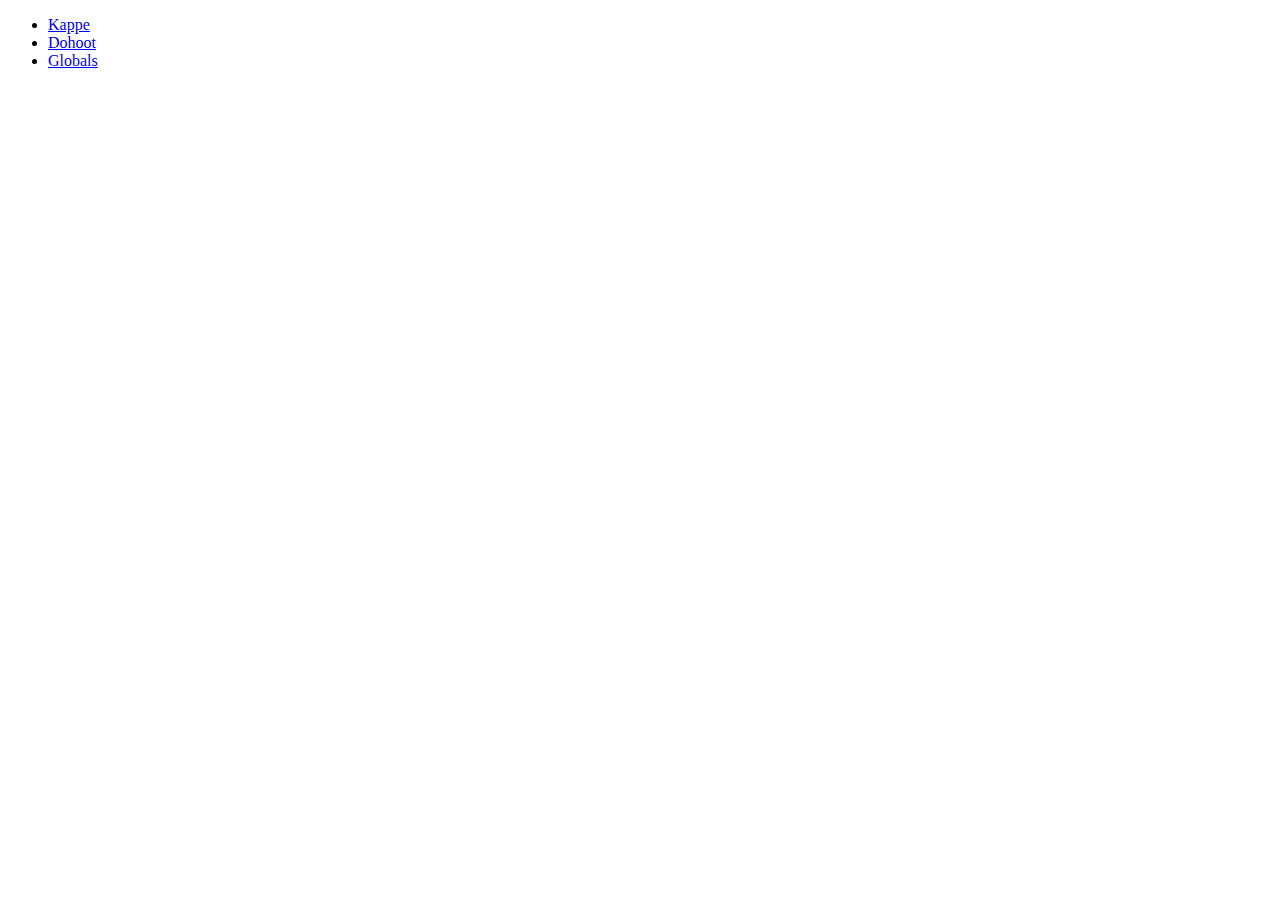
<file: index.html>
<!DOCTYPE html>
<html lang="en">
<head>
  <meta charset="UTF-8">
  <meta name="viewport" content="width=device-width, initial-scale=1.0">
  <meta http-equiv="X-UA-Compatible" content="ie=edge">
  <title>prostohttp</title>
</head>
<body>
  <ul>
    <li><a href="https://prostohttp.github.io/kappe" target="_blank">Kappe</a></li>
    <li><a href="https://prostohttp.github.io/dohoot" target="_blank">Dohoot</a></li>
    <li><a href="https://prostohttp.github.io/Globals" target="_blank">Globals</a></li>
  </ul>
</body>
</html>
</file>
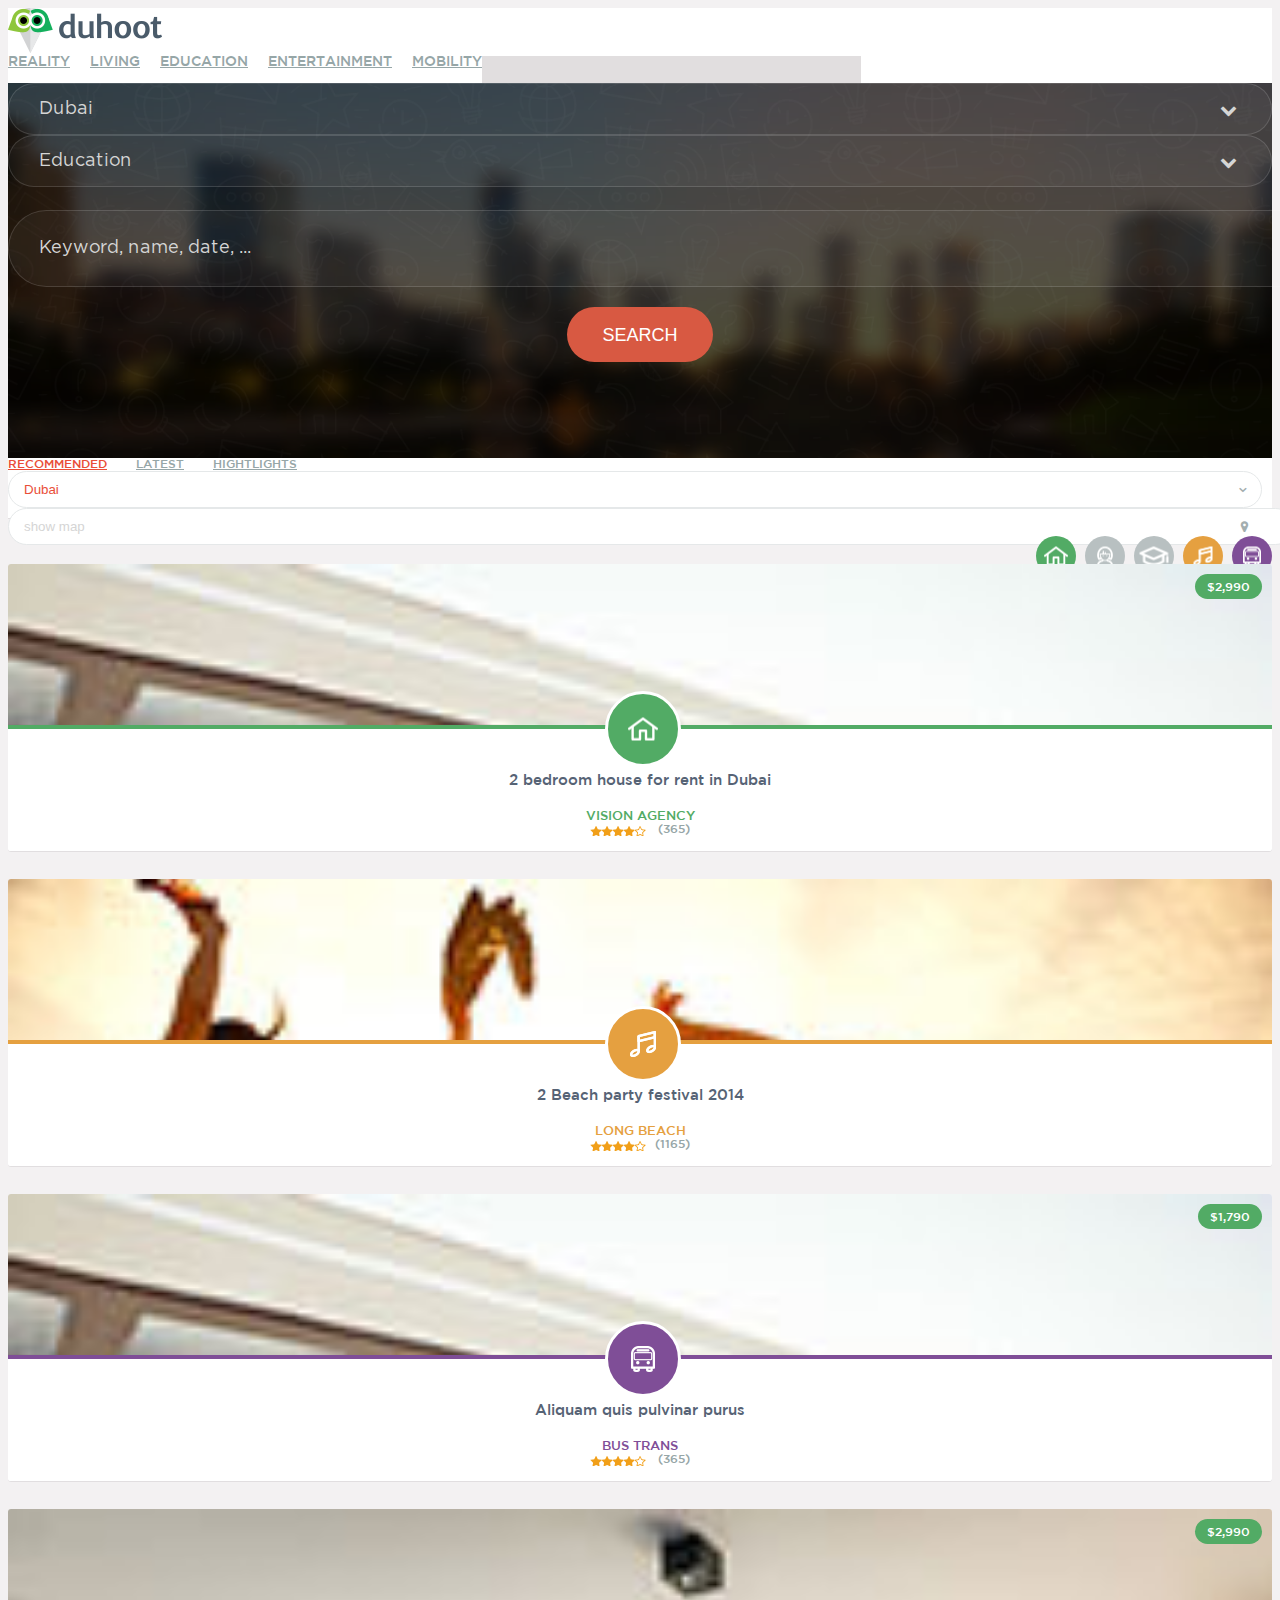
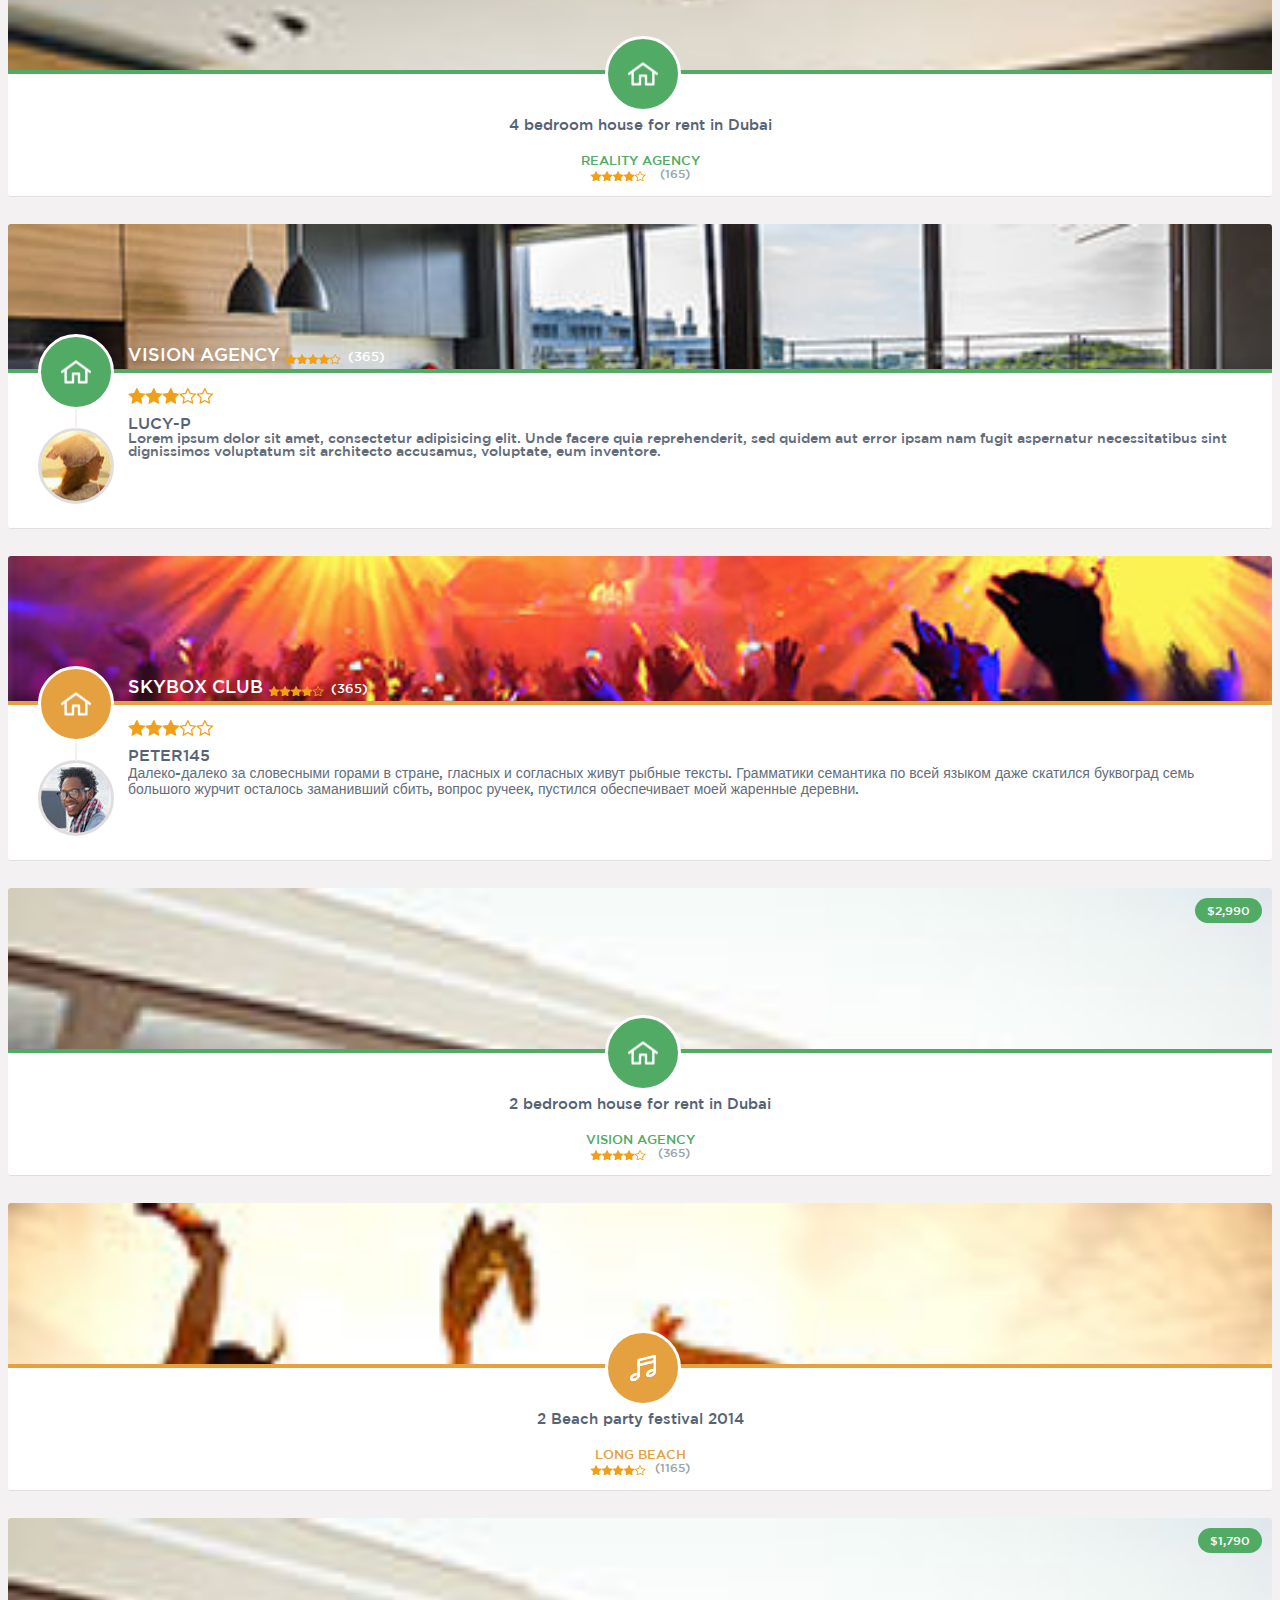
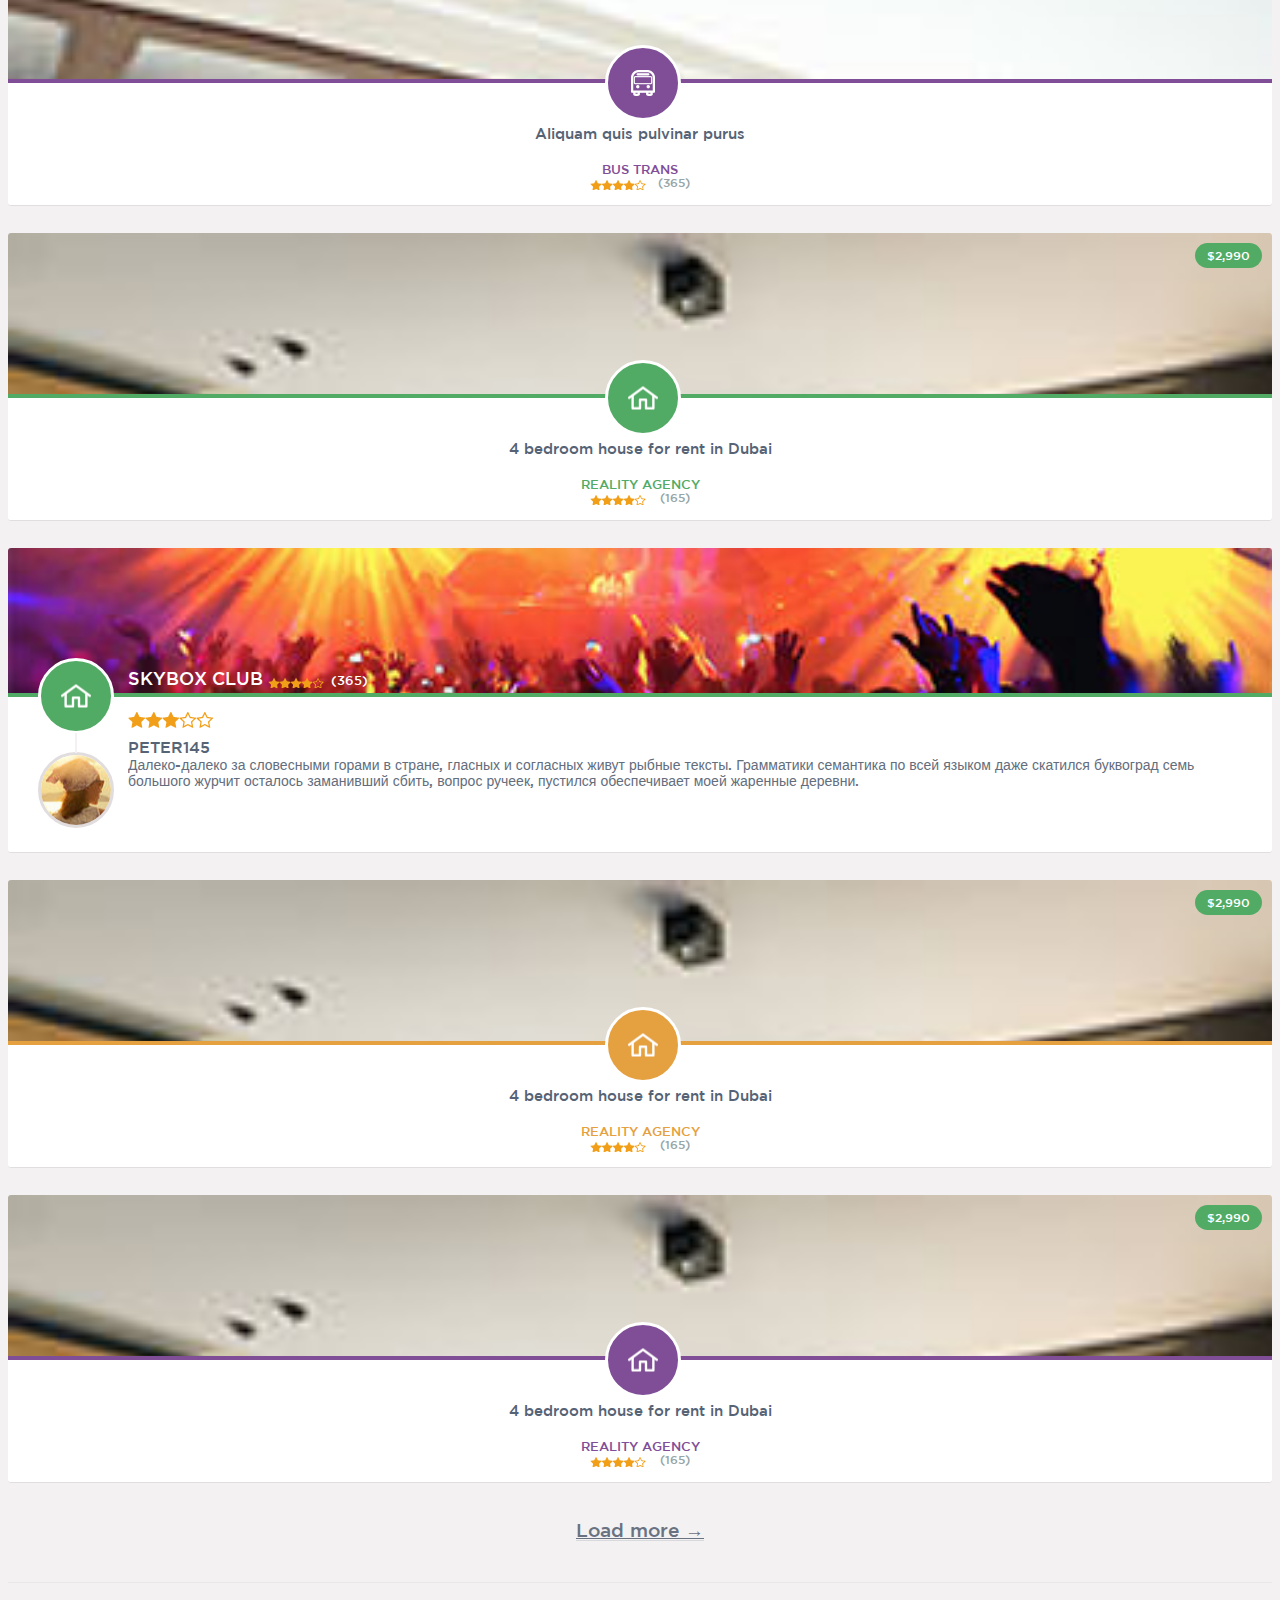
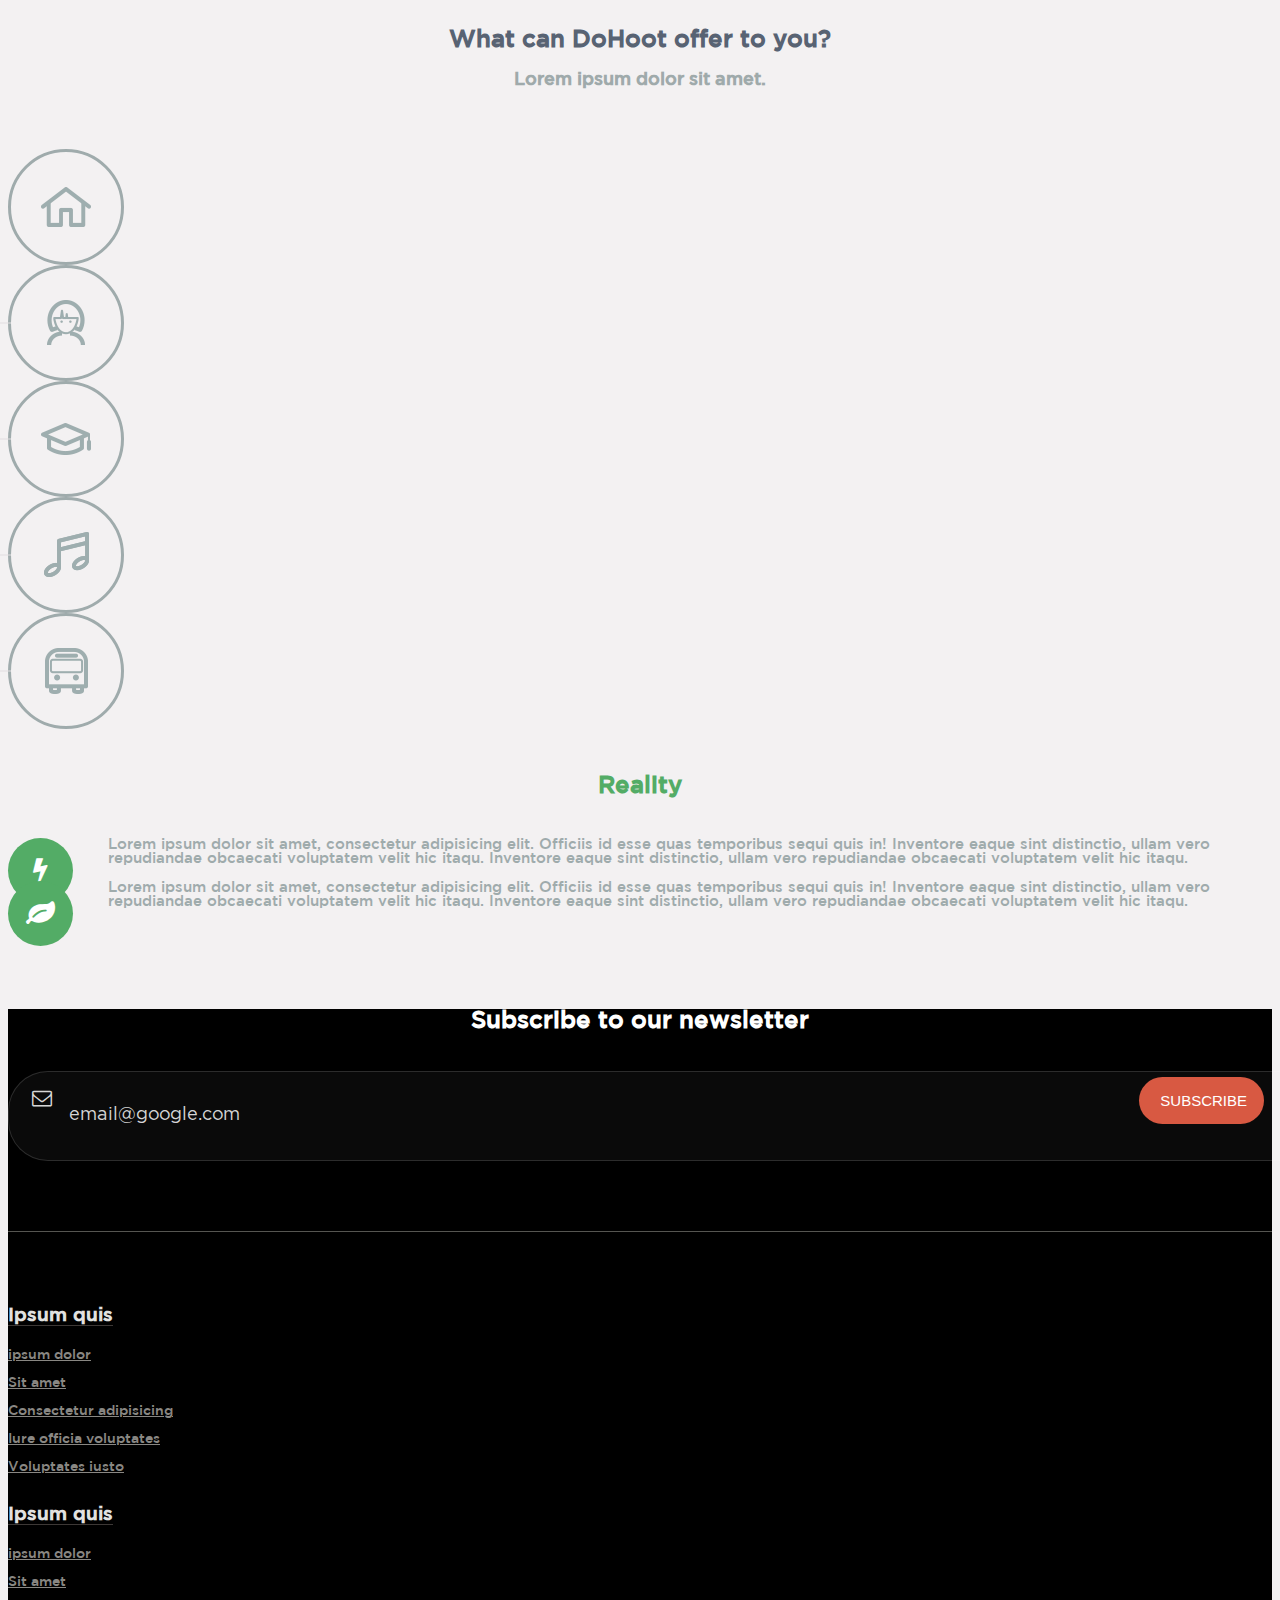
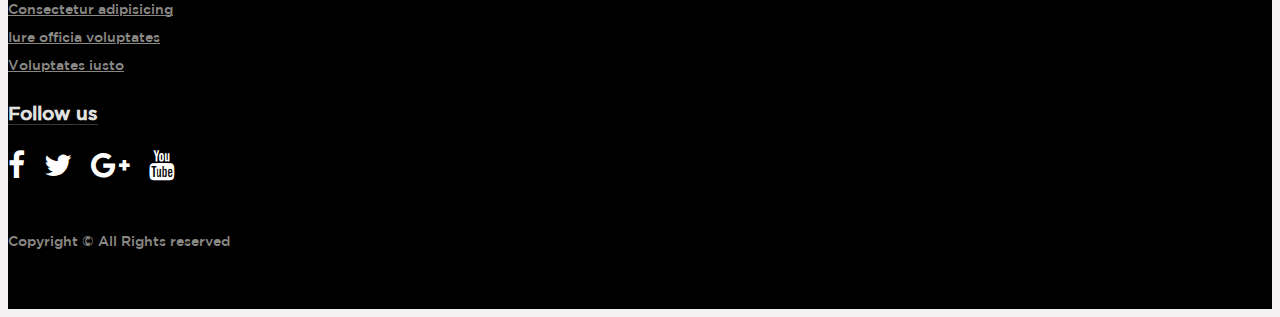
<file: dohoot/index.html>
<!DOCTYPE html>
<html lang="en">
  <head>
    <!-- Required meta tags-->
    <meta charset="utf-8">
    <meta name="viewport" content="width=device-width, initial-scale=1, shrink-to-fit=no">
    <meta property="og:image" content="path/to/image.jpg">
    <title>doHoot</title>
    <link rel="shortcut icon" href="img/favicon/favicon.ico" type="image/x-icon">
    <link rel="apple-touch-icon" href="img/favicon/apple-touch-icon.png">
    <link rel="apple-touch-icon" sizes="72x72" href="img/favicon/apple-touch-icon-72x72.png">
    <link rel="apple-touch-icon" sizes="114x114" href="img/favicon/apple-touch-icon-114x114.png">
    <!-- Chrome, Firefox OS and Opera-->
    <meta name="theme-color" content="#000">
    <!-- Windows Phone-->
    <meta name="msapplication-navbutton-color" content="#000">
    <!-- iOS Safari-->
    <meta name="apple-mobile-web-app-status-bar-style" content="#000">
    <!-- Bootstrap CSS-->
    <link rel="stylesheet" href="https://maxcdn.bootstrapcdn.com/bootstrap/4.0.0-beta/css/bootstrap.min.css" integrity="sha384-/Y6pD6FV/Vv2HJnA6t+vslU6fwYXjCFtcEpHbNJ0lyAFsXTsjBbfaDjzALeQsN6M" crossorigin="anonymous">
    <link rel="stylesheet" href="css/font-awesome.min.css">
    <link rel="stylesheet" href="css/main.css">
    <link rel="stylesheet" href="css/media.css">
  </head>
  <body>
    <div class="header">
      <div class="container header-container">
        <div class="row align-items-center header-nav">
          <div class="col-lg-3 col-3"><a class="logo" href="#"><img src="img/logo.png"></a></div>
          <div class="col-lg-6 col-sm-9 hidden-mobile">
            <ul class="nav">
              <li><a href="#">Reality</a></li>
              <li><a href="#">Living</a></li>
              <li><a href="#">EduCation</a></li>
              <li><a href="#">Entertainment</a></li>
              <li><a href="#">Mobility</a></li>
            </ul>
          </div>
          <div class="col-lg-3 header-left-container hidden-mobile"><span class="search trans"></span><span class="search-container hidden">
              <input class="search-input" type="text">
              <button class="search-submit"></button></span><span class="login"><a href="#"><i class="fa fa-user"></i><span>Login</span></a></span></div>
          <div class="col-lg-9 col-9 desktop-hidden mobile-menu"><a><i class="fa fa-bars"></i></a></div>
        </div>
      </div>
      <div class="mobile-menu-container">
        <div class="row align-items-center justify-content-center">
          <div class="close-btn"><i class="fa fa-times-circle"></i></div>
          <div class="col-md-4 col-sm-6 align-self-center">
            <ul>
              <li><span class="search-container mobile-search">
                  <input class="search-input" type="text" placeholder="Search">
                  <button class="search-submit"></button></span></li>
              <li><a class="mobile-login" href="#">Login</a></li>
              <li><a href="#">Reality</a></li>
              <li><a href="#">Living</a></li>
              <li><a href="#">EduCation</a></li>
              <li><a href="#">Entertainment</a></li>
              <li><a href="#">Mobility</a></li>
            </ul>
          </div>
        </div>
      </div>
    </div>
    <div class="slider" style="background:url(https://prostohttp.github.io/dohoot/img/header-bg.jpg) top left no-repeat; ;">
      <div class="row justify-content-md-center align-items-center slider-row">
        <div class="col-lg-4 col-md-8 col slider-descr">
          <form class="slider-form">
            <div class="row">
              <div class="col rounded">
                <select class="form-town">
                  <option value="Dubai">Dubai</option>
                  <option value="Moscow">Moscow</option>
                  <option value="Vladivostok">Vladivostok</option>
                </select>
              </div>
              <div class="col rounded">
                <select class="form-edu" type="text">
                  <option value="Education">Education</option>
                  <option value="Job">Job</option>
                  <option value="Tourism">Tourism</option>
                </select>
              </div>
            </div>
            <div class="clearfix"></div>
            <input class="form-txt" type="text" placeholder="Keyword, name, date, ...">
            <div class="clearfix"></div>
            <input class="form-submit" type="submit" value="search">
          </form>
        </div>
      </div>
    </div>
    <div class="filter-container">
      <div class="container">
        <div class="row align-items-center justify-content-start">
          <div class="col-lg-4 col-md-6 f-left">
            <ul class="filter-ul">
              <li><a class="active-item" href="">recommended</a></li>
              <li><a href="">latest</a></li>
              <li><a href="">hightlights</a></li>
            </ul>
          </div>
          <div class="col-lg-4 col-md-6 f-center">
            <div class="row justify-content-center align-items-center">
              <div class="col-6">
                <div class="rounded">
                  <select class="form-town">
                    <option value="Dubai">Dubai</option>
                    <option value="Moscow">Moscow</option>
                    <option value="Vladivostok">Vladivostok</option>
                  </select>
                </div>
              </div>
              <div class="col-6">
                <div class="rounded f-map">
                  <input class="show-map" type="text" placeholder="show map">
                </div>
              </div>
            </div>
          </div>
          <div class="col-lg-4 col-md-6 f-right">
            <div class="row justify-content-end align-items-center"><span>filter:</span>
              <ul class="icon-ul">
                <li><a class="f-icon-1" href="#"><img src="https://prostohttp.github.io/dohoot/img/icon-filter-1.png" alt="Icon filter"></a></li>
                <li><a class="f-icon-2" href="#"><img src="https://prostohttp.github.io/dohoot/img/icon-filter-2.png" alt="Icon filter"></a></li>
                <li><a class="f-icon-3" href="#"><img src="https://prostohttp.github.io/dohoot/img/icon-filter-3.png" alt="Icon filter"></a></li>
                <li><a class="f-icon-4" href="#"><img src="https://prostohttp.github.io/dohoot/img/icon-filter-4.png" alt="Icon filter"></a></li>
                <li><a class="f-icon-5" href="#"><img src="https://prostohttp.github.io/dohoot/img/icon-filter-5.png" alt="Icon filter"></a></li>
              </ul>
            </div>
          </div>
        </div>
      </div>
    </div>
    <div class="main-content">
      <div class="container">
        <div class="row">
          <div class="col-xl-3 col-lg-4 col-md-6 hover-el four-elements"> 
            <div class="four-element">
              <div class="img-wrapper">
                <div class="front"><img src="https://prostohttp.github.io/dohoot/img/news-1.jpg" title="News 1"><span class="price">$2,990</span></div><span class="el-icon"><img src="https://prostohttp.github.io/dohoot/img/icon-news-home.png" title="Home"></span>
                <div class="back"><a class="show_more">show more</a>
                  <div class="rew-comm">
                    <div class="rating"><img src="https://prostohttp.github.io/dohoot/img/stars-white.png"></div>
                  </div>
                  <div class="back-bg"></div>
                </div>
              </div>
              <div class="descr-wrapper">
                <div class="title">2 bedroom house for rent in Dubai</div>
                <div class="element-bottom">
                  <div class="sub-title">Vision Agency</div>
                  <div class="reviews">
                    <div class="sub-rating" style="background:url(https://prostohttp.github.io/dohoot/img/stars-small.png) no-repeat;"><span>(365)</span></div>
                  </div>
                </div>
              </div>
            </div>
          </div>
          <div class="col-xl-3 col-lg-4 col-md-6 hover-el four-elements"> 
            <div class="four-element">
              <div class="img-wrapper">
                <div class="front"><img src="https://prostohttp.github.io/dohoot/img/news-2.jpg" title="News 1"></div><span class="el-icon"><img src="https://prostohttp.github.io/dohoot/img/icon-news-music.png" title="Music"></span>
                <div class="back"><a class="show_more">show more</a>
                  <div class="rew-comm">
                    <div class="rating"><img src="https://prostohttp.github.io/dohoot/img/stars-white.png"></div>
                  </div>
                  <div class="back-bg"></div>
                </div>
              </div>
              <div class="descr-wrapper">
                <div class="title">2 Beach party festival 2014</div>
                <div class="element-bottom">
                  <div class="sub-title">Long beach</div>
                  <div class="reviews">
                    <div class="sub-rating" style="background:url(https://prostohttp.github.io/dohoot/img/stars-small.png) no-repeat;"><span>(1165)</span></div>
                  </div>
                </div>
              </div>
            </div>
          </div>
          <div class="col-xl-3 col-lg-4 col-md-6 hover-el four-elements"> 
            <div class="four-element">
              <div class="img-wrapper">
                <div class="front"><img src="https://prostohttp.github.io/dohoot/img/news-3.jpg" title="News 3"><span class="price">$1,790</span></div><span class="el-icon"><img src="https://prostohttp.github.io/dohoot/img/icon-news-bus.png" title="Bus"></span>
                <div class="back"><a class="show_more">show more</a>
                  <div class="rew-comm">
                    <div class="rating"><img src="https://prostohttp.github.io/dohoot/img/stars-white.png"></div>
                  </div>
                  <div class="back-bg"></div>
                </div>
              </div>
              <div class="descr-wrapper">
                <div class="title">Aliquam quis pulvinar purus</div>
                <div class="sub-title">bus trans</div>
                <div class="element-bottom">
                  <div class="reviews">
                    <div class="sub-rating" style="background:url(https://prostohttp.github.io/dohoot/img/stars-small.png) no-repeat;"><span>(365)</span></div>
                  </div>
                </div>
              </div>
            </div>
          </div>
          <div class="col-xl-3 col-lg-4 col-md-6 hover-el four-elements"> 
            <div class="four-element">
              <div class="img-wrapper">
                <div class="front"><img src="https://prostohttp.github.io/dohoot/img/news-4.jpg" title="News 4"><span class="price">$2,990</span></div><span class="el-icon"><img src="https://prostohttp.github.io/dohoot/img/icon-news-home.png" title="Home"></span>
                <div class="back"><a class="show_more">show more</a>
                  <div class="rew-comm">
                    <div class="rating"><img src="https://prostohttp.github.io/dohoot/img/stars-white.png"></div>
                  </div>
                  <div class="back-bg"></div>
                </div>
              </div>
              <div class="descr-wrapper">
                <div class="title">4 bedroom house for rent in Dubai</div>
                <div class="element-bottom">
                  <div class="sub-title">reality Agency</div>
                  <div class="reviews">
                    <div class="sub-rating" style="background:url(https://prostohttp.github.io/dohoot/img/stars-small.png) no-repeat;"><span>(165)</span></div>
                  </div>
                </div>
              </div>
            </div>
          </div>
        </div>
        <div class="row">
          <div class="col-xl-6 col-lg-12 hover-el two-elements">
            <div class="four-element">
              <div class="img-wrapper">
                <div class="front"><img src="https://prostohttp.github.io/dohoot/img/news-5.jpg" title="News 5">
                  <div class="img-title"><span class="title-left">Vision agency</span>
                    <div class="reviews">
                      <div class="sub-rating" style="background:url(https://prostohttp.github.io/dohoot/img/stars-small.png) no-repeat;"><span>(365)</span></div>
                    </div>
                  </div>
                </div><span class="el-icon"><img src="https://prostohttp.github.io/dohoot/img/icon-news-home.png" title="Home"></span>
              </div>
              <div class="descr-wrapper">
                <div class="autor-photo"><span style="background:url(https://prostohttp.github.io/dohoot/img/news-autor-1.jpg) no-repeat;"></span></div><img class="big-rating" src="https://prostohttp.github.io/dohoot/img/stars-big.png">
                <div class="title">lucy-p</div>
                <div class="description">  Lorem ipsum dolor sit amet, consectetur adipisicing elit. Unde facere quia reprehenderit, sed quidem aut error ipsam nam fugit aspernatur necessitatibus sint dignissimos voluptatum sit architecto accusamus, voluptate, eum inventore.</div>
              </div>
            </div>
          </div>
          <div class="col-xl-6 col-lg-12 hover-el two-elements">
            <div class="four-element">
              <div class="img-wrapper">
                <div class="front"><img src="https://prostohttp.github.io/dohoot/img/news-6.jpg" title="News 5">
                  <div class="img-title"><span class="title-left">skybox club</span>
                    <div class="reviews">
                      <div class="sub-rating" style="background:url(https://prostohttp.github.io/dohoot/img/stars-small.png) no-repeat;"><span>(365)</span></div>
                    </div>
                  </div>
                </div><span class="el-icon"><img src="https://prostohttp.github.io/dohoot/img/icon-news-home.png" title="Home"></span>
              </div>
              <div class="descr-wrapper">
                <div class="autor-photo"><span style="background:url(https://prostohttp.github.io/dohoot/img/news-autor-2.jpg) no-repeat;"></span></div><img class="big-rating" src="https://prostohttp.github.io/dohoot/img/stars-big.png">
                <div class="title">peter145</div>
                <div class="description">   Далеко-далеко за словесными горами в стране, гласных и согласных живут рыбные тексты. Грамматики семантика по всей языком даже скатился буквоград семь большого журчит осталось заманивший сбить, вопрос ручеек, пустился обеспечивает моей жаренные деревни.</div>
              </div>
            </div>
          </div>
        </div>
        <div class="row">
          <div class="col-xl-3 col-lg-4 col-md-6 hover-el four-elements"> 
            <div class="four-element">
              <div class="img-wrapper">
                <div class="front"><img src="https://prostohttp.github.io/dohoot/img/news-1.jpg" title="News 1"><span class="price">$2,990</span></div><span class="el-icon"><img src="https://prostohttp.github.io/dohoot/img/icon-news-home.png" title="Home"></span>
                <div class="back"><a class="show_more">show more</a>
                  <div class="rew-comm">
                    <div class="rating"><img src="https://prostohttp.github.io/dohoot/img/stars-white.png"></div>
                  </div>
                  <div class="back-bg"></div>
                </div>
              </div>
              <div class="descr-wrapper">
                <div class="title">2 bedroom house for rent in Dubai</div>
                <div class="element-bottom">
                  <div class="sub-title">Vision Agency</div>
                  <div class="reviews">
                    <div class="sub-rating" style="background:url(https://prostohttp.github.io/dohoot/img/stars-small.png) no-repeat;"><span>(365)</span></div>
                  </div>
                </div>
              </div>
            </div>
          </div>
          <div class="col-xl-3 col-lg-4 col-md-6 hover-el four-elements"> 
            <div class="four-element">
              <div class="img-wrapper">
                <div class="front"><img src="https://prostohttp.github.io/dohoot/img/news-2.jpg" title="News 1"></div><span class="el-icon"><img src="https://prostohttp.github.io/dohoot/img/icon-news-music.png" title="Music"></span>
                <div class="back"><a class="show_more">show more</a>
                  <div class="rew-comm">
                    <div class="rating"><img src="https://prostohttp.github.io/dohoot/img/stars-white.png"></div>
                  </div>
                  <div class="back-bg"></div>
                </div>
              </div>
              <div class="descr-wrapper">
                <div class="title">2 Beach party festival 2014</div>
                <div class="element-bottom">
                  <div class="sub-title">Long beach</div>
                  <div class="reviews">
                    <div class="sub-rating" style="background:url(https://prostohttp.github.io/dohoot/img/stars-small.png) no-repeat;"><span>(1165)</span></div>
                  </div>
                </div>
              </div>
            </div>
          </div>
          <div class="col-xl-3 col-lg-4 col-md-6 hover-el four-elements"> 
            <div class="four-element">
              <div class="img-wrapper">
                <div class="front"><img src="https://prostohttp.github.io/dohoot/img/news-3.jpg" title="News 3"><span class="price">$1,790</span></div><span class="el-icon"><img src="https://prostohttp.github.io/dohoot/img/icon-news-bus.png" title="Bus"></span>
                <div class="back"><a class="show_more">show more</a>
                  <div class="rew-comm">
                    <div class="rating"><img src="https://prostohttp.github.io/dohoot/img/stars-white.png"></div>
                  </div>
                  <div class="back-bg"></div>
                </div>
              </div>
              <div class="descr-wrapper">
                <div class="title">Aliquam quis pulvinar purus</div>
                <div class="sub-title">bus trans</div>
                <div class="element-bottom">
                  <div class="reviews">
                    <div class="sub-rating" style="background:url(https://prostohttp.github.io/dohoot/img/stars-small.png) no-repeat;"><span>(365)</span></div>
                  </div>
                </div>
              </div>
            </div>
          </div>
          <div class="col-xl-3 col-lg-4 col-md-6 hover-el four-elements"> 
            <div class="four-element">
              <div class="img-wrapper">
                <div class="front"><img src="https://prostohttp.github.io/dohoot/img/news-4.jpg" title="News 4"><span class="price">$2,990</span></div><span class="el-icon"><img src="https://prostohttp.github.io/dohoot/img/icon-news-home.png" title="Home"></span>
                <div class="back"><a class="show_more">show more</a>
                  <div class="rew-comm">
                    <div class="rating"><img src="https://prostohttp.github.io/dohoot/img/stars-white.png"></div>
                  </div>
                  <div class="back-bg"></div>
                </div>
              </div>
              <div class="descr-wrapper">
                <div class="title">4 bedroom house for rent in Dubai</div>
                <div class="element-bottom">
                  <div class="sub-title">reality Agency</div>
                  <div class="reviews">
                    <div class="sub-rating" style="background:url(https://prostohttp.github.io/dohoot/img/stars-small.png) no-repeat;"><span>(165)</span></div>
                  </div>
                </div>
              </div>
            </div>
          </div>
        </div>
        <div class="row">
          <div class="col-xl-6 col-lg-12 hover-el two-elements">
            <div class="four-element">
              <div class="img-wrapper">
                <div class="front"><img src="https://prostohttp.github.io/dohoot/img/news-6.jpg" title="News 5">
                  <div class="img-title"><span class="title-left">skybox club</span>
                    <div class="reviews">
                      <div class="sub-rating" style="background:url(https://prostohttp.github.io/dohoot/img/stars-small.png) no-repeat;"><span>(365)</span></div>
                    </div>
                  </div>
                </div><span class="el-icon"><img src="https://prostohttp.github.io/dohoot/img/icon-news-home.png" title="Home"></span>
              </div>
              <div class="descr-wrapper">
                <div class="autor-photo"><span style="background:url(https://prostohttp.github.io/dohoot/img/news-autor-1.jpg) no-repeat;"></span></div><img class="big-rating" src="https://prostohttp.github.io/dohoot/img/stars-big.png">
                <div class="title">peter145</div>
                <div class="description">   Далеко-далеко за словесными горами в стране, гласных и согласных живут рыбные тексты. Грамматики семантика по всей языком даже скатился буквоград семь большого журчит осталось заманивший сбить, вопрос ручеек, пустился обеспечивает моей жаренные деревни.</div>
              </div>
            </div>
          </div>
          <div class="col-xl-3 col-lg-4 col-md-6 hover-el four-elements"> 
            <div class="four-element">
              <div class="img-wrapper">
                <div class="front"><img src="https://prostohttp.github.io/dohoot/img/news-4.jpg" title="News 4"><span class="price">$2,990</span></div><span class="el-icon"><img src="https://prostohttp.github.io/dohoot/img/icon-news-home.png" title="Home"></span>
                <div class="back"><a class="show_more">show more</a>
                  <div class="rew-comm">
                    <div class="rating"><img src="https://prostohttp.github.io/dohoot/img/stars-white.png"></div>
                  </div>
                  <div class="back-bg"></div>
                </div>
              </div>
              <div class="descr-wrapper">
                <div class="title">4 bedroom house for rent in Dubai</div>
                <div class="element-bottom">
                  <div class="sub-title">reality Agency</div>
                  <div class="reviews">
                    <div class="sub-rating" style="background:url(https://prostohttp.github.io/dohoot/img/stars-small.png) no-repeat;"><span>(165)</span></div>
                  </div>
                </div>
              </div>
            </div>
          </div>
          <div class="col-xl-3 col-lg-4 col-md-6 hover-el four-elements"> 
            <div class="four-element">
              <div class="img-wrapper">
                <div class="front"><img src="https://prostohttp.github.io/dohoot/img/news-4.jpg" title="News 4"><span class="price">$2,990</span></div><span class="el-icon"><img src="https://prostohttp.github.io/dohoot/img/icon-news-home.png" title="Home"></span>
                <div class="back"><a class="show_more">show more</a>
                  <div class="rew-comm">
                    <div class="rating"><img src="https://prostohttp.github.io/dohoot/img/stars-white.png"></div>
                  </div>
                  <div class="back-bg"></div>
                </div>
              </div>
              <div class="descr-wrapper">
                <div class="title">4 bedroom house for rent in Dubai</div>
                <div class="element-bottom">
                  <div class="sub-title">reality Agency</div>
                  <div class="reviews">
                    <div class="sub-rating" style="background:url(https://prostohttp.github.io/dohoot/img/stars-small.png) no-repeat;"><span>(165)</span></div>
                  </div>
                </div>
              </div>
            </div>
          </div>
        </div>
        <div class="row">
          <div class="col load-more-container"><a class="load-more" href="#">Load more 	&#8594;</a></div>
        </div>
        <div class="hidden-block hidden">
          <div class="row">
            <div class="col-xl-3 col-lg-4 col-md-6 hover-el four-elements"> 
              <div class="four-element">
                <div class="img-wrapper">
                  <div class="front"><img src="https://prostohttp.github.io/dohoot/img/news-1.jpg" title="News 1"><span class="price">$2,990</span></div><span class="el-icon"><img src="https://prostohttp.github.io/dohoot/img/icon-news-home.png" title="Home"></span>
                  <div class="back"><a class="show_more">show more</a>
                    <div class="rew-comm">
                      <div class="rating"><img src="https://prostohttp.github.io/dohoot/img/stars-white.png"></div>
                    </div>
                    <div class="back-bg"></div>
                  </div>
                </div>
                <div class="descr-wrapper">
                  <div class="title">2 bedroom house for rent in Dubai</div>
                  <div class="element-bottom">
                    <div class="sub-title">Vision Agency</div>
                    <div class="reviews">
                      <div class="sub-rating" style="background:url(https://prostohttp.github.io/dohoot/img/stars-small.png) no-repeat;"><span>(365)</span></div>
                    </div>
                  </div>
                </div>
              </div>
            </div>
            <div class="col-xl-3 col-lg-4 col-md-6 hover-el four-elements"> 
              <div class="four-element">
                <div class="img-wrapper">
                  <div class="front"><img src="https://prostohttp.github.io/dohoot/img/news-2.jpg" title="News 1"></div><span class="el-icon"><img src="https://prostohttp.github.io/dohoot/img/icon-news-music.png" title="Music"></span>
                  <div class="back"><a class="show_more">show more</a>
                    <div class="rew-comm">
                      <div class="rating"><img src="https://prostohttp.github.io/dohoot/img/stars-white.png"></div>
                    </div>
                    <div class="back-bg"></div>
                  </div>
                </div>
                <div class="descr-wrapper">
                  <div class="title">2 Beach party festival 2014</div>
                  <div class="element-bottom">
                    <div class="sub-title">Long beach</div>
                    <div class="reviews">
                      <div class="sub-rating" style="background:url(https://prostohttp.github.io/dohoot/img/stars-small.png) no-repeat;"><span>(1165)</span></div>
                    </div>
                  </div>
                </div>
              </div>
            </div>
            <div class="col-xl-3 col-lg-4 col-md-6 hover-el four-elements"> 
              <div class="four-element">
                <div class="img-wrapper">
                  <div class="front"><img src="https://prostohttp.github.io/dohoot/img/news-3.jpg" title="News 3"><span class="price">$1,790</span></div><span class="el-icon"><img src="https://prostohttp.github.io/dohoot/img/icon-news-bus.png" title="Bus"></span>
                  <div class="back"><a class="show_more">show more</a>
                    <div class="rew-comm">
                      <div class="rating"><img src="https://prostohttp.github.io/dohoot/img/stars-white.png"></div>
                    </div>
                    <div class="back-bg"></div>
                  </div>
                </div>
                <div class="descr-wrapper">
                  <div class="title">Aliquam quis pulvinar purus</div>
                  <div class="sub-title">bus trans</div>
                  <div class="element-bottom">
                    <div class="reviews">
                      <div class="sub-rating" style="background:url(https://prostohttp.github.io/dohoot/img/stars-small.png) no-repeat;"><span>(365)</span></div>
                    </div>
                  </div>
                </div>
              </div>
            </div>
            <div class="col-xl-3 col-lg-4 col-md-6 hover-el four-elements"> 
              <div class="four-element">
                <div class="img-wrapper">
                  <div class="front"><img src="https://prostohttp.github.io/dohoot/img/news-4.jpg" title="News 4"><span class="price">$2,990</span></div><span class="el-icon"><img src="https://prostohttp.github.io/dohoot/img/icon-news-home.png" title="Home"></span>
                  <div class="back"><a class="show_more">show more</a>
                    <div class="rew-comm">
                      <div class="rating"><img src="https://prostohttp.github.io/dohoot/img/stars-white.png"></div>
                    </div>
                    <div class="back-bg"></div>
                  </div>
                </div>
                <div class="descr-wrapper">
                  <div class="title">4 bedroom house for rent in Dubai</div>
                  <div class="element-bottom">
                    <div class="sub-title">reality Agency</div>
                    <div class="reviews">
                      <div class="sub-rating" style="background:url(https://prostohttp.github.io/dohoot/img/stars-small.png) no-repeat;"><span>(165)</span></div>
                    </div>
                  </div>
                </div>
              </div>
            </div>
          </div>
          <div class="row">
            <div class="col-xl-6 col-lg-12 hover-el two-elements">
              <div class="four-element">
                <div class="img-wrapper">
                  <div class="front"><img src="https://prostohttp.github.io/dohoot/img/news-5.jpg" title="News 5">
                    <div class="img-title"><span class="title-left">Vision agency</span>
                      <div class="reviews">
                        <div class="sub-rating" style="background:url(https://prostohttp.github.io/dohoot/img/stars-small.png) no-repeat;"><span>(365)</span></div>
                      </div>
                    </div>
                  </div><span class="el-icon"><img src="https://prostohttp.github.io/dohoot/img/icon-news-home.png" title="Home"></span>
                </div>
                <div class="descr-wrapper">
                  <div class="autor-photo"><span style="background:url(https://prostohttp.github.io/dohoot/img/news-autor-1.jpg) no-repeat;"></span></div><img class="big-rating" src="https://prostohttp.github.io/dohoot/img/stars-big.png">
                  <div class="title">lucy-p</div>
                  <div class="description">  Lorem ipsum dolor sit amet, consectetur adipisicing elit. Unde facere quia reprehenderit, sed quidem aut error ipsam nam fugit aspernatur necessitatibus sint dignissimos voluptatum sit architecto accusamus, voluptate, eum inventore.</div>
                </div>
              </div>
            </div>
            <div class="col-xl-6 col-lg-12 hover-el two-elements">
              <div class="four-element">
                <div class="img-wrapper">
                  <div class="front"><img src="https://prostohttp.github.io/dohoot/img/news-6.jpg" title="News 5">
                    <div class="img-title"><span class="title-left">skybox club</span>
                      <div class="reviews">
                        <div class="sub-rating" style="background:url(https://prostohttp.github.io/dohoot/img/stars-small.png) no-repeat;"><span>(365)</span></div>
                      </div>
                    </div>
                  </div><span class="el-icon"><img src="https://prostohttp.github.io/dohoot/img/icon-news-home.png" title="Home"></span>
                </div>
                <div class="descr-wrapper">
                  <div class="autor-photo"><span style="background:url(https://prostohttp.github.io/dohoot/img/news-autor-2.jpg) no-repeat;"></span></div><img class="big-rating" src="https://prostohttp.github.io/dohoot/img/stars-big.png">
                  <div class="title">peter145</div>
                  <div class="description">   Далеко-далеко за словесными горами в стране, гласных и согласных живут рыбные тексты. Грамматики семантика по всей языком даже скатился буквоград семь большого журчит осталось заманивший сбить, вопрос ручеек, пустился обеспечивает моей жаренные деревни.</div>
                </div>
              </div>
            </div>
          </div>
          <div class="row">
            <div class="col-xl-3 col-lg-4 col-md-6 hover-el four-elements"> 
              <div class="four-element">
                <div class="img-wrapper">
                  <div class="front"><img src="https://prostohttp.github.io/dohoot/img/news-1.jpg" title="News 1"><span class="price">$2,990</span></div><span class="el-icon"><img src="https://prostohttp.github.io/dohoot/img/icon-news-home.png" title="Home"></span>
                  <div class="back"><a class="show_more">show more</a>
                    <div class="rew-comm">
                      <div class="rating"><img src="https://prostohttp.github.io/dohoot/img/stars-white.png"></div>
                    </div>
                    <div class="back-bg"></div>
                  </div>
                </div>
                <div class="descr-wrapper">
                  <div class="title">2 bedroom house for rent in Dubai</div>
                  <div class="element-bottom">
                    <div class="sub-title">Vision Agency</div>
                    <div class="reviews">
                      <div class="sub-rating" style="background:url(https://prostohttp.github.io/dohoot/img/stars-small.png) no-repeat;"><span>(365)</span></div>
                    </div>
                  </div>
                </div>
              </div>
            </div>
            <div class="col-xl-3 col-lg-4 col-md-6 hover-el four-elements"> 
              <div class="four-element">
                <div class="img-wrapper">
                  <div class="front"><img src="https://prostohttp.github.io/dohoot/img/news-2.jpg" title="News 1"></div><span class="el-icon"><img src="https://prostohttp.github.io/dohoot/img/icon-news-music.png" title="Music"></span>
                  <div class="back"><a class="show_more">show more</a>
                    <div class="rew-comm">
                      <div class="rating"><img src="https://prostohttp.github.io/dohoot/img/stars-white.png"></div>
                    </div>
                    <div class="back-bg"></div>
                  </div>
                </div>
                <div class="descr-wrapper">
                  <div class="title">2 Beach party festival 2014</div>
                  <div class="element-bottom">
                    <div class="sub-title">Long beach</div>
                    <div class="reviews">
                      <div class="sub-rating" style="background:url(https://prostohttp.github.io/dohoot/img/stars-small.png) no-repeat;"><span>(1165)</span></div>
                    </div>
                  </div>
                </div>
              </div>
            </div>
            <div class="col-xl-3 col-lg-4 col-md-6 hover-el four-elements"> 
              <div class="four-element">
                <div class="img-wrapper">
                  <div class="front"><img src="https://prostohttp.github.io/dohoot/img/news-3.jpg" title="News 3"><span class="price">$1,790</span></div><span class="el-icon"><img src="https://prostohttp.github.io/dohoot/img/icon-news-bus.png" title="Bus"></span>
                  <div class="back"><a class="show_more">show more</a>
                    <div class="rew-comm">
                      <div class="rating"><img src="https://prostohttp.github.io/dohoot/img/stars-white.png"></div>
                    </div>
                    <div class="back-bg"></div>
                  </div>
                </div>
                <div class="descr-wrapper">
                  <div class="title">Aliquam quis pulvinar purus</div>
                  <div class="sub-title">bus trans</div>
                  <div class="element-bottom">
                    <div class="reviews">
                      <div class="sub-rating" style="background:url(https://prostohttp.github.io/dohoot/img/stars-small.png) no-repeat;"><span>(365)</span></div>
                    </div>
                  </div>
                </div>
              </div>
            </div>
            <div class="col-xl-3 col-lg-4 col-md-6 hover-el four-elements"> 
              <div class="four-element">
                <div class="img-wrapper">
                  <div class="front"><img src="https://prostohttp.github.io/dohoot/img/news-4.jpg" title="News 4"><span class="price">$2,990</span></div><span class="el-icon"><img src="https://prostohttp.github.io/dohoot/img/icon-news-home.png" title="Home"></span>
                  <div class="back"><a class="show_more">show more</a>
                    <div class="rew-comm">
                      <div class="rating"><img src="https://prostohttp.github.io/dohoot/img/stars-white.png"></div>
                    </div>
                    <div class="back-bg"></div>
                  </div>
                </div>
                <div class="descr-wrapper">
                  <div class="title">4 bedroom house for rent in Dubai</div>
                  <div class="element-bottom">
                    <div class="sub-title">reality Agency</div>
                    <div class="reviews">
                      <div class="sub-rating" style="background:url(https://prostohttp.github.io/dohoot/img/stars-small.png) no-repeat;"><span>(165)</span></div>
                    </div>
                  </div>
                </div>
              </div>
            </div>
          </div>
          <div class="row">
            <div class="col-xl-6 col-lg-12 hover-el two-elements">
              <div class="four-element">
                <div class="img-wrapper">
                  <div class="front"><img src="https://prostohttp.github.io/dohoot/img/news-6.jpg" title="News 5">
                    <div class="img-title"><span class="title-left">skybox club</span>
                      <div class="reviews">
                        <div class="sub-rating" style="background:url(https://prostohttp.github.io/dohoot/img/stars-small.png) no-repeat;"><span>(365)</span></div>
                      </div>
                    </div>
                  </div><span class="el-icon"><img src="https://prostohttp.github.io/dohoot/img/icon-news-home.png" title="Home"></span>
                </div>
                <div class="descr-wrapper">
                  <div class="autor-photo"><span style="background:url(https://prostohttp.github.io/dohoot/img/news-autor-1.jpg) no-repeat;"></span></div><img class="big-rating" src="https://prostohttp.github.io/dohoot/img/stars-big.png">
                  <div class="title">peter145</div>
                  <div class="description">   Далеко-далеко за словесными горами в стране, гласных и согласных живут рыбные тексты. Грамматики семантика по всей языком даже скатился буквоград семь большого журчит осталось заманивший сбить, вопрос ручеек, пустился обеспечивает моей жаренные деревни.</div>
                </div>
              </div>
            </div>
            <div class="col-xl-3 col-lg-4 col-md-6 hover-el four-elements"> 
              <div class="four-element">
                <div class="img-wrapper">
                  <div class="front"><img src="https://prostohttp.github.io/dohoot/img/news-4.jpg" title="News 4"><span class="price">$2,990</span></div><span class="el-icon"><img src="https://prostohttp.github.io/dohoot/img/icon-news-home.png" title="Home"></span>
                  <div class="back"><a class="show_more">show more</a>
                    <div class="rew-comm">
                      <div class="rating"><img src="https://prostohttp.github.io/dohoot/img/stars-white.png"></div>
                    </div>
                    <div class="back-bg"></div>
                  </div>
                </div>
                <div class="descr-wrapper">
                  <div class="title">4 bedroom house for rent in Dubai</div>
                  <div class="element-bottom">
                    <div class="sub-title">reality Agency</div>
                    <div class="reviews">
                      <div class="sub-rating" style="background:url(https://prostohttp.github.io/dohoot/img/stars-small.png) no-repeat;"><span>(165)</span></div>
                    </div>
                  </div>
                </div>
              </div>
            </div>
            <div class="col-xl-3 col-lg-4 col-md-6 hover-el four-elements"> 
              <div class="four-element">
                <div class="img-wrapper">
                  <div class="front"><img src="https://prostohttp.github.io/dohoot/img/news-4.jpg" title="News 4"><span class="price">$2,990</span></div><span class="el-icon"><img src="https://prostohttp.github.io/dohoot/img/icon-news-home.png" title="Home"></span>
                  <div class="back"><a class="show_more">show more</a>
                    <div class="rew-comm">
                      <div class="rating"><img src="https://prostohttp.github.io/dohoot/img/stars-white.png"></div>
                    </div>
                    <div class="back-bg"></div>
                  </div>
                </div>
                <div class="descr-wrapper">
                  <div class="title">4 bedroom house for rent in Dubai</div>
                  <div class="element-bottom">
                    <div class="sub-title">reality Agency</div>
                    <div class="reviews">
                      <div class="sub-rating" style="background:url(https://prostohttp.github.io/dohoot/img/stars-small.png) no-repeat;"><span>(165)</span></div>
                    </div>
                  </div>
                </div>
              </div>
            </div>
          </div>
        </div>
        <h2 class="heading heading_dark">What can DoHoot offer to you?</h2>
        <h3 class="sub-heading">Lorem ipsum dolor sit amet.</h3>
        <div class="row justify-content-center big-icon-container">
          <div class="col-lg-2 col-md-4 col-sm-6">
            <div class="big-icon big-icon_1 trans"></div>
          </div>
          <div class="col-lg-2 col-md-4 col-sm-6">
            <div class="big-icon big-icon_2 trans"></div>
          </div>
          <div class="col-lg-2 col-md-4 col-sm-6">
            <div class="big-icon big-icon_3 trans"></div>
          </div>
          <div class="col-lg-2 col-md-4 col-sm-6">
            <div class="big-icon big-icon_4 trans"></div>
          </div>
          <div class="col-lg-2 col-md-4 col-sm-6">
            <div class="big-icon big-icon_5 trans"></div>
          </div>
          <div class="clearfix"></div>
        </div>
        <h2 class="heading green-title">Reality</h2>
        <div class="row justify-content-center">
          <div class="col-lg-5 col-md-10">
            <div class="green-icon green-icon_1"></div>
            <p class="paragraph">Lorem ipsum dolor sit amet, consectetur adipisicing elit. Officiis id esse quas temporibus sequi quis in! Inventore eaque sint distinctio, ullam vero repudiandae obcaecati voluptatem velit hic itaqu. Inventore eaque sint distinctio, ullam vero repudiandae obcaecati voluptatem velit hic itaqu.</p>
          </div>
          <div class="col-lg-5 col-md-10">
            <div class="green-icon green-icon_2"></div>
            <p class="paragraph">Lorem ipsum dolor sit amet, consectetur adipisicing elit. Officiis id esse quas temporibus sequi quis in! Inventore eaque sint distinctio, ullam vero repudiandae obcaecati voluptatem velit hic itaqu. Inventore eaque sint distinctio, ullam vero repudiandae obcaecati voluptatem velit hic itaqu.</p>
          </div>
        </div>
      </div>
      <div class="footer">
        <div class="container">
          <div class="row justify-content-center pre-footer">
            <div class="col-md-6">
              <h2 class="heading heading_light">Subscribe to our newsletter</h2>
              <div class="footer-subscribe">
                <input class="form-txt" type="text" placeholder="email@google.com">
                <input class="submit-subscribe" type="submit" value="SUBSCRIBE">
              </div>
            </div>
          </div>
          <div class="row post-footer">
            <div class="col-md-4 col-sm-6">
              <h4 class="footer-title">Ipsum quis</h4>
              <ul>
                <li><a href="#">ipsum dolor</a></li>
                <li><a href="#">Sit amet</a></li>
                <li><a href="#">Consectetur adipisicing</a></li>
                <li><a href="#">Iure officia voluptates</a></li>
                <li><a href="#">Voluptates iusto</a></li>
              </ul>
            </div>
            <div class="col-md-4 col-sm-6">
              <h4 class="footer-title">Ipsum quis</h4>
              <ul>
                <li><a href="#">ipsum dolor</a></li>
                <li><a href="#">Sit amet</a></li>
                <li><a href="#">Consectetur adipisicing</a></li>
                <li><a href="#">Iure officia voluptates</a></li>
                <li><a href="#">Voluptates iusto</a></li>
              </ul>
            </div>
            <div class="col-md-4 col-sm-6">
              <h4 class="footer-title">Follow us</h4>
              <ul class="footer-social">
                <li><a href="#"><i class="fa fa-facebook"></i></a></li>
                <li><a href="#"><i class="fa fa-twitter"></i></a></li>
                <li><a href="#"><i class="fa fa-google-plus"></i></a></li>
                <li><a href="#"><i class="fa fa-youtube"></i></a></li>
              </ul>
              <div class="copy">Copyright &copy; All Rights reserved</div>
            </div>
          </div>
        </div>
      </div>
    </div>
    <!-- Optional JavaScript-->
    <!-- jQuery first, then Popper.js, then Bootstrap JS-->
    <script src="https://code.jquery.com/jquery-3.2.1.min.js"></script>
    <script src="https://cdnjs.cloudflare.com/ajax/libs/popper.js/1.11.0/umd/popper.min.js" integrity="sha384-b/U6ypiBEHpOf/4+1nzFpr53nxSS+GLCkfwBdFNTxtclqqenISfwAzpKaMNFNmj4" crossorigin="anonymous"></script>
    <script src="https://maxcdn.bootstrapcdn.com/bootstrap/4.0.0-beta/js/bootstrap.min.js" integrity="sha384-h0AbiXch4ZDo7tp9hKZ4TsHbi047NrKGLO3SEJAg45jXxnGIfYzk4Si90RDIqNm1" crossorigin="anonymous"></script>
    <script src="js/equalheights.js"></script>
    <script src="js/custom-min.js"></script>
  </body>
</html>
</file>
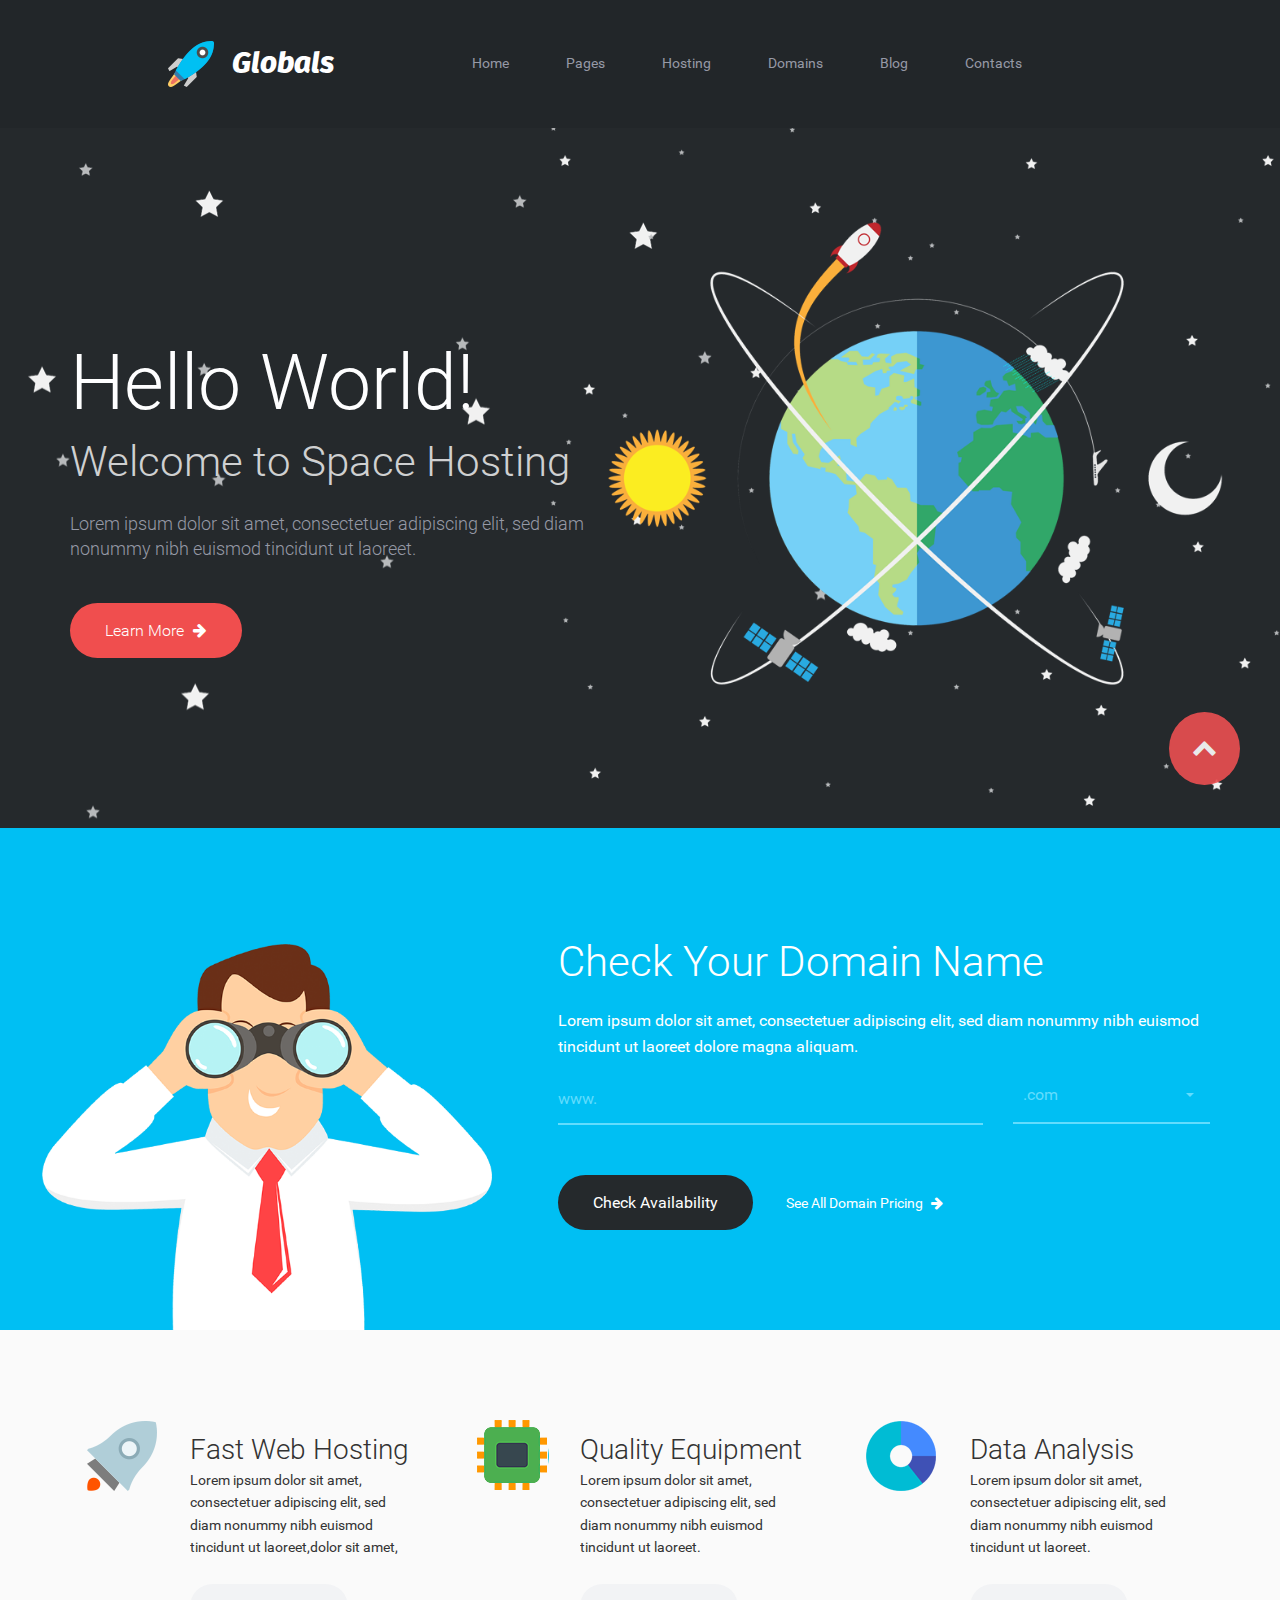
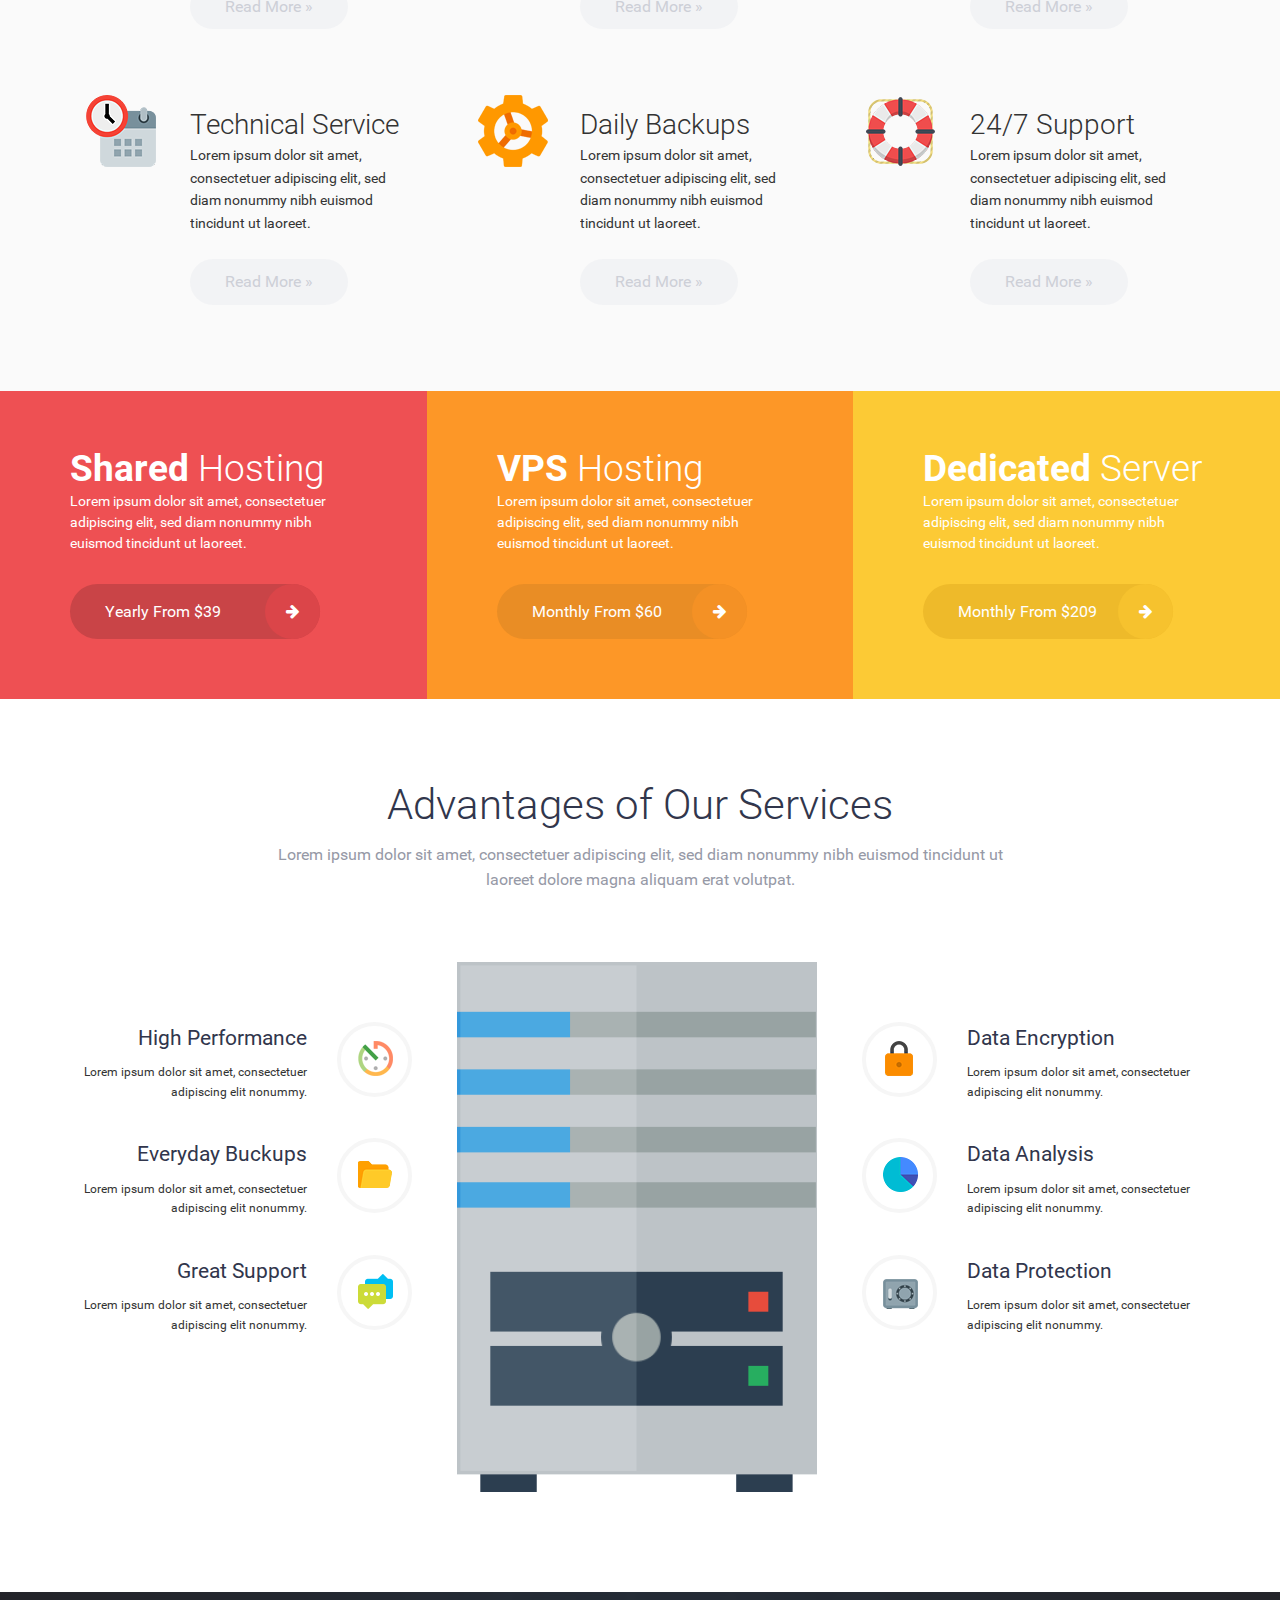
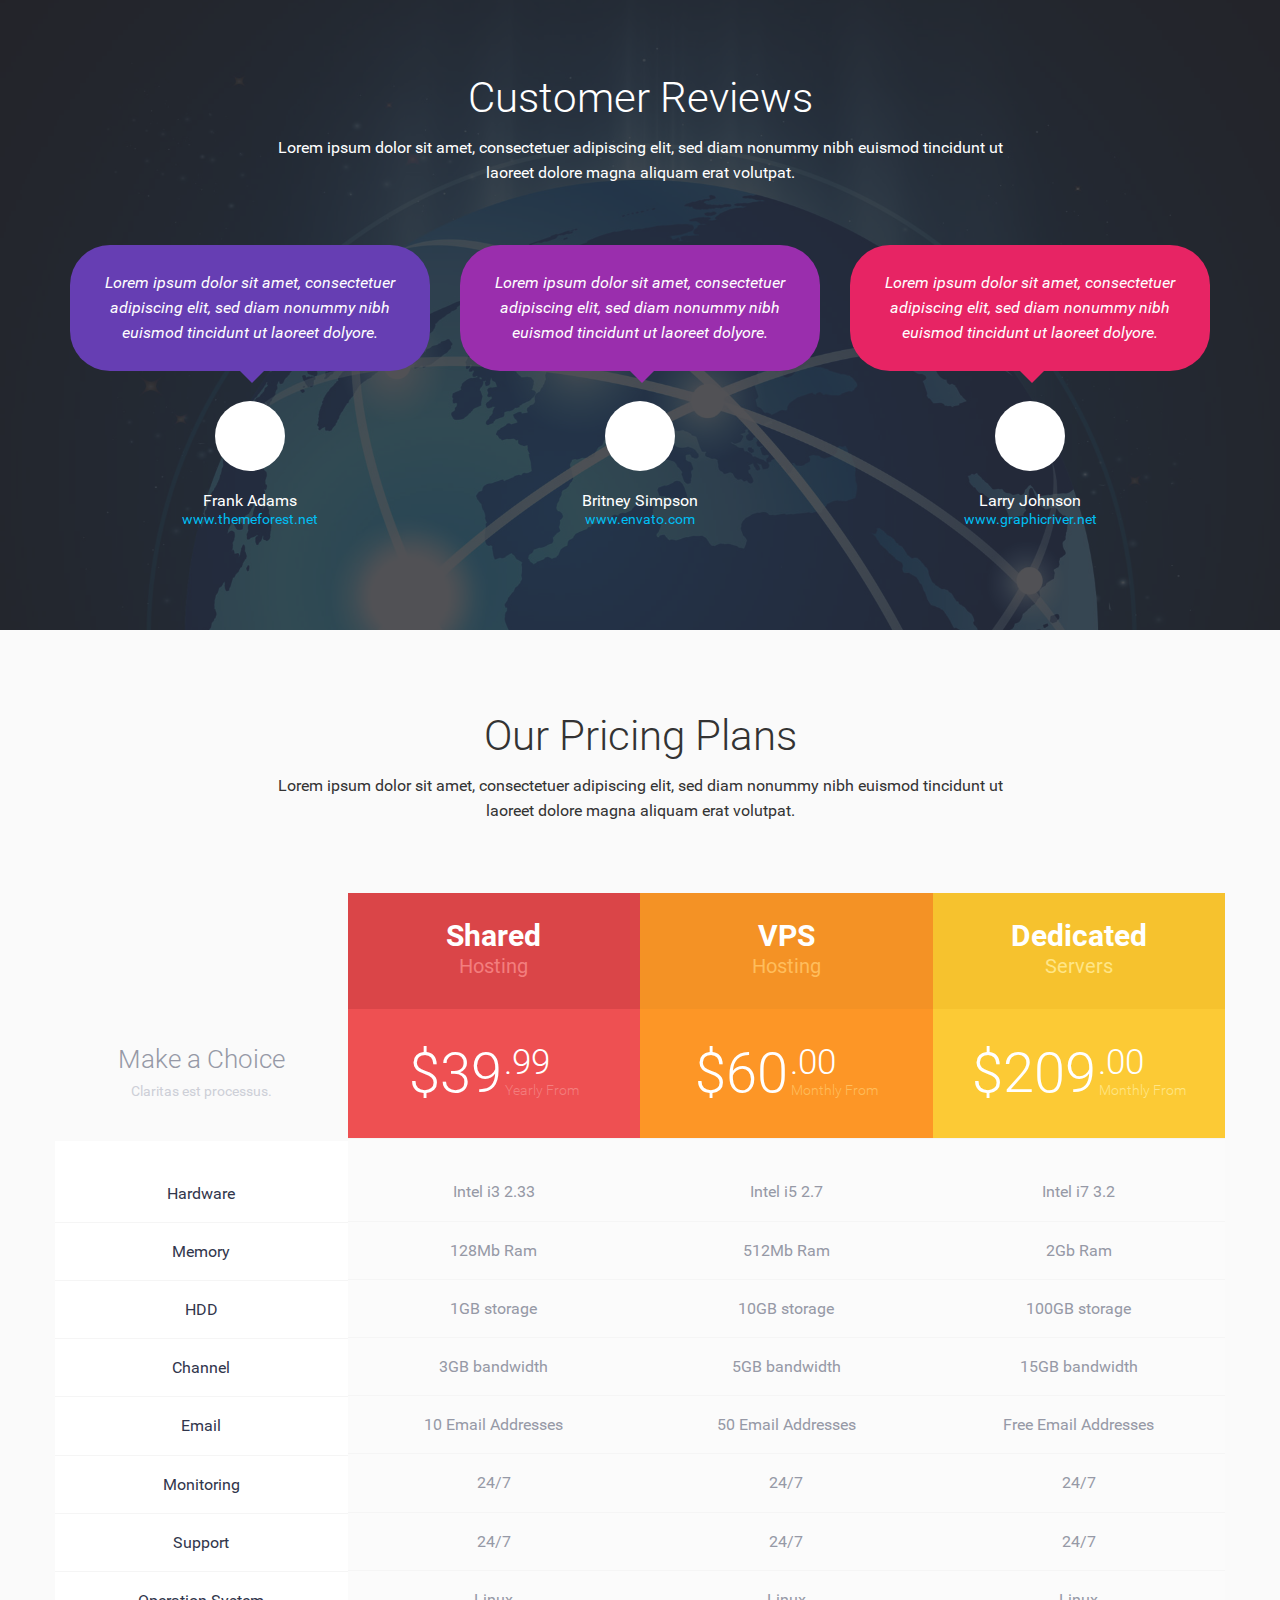
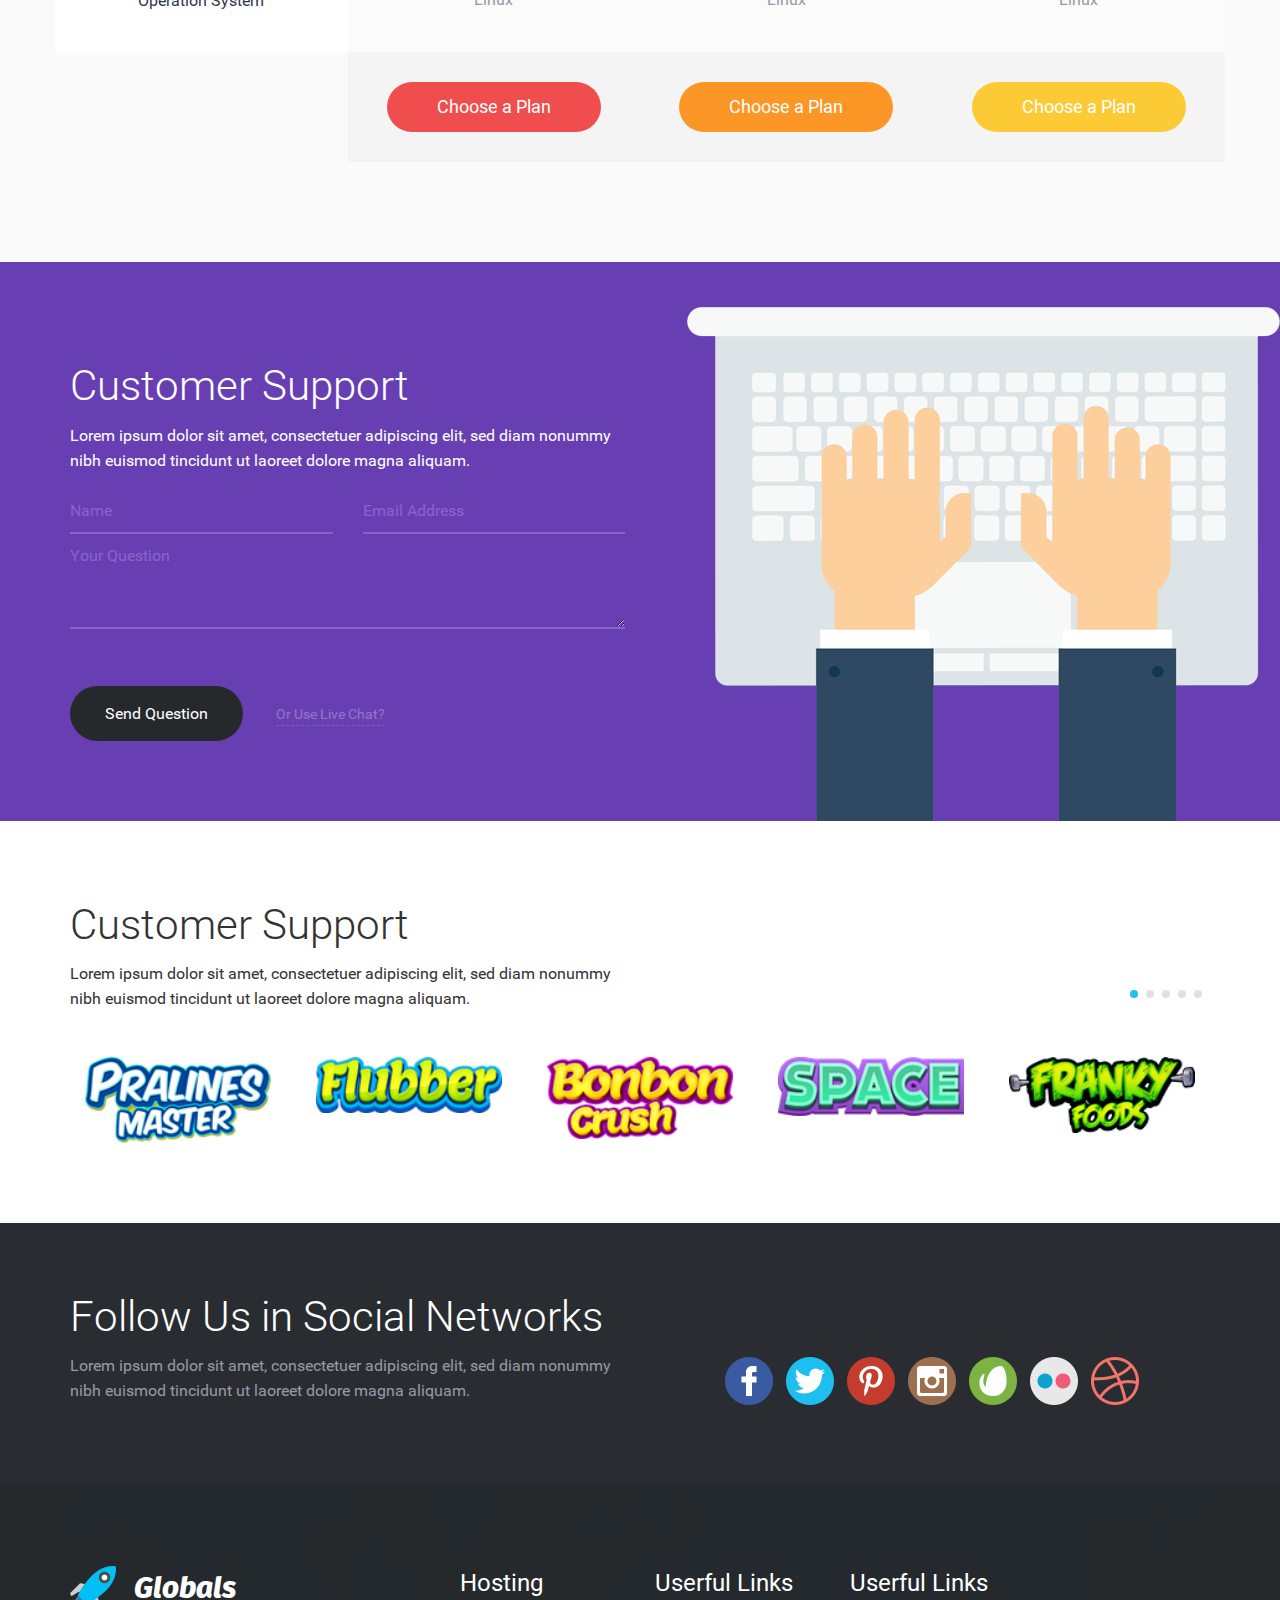
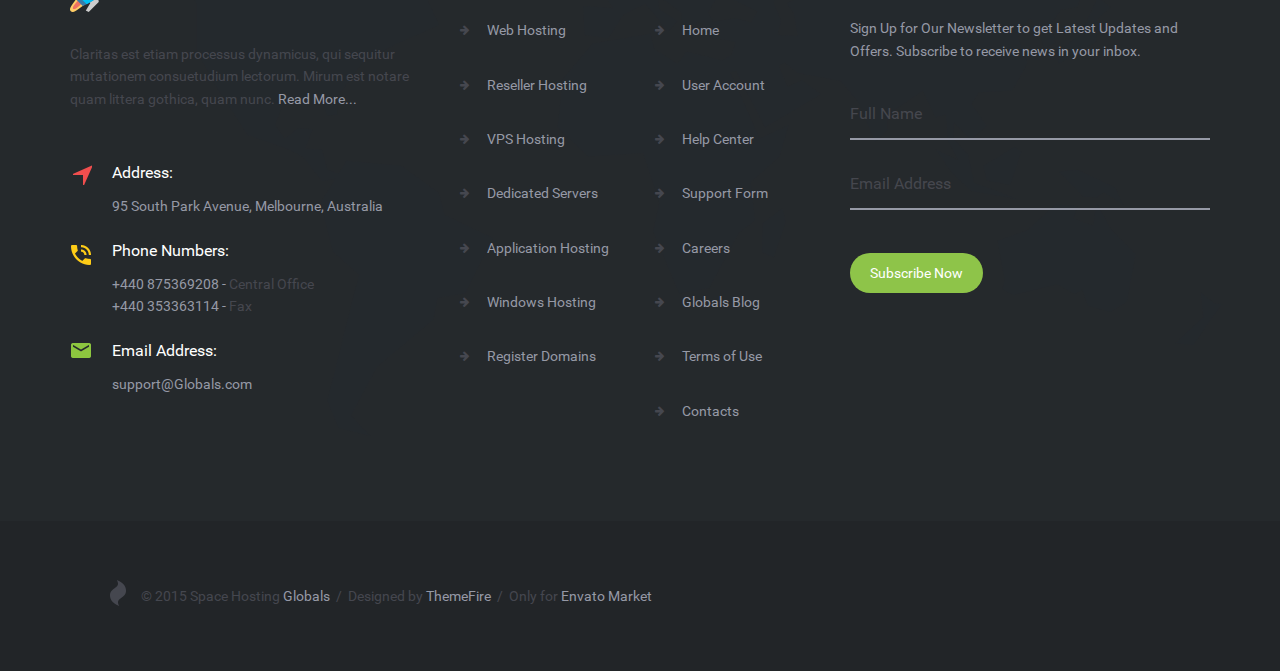
<file: Globals/index.html>
<!DOCTYPE html>
<!--[if lt IE 7 ]><html class="ie ie6" lang="en"> <![endif]-->
<!--[if IE 7 ]><html class="ie ie7" lang="en"> <![endif]-->
<!--[if IE 8 ]><html class="ie ie8" lang="en"> <![endif]-->
<!--[if (gte IE 9)|!(IE)]><!-->
<html lang="ru">
<!--<![endif]-->

<head>
  <meta charset="utf-8">
  <title>Globals</title>
  <meta name="description" content="">
  <link rel="shortcut icon" href="https://prostohttp.github.io/Globals/img/favicon/favicon.ico" type="image/x-icon">
  <link rel="apple-touch-icon" href="https://prostohttp.github.io/Globals/img/favicon/apple-touch-icon.png">
  <link rel="apple-touch-icon" sizes="72x72" href="https://prostohttp.github.io/Globals/img/favicon/apple-touch-icon-72x72.png">
  <link rel="apple-touch-icon" sizes="114x114" href="https://prostohttp.github.io/Globals/img/favicon/apple-touch-icon-114x114.png">
  <meta http-equiv="X-UA-Compatible" content="IE=edge">
  <meta name="viewport" content="width=device-width, initial-scale=1, maximum-scale=1">
  <link rel="stylesheet" href="libs/bootstrap/css/bootstrap-grid.min.css">
  <link rel="stylesheet" href="libs/animate/animate.css">
  <link rel="stylesheet" href="css/fonts.css">
  <link rel="stylesheet" href="libs/font-awesome/css/font-awesome.min.css">
  <link rel="stylesheet" href="libs/selectric/selectric.css">
  <link rel="stylesheet" href="libs/owlcarousel2/owl.carousel.css">
  <link rel="stylesheet" href="css/main.css">
  <link rel="stylesheet" href="css/media.css">
  <script src="libs/modernizr/modernizr.js"></script>
</head>

<body>
  <header>

    <nav class="top-nav">
      <div class="container">
        <div class="row">

          <span class="menu-button hidden-lg hidden-md"><i class="fa fa-bars" aria-hidden="true"></i></span>
          <div class="mob-cont">
            <div class="mob-menu">
              <ul>
                <li><a href="#" class="active-menu">Home</a></li>
                <li><a href="#">Pages</a></li>
                <li><a href="#">Hosting</a></li>
                <li><a href="#">Domains</a></li>
                <li><a href="#">Blog</a></li>
                <li><a href="#">Contacts</a></li>
              </ul>
            </div>
          </div>
          <div class="col-md-8 col-md-push-4">
            <ul class="top-menu hidden-sm hidden-xs">
              <li><a href="#">Home</a></li>
              <li><a href="#">Pages</a></li>
              <li><a href="#">Hosting</a></li>
              <li><a href="#">Domains</a></li>
              <li><a href="#">Blog</a></li>
              <li><a href="#">Contacts</a></li>
            </ul>
          </div>

          <div class="col-md-4 col-md-pull-8">
            <a href= "#" class="logo">
              <img src="https://prostohttp.github.io/Globals/img/logo.png" alt="logo">
              <h1 class="logo-text">Globals</h1>
            </a>
          </div>
        </div>
        
      </div>
    </nav>

    <div class="container-fluid">
      <div class="slider">
        <div class="sl-stars" data-enllax-ratio="0.6"></div>
        <div class="sl-earth" data-enllax-ratio="0.4"></div>
        <div class="container">
          <div class="row">
            <div class="col-md-12">
              <div class="slide-desc">
                <h2>Hello World!</h2>
                <h3>Welcome to Space Hosting</h3>
                <p>Lorem ipsum dolor sit amet, consectetuer adipiscing elit, sed diam <br> nonummy nibh euismod tincidunt ut laoreet.</p>
                <a href="#" class="button" >Learn More
                  <i class="fa fa-arrow-right" aria-hidden="true"></i>
                </a>
              </div>
            </div>
          </div>
        </div>
      </div>
    </div>
  </header>

  <section class="sect-1">
    <div class="sect-bg">
      <div class="container">
        <div class="row">
          <div class="col-md-7 col-md-offset-5">
            <div class="domain-cont">
              <h2>Check Your Domain Name</h2>
              <p>Lorem ipsum dolor sit amet, consectetuer adipiscing elit, sed diam nonummy nibh euismod tincidunt ut laoreet dolore magna aliquam. </p>
                <div class="row">
                  <div class="col-xs-8"><input type="text" placeholder="www."></div>
                  <div class="col-xs-4">
                    <select name="domain" class="domain-select">
                      <option value="1">.com</option>
                      <option value="2">.ru</option>
                      <option value="3">.net</option>
                      <option value="3">.gov</option>
                      <option value="3">.clinic</option>
                    </select>
                  </div>
                  <div class="button-cont">
                    <div class="col-md-12">
                      <a href="#" class="button">Check Availability</a>
                      <a href="#" class="see-all">See All Domain Pricing<i class="fa fa-arrow-right" aria-hidden="true"></i></a>
                    </div>
                  </div>
                </div>
            </div>
          </div>
        </div>
      </div>
    </div>  
  </section>

  <section class="sect-2">
    <div class="container">
      <div class="row">

        <div class="col-md-4 col-sm-6">
          <div class="item">
            <div class="col-xs-3"><i class="i-rocket"></i></div>
            <div class="col-xs-9">
              <div class="descr">
                <h2>Fast Web Hosting</h2>
                <p>Lorem ipsum dolor sit amet, consectetuer adipiscing elit, sed diam nonummy nibh euismod tincidunt ut laoreet,dolor sit amet, consectetuer adipiscing</p>
              </div>
              <a href="#" class="button">Read More »</a>
            </div>
          </div>
        </div>

        <div class="col-md-4 col-sm-6">
          <div class="item">
            <div class="col-xs-3"><i class="i-equip"></i></div>
            <div class="col-xs-9">
              <div class="descr">
                <h2>Quality Equipment</h2>
                <p>Lorem ipsum dolor sit amet, consectetuer adipiscing elit, sed diam nonummy nibh euismod tincidunt ut laoreet.</p>
              </div>
              <a href="#" class="button">Read More »</a>
            </div>
          </div>
        </div>

        <div class="col-md-4 col-sm-6">
          <div class="item">
            <div class="col-xs-3"><i class="i-data"></i></div>
            <div class="col-xs-9">
              <div class="descr">
                <h2>Data Analysis</h2>
                <p>Lorem ipsum dolor sit amet, consectetuer adipiscing elit, sed diam nonummy nibh euismod tincidunt ut laoreet.</p>
              </div>
              <a href="#" class="button">Read More »</a>
            </div>
          </div>
        </div>

        <div class="col-md-4 col-sm-6">
          <div class="item">
            <div class="col-xs-3"><i class="i-serv"></i></div>
            <div class="col-xs-9">
              <div class="descr">
                <h2>Technical Service</h2>
                <p>Lorem ipsum dolor sit amet, consectetuer adipiscing elit, sed diam nonummy nibh euismod tincidunt ut laoreet.</p>
              </div>
              <a href="#" class="button">Read More »</a>
            </div>
          </div>
        </div>

        <div class="col-md-4 col-sm-6">
          <div class="item">
            <div class="col-xs-3"><i class="i-back"></i></div>
            <div class="col-xs-9">
              <div class="descr">
                <h2>Daily Backups</h2>
                <p>Lorem ipsum dolor sit amet, consectetuer adipiscing elit, sed diam nonummy nibh euismod tincidunt ut laoreet.</p>
              </div>
              <a href="#" class="button">Read More »</a>
            </div>
          </div>
        </div>

        <div class="col-md-4 col-sm-6">
          <div class="item">
            <div class="col-xs-3"><i class="i-sup"></i></div>
            <div class="col-xs-9">
              <div class="descr">
                <h2>24/7 Support</h2>
                <p>Lorem ipsum dolor sit amet, consectetuer adipiscing elit, sed diam nonummy nibh euismod tincidunt ut laoreet.</p>
              </div>
              <a href="#" class="button">Read More »</a>
            </div>
          </div>
        </div>

      </div>
    </div>
  </section>

  <section class="sect-3">
    <div class="container-fluid">
      <div class="col-md-4 col-sm-12">
        <div class="item-descr">
          <h2><strong>Shared</strong> Hosting</h2>
          <p>Lorem ipsum dolor sit amet, consectetuer adipiscing elit, sed diam nonummy nibh euismod tincidunt ut laoreet.</p>
        </div>
        <a href="" class="button">Yearly From $39<i class="fa fa-arrow-right" aria-hidden="true"></i></a>
      </div>
      <div class="col-md-4 col-sm-12">
        <div class="item-descr">
          <h2><strong>VPS</strong> Hosting</h2>
          <p>Lorem ipsum dolor sit amet, consectetuer adipiscing elit, sed diam nonummy nibh euismod tincidunt ut laoreet.</p>
        </div>
        <a href="" class="button">Monthly From $60<i class="fa fa-arrow-right" aria-hidden="true"></i></a>
      </div>
      <div class="col-md-4 col-sm-12">
        <div class="item-descr">
          <h2><strong>Dedicated</strong> Server</h2>
          <p>Lorem ipsum dolor sit amet, consectetuer adipiscing elit, sed diam nonummy nibh euismod tincidunt ut laoreet.</p>
        </div>
        <a href="" class="button">Monthly From $209<i class="fa fa-arrow-right" aria-hidden="true"></i></a>
      </div>
    </div>
  </section>

  <section class="sect-4">
    <div class="container">
      <div class="row">

        <div class="sect-heading">
          <div class="col-md-12">
            <h2>Advantages of Our Services</h2>
            <p>Lorem ipsum dolor sit amet, consectetuer adipiscing elit, sed diam nonummy nibh euismod tincidunt ut laoreet dolore magna aliquam erat volutpat.</p>
          </div>
        </div>

        <div class="sect-serv-1">
          <div class="col-md-4">
            <div class="row">
              <div class="cont-serv">
                <div class="col-md-3 col-md-push-9"><div class="icon-cont"><i class="serv-1"></i></div></div>
                <div class="col-md-9 col-md-pull-3">
                  <h2>High Performance</h2>
                  <p>Lorem ipsum dolor sit amet, consectetuer adipiscing elit nonummy.</p>
                </div>
                
              </div>
              <div class="cont-serv">
              <div class="col-md-3 col-md-push-9"><div class="icon-cont"><i class="serv-2"></i></div></div>
                <div class="col-md-9 col-md-pull-3">
                  <h2>Everyday Buckups</h2>
                  <p>Lorem ipsum dolor sit amet, consectetuer adipiscing elit nonummy.</p>
                </div>
              </div>
              <div class="cont-serv">
              <div class="col-md-3 col-md-push-9"><div class="icon-cont"><i class="serv-3"></i></div></div>
                <div class="col-md-9 col-md-pull-3">
                  <h2>Great Support</h2>
                  <p>Lorem ipsum dolor sit amet, consectetuer adipiscing elit nonummy.</p>
                </div>
              </div>
            </div>
          </div>
        </div>

        <div class="bg-safe">
          <div class="col-md-4 hidden-sm hidden-xs"><img src="https://prostohttp.github.io/Globals/img/safe.png" alt="safe"></div>
        </div>

        <div class="sect-serv-2">
          <div class="col-md-4 col-sm-12">
            <div class="cont-serv">
              <div class="col-md-3"><div class="icon-cont"><i class="serv-4"></i></div></div>
              <div class="col-md-9">
                <h2>Data Encryption</h2>
                <p>Lorem ipsum dolor sit amet, consectetuer adipiscing elit nonummy.</p>
              </div>
            </div>
            <div class="cont-serv">
              <div class="col-md-3"><div class="icon-cont"><i class="serv-5"></i></div></div>
              <div class="col-md-9">
                <h2>Data Analysis</h2>
                <p>Lorem ipsum dolor sit amet, consectetuer adipiscing elit nonummy.</p>
              </div>
            </div>
            <div class="cont-serv">
              <div class="col-md-3"><div class="icon-cont"><i class="serv-6"></i></div></div>
              <div class="col-md-9">
                <h2>Data Protection</h2>
                <p>Lorem ipsum dolor sit amet, consectetuer adipiscing elit nonummy.</p>
              </div>
            </div>
          </div>
        </div>

      </div>
    </div>
  </section>

  <section class="sect-5">
    <div class="bg-review">
      <div class="container">
        <div class="row">
          <div class="col-md-12">
            <div class="sect-heading">
              <div class="col-md-12">
                <h2>Customer Reviews</h2>
                <p>Lorem ipsum dolor sit amet, consectetuer adipiscing elit, sed diam nonummy nibh euismod tincidunt ut laoreet dolore magna aliquam erat volutpat.</p>
              </div>
            </div>
          </div>
          <div class="col-md-4">
            
            <div class="review-container">
              <div class="review-text">Lorem ipsum dolor sit amet, consectetuer adipiscing elit, sed diam nonummy nibh euismod tincidunt ut laoreet dolyore.</div>
            </div>
            <div class="review-photo">
              
            </div>
            <div class="review-name">
              Frank Adams <a href="#">www.themeforest.net</a>
            </div>
          </div>
          <div class="col-md-4">
            
            <div class="review-container">
              <div class="review-text">Lorem ipsum dolor sit amet, consectetuer adipiscing elit, sed diam nonummy nibh euismod tincidunt ut laoreet dolyore.</div>
            </div>
            <div class="review-photo">
              
            </div>
            <div class="review-name">
              Britney Simpson <a href="#">www.envato.com</a>
            </div>

          </div>
          <div class="col-md-4">
            
            <div class="review-container">
              <div class="review-text">Lorem ipsum dolor sit amet, consectetuer adipiscing elit, sed diam nonummy nibh euismod tincidunt ut laoreet dolyore.</div>
            </div>
            <div class="review-photo">
              
            </div>
            <div class="review-name">
              Larry Johnson <a href="#">www.graphicriver.net</a>
            </div>

          </div>
        </div>
      </div>
    </div>
  </section>

  <section class="sect-6">
    <div class="container">
      <div class="row">
        <div class="col-md-12">
            <div class="sect-heading">
              <div class="col-md-12">
                <h2>Our Pricing Plans</h2>
                <p>Lorem ipsum dolor sit amet, consectetuer adipiscing elit, sed diam nonummy nibh euismod tincidunt ut laoreet dolore magna aliquam erat volutpat.</p>
              </div>
            </div>
        </div>
        <div class="price-cont">
          <div class="col-md-3">
            
            <div class="price-table-1">
              <ul>
                <li class="table-title">
                  Make a Сhoice <small>Claritas est processus.</small>
                </li>
                <li class="top-table">Hardware</li>
                <li>Memory</li>
                <li>HDD</li>
                <li>Channel</li>
                <li>Email</li>
                <li>Monitoring</li>
                <li>Support</li>
                <li class="bottom-table">Operation System</li>
              </ul>
            </div>

          </div>
          <div class="col-md-3">
            
            <div class="price-table-2">
              <ul>
                <li class="title-1"><strong>Shared</strong>Hosting</li>
                <li class="title-2">$39 <sup>.99</sup><sub>Yearly From</sub></li>
                <li class="top-table">Intel i3 2.33</li>
                <li>128Mb Ram</li>
                <li>1GB storage</li>
                <li>3GB bandwidth</li>
                <li>10 Email Addresses</li>
                <li>24/7</li>
                <li>24/7</li>
                <li class="bottom-table">Linux</li>
                <li class="table-button"><a href="#" class="button">Choose a Plan</a></li>
              </ul>
            </div>

          </div>
          <div class="col-md-3">
            
            <div class="price-table-3">
              <ul>
                <li class="title-1"><strong>VPS</strong>Hosting</li>
                <li class="title-2">$60 <sup>.00</sup><sub>Monthly From</sub></li>
                <li class="top-table">Intel i5 2.7</li>
                <li>512Mb Ram</li>
                <li>10GB storage</li>
                <li>5GB bandwidth</li>
                <li>50 Email Addresses</li>
                <li>24/7</li>
                <li>24/7</li>
                <li class="bottom-table">Linux</li>
                <li class="table-button"><a href="#" class="button">Choose a Plan</a></li>
              </ul>
            </div>

          </div>
          <div class="col-md-3">
            
            <div class="price-table-4">
              <ul>
                <li class="title-1"><strong>Dedicated</strong>Servers</li>
                <li class="title-2">$209 <sup>.00</sup><sub>Monthly From</sub></li>
                <li class="top-table">Intel i7 3.2</li>
                <li>2Gb Ram</li>
                <li>100GB storage</li>
                <li>15GB bandwidth</li>
                <li>Free Email Addresses</li>
                <li>24/7</li>
                <li>24/7</li>
                <li class="bottom-table">Linux</li>
                <li class="table-button"><a href="#" class="button">Choose a Plan</a></li>
              </ul>
            </div>

          </div>
        </div>
      </div>
    </div>
  </section>
  
  <section class="sect-7">
    <div class="sect-bg">
      <div class="container">
        <div class="row">
          <div class="col-md-6">
            <div class="domain-cont">
              <h2>Customer Support</h2>
              <p>Lorem ipsum dolor sit amet, consectetuer adipiscing elit, sed diam nonummy nibh euismod tincidunt ut laoreet dolore magna aliquam. </p>
                <div class="row">
                  <div class="col-md-6"><input type="text" placeholder="Name"></div>
                  <div class="col-md-6"><input type="email" placeholder="Email Address"></div>
                  <div class="col-md-12"><textarea name="message" cols="10" rows="3" placeholder="Your Question"></textarea></div>
                  <div class="button-cont">
                    <div class="col-md-12">
                      <a href="#" class="button">Send Question</a>
                      <a href="#" class="see-all">Or Use Live Chat?</a>
                    </div>
                  </div>
                </div>
            </div>
          </div>
        </div>
      </div>
    </div>
  </section>

  <section class="sect-8">
    <div class="container">
      <div class="row">
        <div class="col-md-6">
          <h2>Customer Support</h2>
          <p>Lorem ipsum dolor sit amet, consectetuer adipiscing elit, sed diam nonummy nibh euismod tincidunt ut laoreet dolore magna aliquam. </p>
        </div>
        <div class="col-md-12">
          <div class="carousel-clients">
            <div class="owl-carousel owl-theme">
              <div><img src="https://prostohttp.github.io/Globals/img/brand-1.png" alt=""></div>
              <div><img src="https://prostohttp.github.io/Globals/img/brand-2.png" alt=""></div>
              <div><img src="https://prostohttp.github.io/Globals/img/brand-3.png" alt=""></div>
              <div><img src="https://prostohttp.github.io/Globals/img/brand-4.png" alt=""></div>
              <div><img src="https://prostohttp.github.io/Globals/img/brand-5.png" alt=""></div>
              <div><img src="https://prostohttp.github.io/Globals/img/brand-6.png" alt=""></div>
              <div><img src="https://prostohttp.github.io/Globals/img/brand-1.png" alt=""></div>
              <div><img src="https://prostohttp.github.io/Globals/img/brand-2.png" alt=""></div>
              <div><img src="https://prostohttp.github.io/Globals/img/brand-3.png" alt=""></div>
              <div><img src="https://prostohttp.github.io/Globals/img/brand-4.png" alt=""></div>
              <div><img src="https://prostohttp.github.io/Globals/img/brand-5.png" alt=""></div>
              <div><img src="https://prostohttp.github.io/Globals/img/brand-6.png" alt=""></div>
              <div><img src="https://prostohttp.github.io/Globals/img/brand-1.png" alt=""></div>
              <div><img src="https://prostohttp.github.io/Globals/img/brand-2.png" alt=""></div>
              <div><img src="https://prostohttp.github.io/Globals/img/brand-3.png" alt=""></div>
              <div><img src="https://prostohttp.github.io/Globals/img/brand-4.png" alt=""></div>
              <div><img src="https://prostohttp.github.io/Globals/img/brand-5.png" alt=""></div>
              <div><img src="https://prostohttp.github.io/Globals/img/brand-6.png" alt=""></div>
              <div><img src="https://prostohttp.github.io/Globals/img/brand-1.png" alt=""></div>
              <div><img src="https://prostohttp.github.io/Globals/img/brand-2.png" alt=""></div>
              <div><img src="https://prostohttp.github.io/Globals/img/brand-3.png" alt=""></div>
              <div><img src="https://prostohttp.github.io/Globals/img/brand-4.png" alt=""></div>
              <div><img src="https://prostohttp.github.io/Globals/img/brand-5.png" alt=""></div>
              <div><img src="https://prostohttp.github.io/Globals/img/brand-6.png" alt=""></div>
            </div>
          </div>
        </div>
      </div>
    </div>
  </section>

  <section class="sect-9">
    <div class="container">
      <div class="row">

        <div class="col-md-6">
          <h2>Follow Us in Social Networks</h2>
          <p>Lorem ipsum dolor sit amet, consectetuer adipiscing elit, sed diam nonummy nibh euismod tincidunt ut laoreet dolore magna aliquam.  </p>
        </div>

        <div class="col-md-6">
          <ul class="social">
            <li class="icon-1"><a href="#"></a></li>
            <li class="icon-2"><a href="#"></a></li>
            <li class="icon-3"><a href="#"></a></li>
            <li class="icon-4"><a href="#"></a></li>
            <li class="icon-5"><a href="#"></a></li>
            <li class="icon-6"><a href="#"></a></li>
            <li class="icon-7"><a href="#"></a></li>
          </ul>
        </div>

      </div>
    </div>
  </section>
  
  <section class="footer">
    <div class="footer-bg">
      <div class="container">
        <div class="row">
          <div class="col-md-4">
            
            <div class="footer-logo">
              <a href= "#" class="logo">
                <img src="https://prostohttp.github.io/Globals/img/logo.png" alt="logo">
                <h2 class="logo-text">Globals</h2>
              </a>
              <p>Claritas est etiam processus dynamicus, qui sequitur mutationem consuetudium lectorum. Mirum est notare quam littera gothica, quam nunc. <a href="#">Read More...</a></p>
            </div>
            <div class="footer-contact">
              <div class="f-icon"><i class="icon-address"></i></div>
              <span class="text"><p>Address:</p><a href="#">95 South Park Avenue, Melbourne, Australia</a></span>
            </div>
            <div class="footer-contact">
              <div class="f-icon"><i class="icon-phone"></i></div>
              <span class="text">
                <p>Phone Numbers:</p>
                <ul>
                  <li><a href="tel:440875369208">+440 875369208 - </a>Central Office</li>
                  <li><a href="tel:440353363114">+440 353363114 - </a>Fax</li>
                </ul>
              </span>
            </div>
            <div class="footer-contact">
              <div class="f-icon"><i class="icon-email"></i></div>
              <span class="text"><p>Email Address:</p><a href="mailto:support@Globals.com">support@Globals.com</a></span></span>
            </div>

          </div>
          <div class="col-md-2 col-sm-6 col-xs-6">
            
            <h3>Hosting</h3>
            <ul class="menu">
              <li><a href="#">Web Hosting</a></li>
              <li><a href="#">Reseller Hosting</a></li>
              <li><a href="#">VPS Hosting</a></li>
              <li><a href="#">Dedicated Servers</a></li>
              <li><a href="#">Application Hosting</a></li>
              <li><a href="#">Windows Hosting</a></li>
              <li><a href="#">Register Domains</a></li>
            </ul>

          </div>
          <div class="col-md-2 col-sm-6 col-xs-6">
            
            <h3>Userful Links</h3>
            <ul class="menu">
              <li><a href="#">Home</a></li>
              <li><a href="#">User Account</a></li>
              <li><a href="#">Help Center</a></li>
              <li><a href="#">Support Form</a></li>
              <li><a href="#">Careers</a></li>
              <li><a href="#">Globals Blog</a></li>
              <li><a href="#">Terms of Use</a></li>
              <li><a href="#">Contacts</a></li>
            </ul>
             
          </div>
          <div class="col-md-4">
            
            <div class="footer-form">
              <h3>Userful Links</h3>
              <p>Sign Up for Our Newsletter to get Latest Updates and Offers. Subscribe to receive news in your inbox.</p>
              <input type="text" placeholder="Full Name">
              <input type="email" placeholder="Email Address">
              <a href="#" class="button">Subscribe Now</a>
            </div>

          </div>
        </div>
      </div>
    </div>
  </section>
  
  <section class="copy">
    <div class="container">
      <div class="row">
        <div class="col-md-12">
          <ul>
            <li><i class="logo-footer"></i></li>
            <li class="copy-text">© 2015 Space Hosting <a href="#">Globals</a>&nbsp;&nbsp;/&nbsp;&nbsp;Designed by <a href="#">ThemeFire</a>&nbsp;&nbsp;/&nbsp;&nbsp;Only for <a href="#">Envato Market</a></li>
          </ul>
        </div>
      </div>
    </div>
  </section>
  
  <div class="scroll-top"><i class="fa fa-chevron-up" aria-hidden="true"></i></div>

  <div class="hidden"></div>
  <div class="loader">
    <div class="loader_inner"></div>
  </div>
  <!--[if lt IE 9]>
    <script src="libs/html5shiv/es5-shim.min.js"></script>
    <script src="libs/html5shiv/html5shiv.min.js"></script>
    <script src="libs/html5shiv/html5shiv-printshiv.min.js"></script>
    <script src="libs/respond/respond.min.js"></script>
    <![endif]-->
  <script src="libs/jquery/jquery-1.11.2.min.js"></script>
  <script src="libs/waypoints/waypoints.min.js"></script>
  <script src="libs/animate/animate-css.js"></script>
  <script src="libs/plugins-scroll/plugins-scroll.js"></script>
  <!-- <script src="libs/fallings-parallax/fallings.js"></script> -->
  <script src="libs/selectric/jquery.selectric.js"></script>
  <script src="libs/equalheight/jquery.equalheights.min.js"></script>
  <!-- <script src="libs/enllax/jquery.enllax.js"></script> -->
  <script src="libs/owlcarousel2/owl.carousel.min.js"></script>
  <script src="js/common.js"></script>
</body>

</html>
</file>
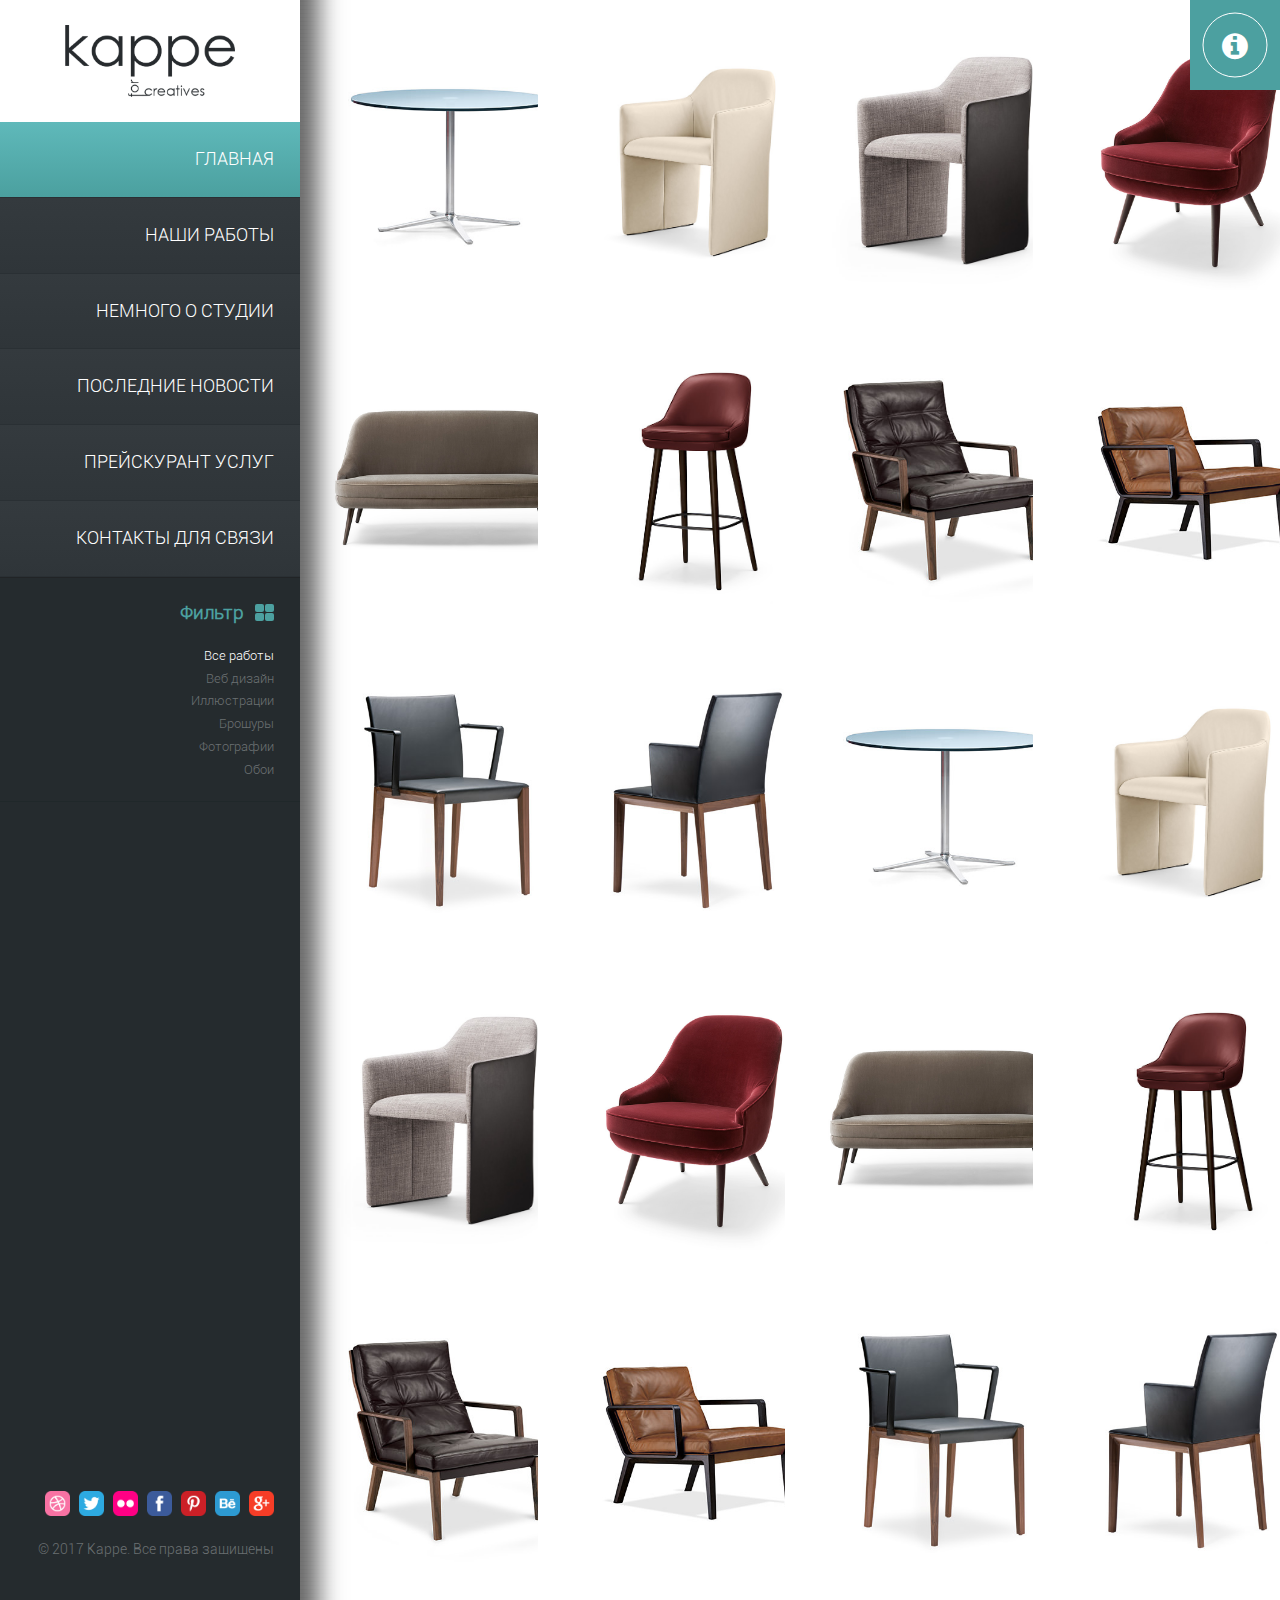
<file: kappe/index.html>
<!DOCTYPE html>
<!--if lt IE 7html.ie.ie6(lang='en')
-->
<!--if IE 7html.ie.ie7(lang='en')
-->
<!--if IE 8html.ie.ie8(lang='en')
-->
<!-- [if (gte IE 9)|!(IE)] <!-->
<html lang="ru">
  <!-- <![endif]-->
  <head>
    <meta charset="utf-8">
    <title>Kappe</title>
    <meta name="description" content="">
    <link rel="shortcut icon" href="img/favicon/favicon.ico" type="image/x-icon">
    <link rel="apple-touch-icon" href="img/favicon/apple-touch-icon.png">
    <link rel="apple-touch-icon" sizes="72x72" href="img/favicon/apple-touch-icon-72x72.png">
    <link rel="apple-touch-icon" sizes="114x114" href="img/favicon/apple-touch-icon-114x114.png">
    <meta http-equiv="X-UA-Compatible" content="IE=edge">
    <meta name="viewport" content="width=device-width, initial-scale=1, maximum-scale=1">
    <link rel="stylesheet" href="libs/animate/animate.css">
    <link rel="stylesheet" href="css/fonts.css">
    <link rel="stylesheet" href="css/font-awesome.min.css">
    <link rel="stylesheet" href="css/main.css">
    <link rel="stylesheet" href="css/media.css">
    <script src="libs/modernizr/modernizr.js"></script>
  </head>
  <body>
    <div class="sidebar mobile-hidden">
      <div class="logo-container"><a class="logo" href="#"><img class="logo-small" src="https://prostohttp.github.io/kappe/img/kappe-logo.png" title="sub logo"></a></div>
      <div class="sidebar-container">
        <ul class="nav">
          <li><a href="#">Главная</a></li>
          <li><a href="#">Наши работы</a></li>
          <li><a href="#">Немного о студии</a></li>
          <li><a href="#">Последние новости</a></li>
          <li><a href="#">Прейскурант услуг</a></li>
          <li><a href="#">Контакты для связи</a></li>
        </ul>
        <div class="filter-container">
          <div class="filter">
            <h2>Фильтр</h2><span class="filter-icon"><span class="top-left"></span><span class="top-right"></span><span class="bottom-left"></span><span class="bottom-right"></span></span>
            <ul class="filter-nav">
              <li><a class="active" href="#" id="all">Все работы</a></li>
              <li><a href="#" id="web">Веб дизайн</a></li>
              <li><a href="#" id="illustration">Иллюстрации</a></li>
              <li><a href="#" id="brochure">Брошуры</a></li>
              <li><a href="#" id="foto">Фотографии</a></li>
              <li><a href="#" id="wallpapers">Обои</a></li>
            </ul>
          </div>
        </div>
        <div class="footer">
          <ul class="social-icons">
            <li><a href="#"><img src="https://prostohttp.github.io/kappe/img/social_1.png" alt=""></a></li>
            <li><a href="#"><img src="https://prostohttp.github.io/kappe/img/social_2.png" alt=""></a></li>
            <li><a href="#"><img src="https://prostohttp.github.io/kappe/img/social_3.png" alt=""></a></li>
            <li><a href="#"><img src="https://prostohttp.github.io/kappe/img/social_4.png" alt=""></a></li>
            <li><a href="#"><img src="https://prostohttp.github.io/kappe/img/social_5.png" alt=""></a></li>
            <li><a href="#"><img src="https://prostohttp.github.io/kappe/img/social_6.png" alt=""></a></li>
            <li><a href="#"><img src="https://prostohttp.github.io/kappe/img/social_7.png" alt=""></a></li>
          </ul><span class="copyright" href="#">&copy; 2017 Kappe. Все права защищены</span>
        </div>
      </div>
    </div>
    <div class="content">
      <div class="item brochure" style="background:url(img/img_1.jpg);">
        <div class="overlay">
          <div class="overlay-content">
            <p>Cool App Design</p><span>брошуры</span><a class="p-link" href="#"></a>
          </div>
        </div>
      </div>
      <div class="item foto" style="background:url(img/img_2.jpg);">
        <div class="overlay">
          <div class="overlay-content">
            <p>Cool App Design</p><span>фото</span><a class="p-link" href="#"></a>
          </div>
        </div>
      </div>
      <div class="item web foto" style="background:url(img/img_3.jpg);">
        <div class="overlay">
          <div class="overlay-content">
            <p>Cool App Design</p><span>веб дизайн, фото</span><a class="p-link" href="#"></a>
          </div>
        </div>
      </div>
      <div class="item illustration" style="background:url(img/img_4.jpg);">
        <div class="overlay">
          <div class="overlay-content">
            <p>Cool App Design</p><span>иллюстрации</span><a class="p-link" href="#"></a>
          </div>
        </div>
      </div>
      <div class="item brochure" style="background:url(img/img_5.jpg);">
        <div class="overlay">
          <div class="overlay-content">
            <p>Cool App Design</p><span>брошуры</span><a class="p-link" href="#"></a>
          </div>
        </div>
      </div>
      <div class="item web foto" style="background:url(img/img_6.jpg);">
        <div class="overlay">
          <div class="overlay-content">
            <p>Cool App Design</p><span>веб дизайн, фото</span><a class="p-link" href="#"></a>
          </div>
        </div>
      </div>
      <div class="item foto" style="background:url(img/img_7.jpg);">
        <div class="overlay">
          <div class="overlay-content">
            <p>Cool App Design</p><span>фото</span><a class="p-link" href="#"></a>
          </div>
        </div>
      </div>
      <div class="item illustration" style="background:url(img/img_8.jpg);">
        <div class="overlay">
          <div class="overlay-content">
            <p>Cool App Design</p><span>иллюстрации</span><a class="p-link" href="#"></a>
          </div>
        </div>
      </div>
      <div class="item web" style="background:url(img/img_9.jpg);">
        <div class="overlay">
          <div class="overlay-content">
            <p>Cool App Design</p><span>веб дизайн</span><a class="p-link" href="#"></a>
          </div>
        </div>
      </div>
      <div class="item wallpapers" style="background:url(img/img_10.jpg);">
        <div class="overlay">
          <div class="overlay-content">
            <p>Cool App Design</p><span>Web</span><a class="p-link" href="#"></a>
          </div>
        </div>
      </div>
      <div class="item wallpapers" style="background:url(img/img_1.jpg);">
        <div class="overlay">
          <div class="overlay-content">
            <p>Cool App Design</p><span>обои</span><a class="p-link" href="#"></a>
          </div>
        </div>
      </div>
      <div class="item foto" style="background:url(img/img_2.jpg);">
        <div class="overlay">
          <div class="overlay-content">
            <p>Cool App Design</p><span>фото</span><a class="p-link" href="#"></a>
          </div>
        </div>
      </div>
      <div class="item web" style="background:url(img/img_3.jpg);">
        <div class="overlay">
          <div class="overlay-content">
            <p>Cool App Design</p><span>веб дизайн</span><a class="p-link" href="#"></a>
          </div>
        </div>
      </div>
      <div class="item illustration" style="background:url(img/img_4.jpg);">
        <div class="overlay">
          <div class="overlay-content">
            <p>Cool App Design</p><span>иллюстрации</span><a class="p-link" href="#"></a>
          </div>
        </div>
      </div>
      <div class="item wallpapers" style="background:url(img/img_5.jpg);">
        <div class="overlay">
          <div class="overlay-content">
            <p>Cool App Design</p><span>обои</span><a class="p-link" href="#"></a>
          </div>
        </div>
      </div>
      <div class="item web" style="background:url(img/img_6.jpg);">
        <div class="overlay">
          <div class="overlay-content">
            <p>Cool App Design</p><span>веб дизайн</span><a class="p-link" href="#"></a>
          </div>
        </div>
      </div>
      <div class="item illustration" style="background:url(img/img_7.jpg);">
        <div class="overlay">
          <div class="overlay-content">
            <p>Cool App Design</p><span>иллюстрации</span><a class="p-link" href="#"></a>
          </div>
        </div>
      </div>
      <div class="item web" style="background:url(img/img_8.jpg);">
        <div class="overlay">
          <div class="overlay-content">
            <p>Cool App Design</p><span>веб дизайн</span><a class="p-link" href="#"></a>
          </div>
        </div>
      </div>
      <div class="item foto" style="background:url(img/img_9.jpg);">
        <div class="overlay">
          <div class="overlay-content">
            <p>Cool App Design</p><span>фото</span><a class="p-link" href="#"></a>
          </div>
        </div>
      </div>
      <div class="item web" style="background:url(img/img_10.jpg);">
        <div class="overlay">
          <div class="overlay-content">
            <p>Cool App Design</p><span>веб дизайн</span><a class="p-link" href="#"></a>
          </div>
        </div>
      </div>
    </div>
    <div class="contact-container mobile-hidden">
      <div class="icon-container">
        <div class="icon"></div>
      </div>
      <div class="contacts">
        <ul>
          <li><i class="fa fa-phone"></i><span>9930 1234 5679</span></li>
          <li><i class="fa fa-envelope"></i><span>contact@domain.com</span></li>
          <li><i class="fa fa-home"></i><span>street address example</span></li>
        </ul>
      </div>
    </div>
    <div class="m-menu-icon"><i class="fa fa-bars"></i></div>
    <!--if lt IE 9
    script(src='libs/html5shiv/es5-shim.min.js')
    script(src='libs/html5shiv/html5shiv.min.js')
    script(src='libs/html5shiv/html5shiv-printshiv.min.js')
    script(src='libs/respond/respond.min.js')
    -->
    <script src="libs/jquery/jquery-1.11.2.min.js"></script>
    <script src="libs/waypoints/waypoints.min.js"></script>
    <script src="libs/animate/animate-css.js"></script>
    <script src="libs/plugins-scroll/plugins-scroll.js"></script>
    <script src="js/common.js"></script>
  </body>
</html>
</file>
<file: dohoot/css/main.css>
@font-face{font-family:'Gotham';src:url("../fonts/GothamMedium/GothamMedium.eot");src:url("../fonts/GothamMedium/GothamMedium.eot?#iefix") format("embedded-opentype"), url("../fonts/GothamMedium/GothamMedium.woff") format("woff"), url("../fonts/GothamMedium/GothamMedium.ttf") format("truetype");font-weight:500;font-style:normal}@font-face{font-family:'Gotham Book';src:url("../fonts/GothamBook/Gotham-Book.eot");src:url("../fonts/GothamBook/Gotham-Book.eot?#iefix") format("embedded-opentype"), url("../fonts/GothamBook/Gotham-Book.woff") format("woff"), url("../fonts/GothamBook/Gotham-Book.ttf") format("truetype");font-weight:normal;font-style:normal}input::-webkit-input-placeholder{color:#D5D5D5}input::-moz-placeholder{color:#D5D5D5}input:-ms-input-placeholder{color:#D5D5D5}input:-moz-placeholder{color:#D5D5D5}.mobile-search .search-input::-webkit-input-placeholder{color:#C9604A}.mobile-search .search-input:-moz-placeholder{color:#C9604A}.mobile-search .search-input:-ms-input-placeholder{color:#C9604A}.mobile-search .search-input:-moz-placeholder{color:#C9604A}input.form-txt,select{-moz-appearance:none;appearance:none;-webkit-appearance:none;border:1px solid rgba(255, 255, 255, 0.14);background-color:rgba(255, 255, 255, 0.04);color:#D5D5D5;border-radius:40px;position:relative}body{font-family:'Gotham', Helvetica, sans-serif;font-size:14px;background-color:#F3F1F2}.trans,a:hover,input[type=submit]{-webkit-transition:all .5s;-o-transition:all .5s;transition:all .5s;cursor:pointer}.hidden{opacity:0;display:none}input,select,textarea{outline:none!important}ul{padding:0;margin:0;list-style-type:none}.header{color:#ffffff;height:75px;position:relative}.header a{text-transform:uppercase}.header a:hover{color:#e94e38}.header a:hover i,.header a:hover span{color:#fff}.header:after{position:absolute;content:'';width:50%;height:100%;background-color:#d85943;top:0;right:0;z-index:-1}.header:before{position:absolute;content:'';width:50%;height:100%;background-color:#fff;top:0;left:0;z-index:-1}.desktop-hidden{display:none}.mobile-menu{position:relative}.mobile-menu i:before{-webkit-transition:all .5s;-o-transition:all .5s;transition:all .5s}.mobile-menu a{display:inline-block;color:#4D5A69!important;font-size:30px;position:absolute;top:50%;right:40px;-webkit-transform:translateY(-50%);-ms-transform:translateY(-50%);transform:translateY(-50%)}.mobile-menu a:hover{cursor:pointer}.mobile-menu a:hover i:before{color:#D85942}.mobile-menu-container{position:absolute;width:100%;height:100vh;background-color:#D85942;z-index:999;top:-100vh;left:0;-webkit-transition:all .5s;-o-transition:all .5s;transition:all .5s}.mobile-menu-container .row{height:100vh;position:relative}.mobile-menu-container li{margin-bottom:15px;text-align:center}.mobile-menu-container li:nth-child(2){margin-top:20px}.mobile-menu-container li a{color:#fff;font-size:20px}.mobile-menu-container li a:hover{color:#fff}.close-btn{position:absolute;display:inline-block;top:20px;left:50%;-webkit-transform:translateX(-50%);-ms-transform:translateX(-50%);transform:translateX(-50%)}.close-btn i{color:#fff;font-size:70px}.close-btn:hover{cursor:pointer}.search-container.mobile-search{position:relative;top:0;left:0}.search-container.mobile-search .search-input{height:55px;border-radius:3px;color:#C9604A}.search-container.mobile-search .search-submit{height:34px}.search-container.mobile-search .search-submit:before{color:#C9604A;top:6px}.header-container{background-color:#fff}.header-left-container{padding-right:0;position:relative}.nav li{float:left}.nav li:last-child a{margin-right:0}.nav li a{display:block;color:#96a6a7;margin-right:20px}.search{position:relative;background-color:#e1dedf;width:30%;height:75px;display:inline-block}.search:after{position:absolute;font-family:FontAwesome;content:"\f002";font-size:25px;color:#ffffff;top:50%;left:50%;-webkit-transform:translate(-50%, -50%);-ms-transform:translate(-50%, -50%);transform:translate(-50%, -50%)}.search:hover{cursor:pointer;background-color:#4e5b69}.search-container{position:absolute;height:75px;width:400px;right:189px;top:75px;z-index:10}.search-input{height:100%;width:100%;background-color:#edebec;padding:10px 20px;color:#99a6a7;border:none;text-transform:uppercase}.search-submit{position:absolute;top:0;right:0;height:100%;width:70px;border:none;background-color:#EDEBEC;z-index:100}.search-submit:hover{cursor:pointer}.search-submit:before{position:absolute;font-family:FontAwesome;content:"\f002";font-size:20px;top:50%;left:50%;-webkit-transform:translate(-50%, -50%);-ms-transform:translate(-50%, -50%);transform:translate(-50%, -50%);color:#ffffff;z-index:999}.login{background-color:#d85943;position:relative;height:75px;display:inline-block;vertical-align:top;width:70%}.login a{color:#ffffff;padding:29px;display:inline-block}.login i{margin-right:10px}.slider{position:relative;width:100%;height:375px;display:inline-block;background-size:cover!important;background-attachment:fixed!important}.slider:before{content:'';position:absolute;top:0;left:0;right:0;bottom:0;background-color:rgba(0, 0, 0, 0.7);z-index:2}.slider:after{content:'';position:absolute;background:url(../img/header-bg-rectangle.png) top left no-repeat;background-size:cover;top:0;left:0;width:100%;height:100%;z-index:2}.slider-row{height:100%}.slider-form{position:relative;z-index:20;text-align:center}.form-submit{background-color:#D85942;-webkit-box-shadow:0px 2px 0px 0px rgba(193, 65, 46, 0.004);box-shadow:0px 2px 0px 0px rgba(193, 65, 46, 0.004);padding:18px 35px 16px;border-radius:40px;margin-top:20px;font-size:18px;text-transform:uppercase;color:#fff;border:none}.form-submit:hover{background-color:rgba(216, 89, 66, 0.63)}.form-txt,.slider-form select{font-size:18px;font-family:'Gotham Book';padding:11px 30px 12px;width:100%;height:52px}.form-txt{margin-top:23px}.rounded{border-radius:40px!important;-webkit-border-radius:40px!important;-moz-border-radius:40px!important;position:relative}.rounded:after{font-family:FontAwesome;content:"\f078";font-size:17px;color:#D5D5D5;position:absolute;top:50%;right:35px;-webkit-transform:translateY(-50%);-ms-transform:translateY(-50%);transform:translateY(-50%)}.filter-container{background-color:#fff;-webkit-box-shadow:0px 1px 0px 0px rgba(237, 235, 236, 0.004);box-shadow:0px 1px 0px 0px rgba(237, 235, 236, 0.004);border-bottom:1px solid #E2DEE0;height:60px}.filter-container .row{height:60px}.filter-container .row li{display:inline-block}.filter-ul a{font-size:12px;text-transform:uppercase;color:#96a6a7;margin-right:25px}.filter-ul a:hover{color:#e94e38}.filter-ul .active-item{color:#e94e38}.f-center .rounded{margin-right:10px;border:1px solid  #E5E8E9;border-radius:40px}.f-center .rounded:after{content:"\f107";right:14px;font-size:12px;color:#A3AEAF;font-weight:600}.f-center .rounded.f-map{border:none}.f-center .rounded.f-map:after{content:"\f041";right:14px;font-size:12px;color:#A3AEAF;font-weight:600}.f-center .rounded.f-map .show-map{border:1px solid  #E5E8E9;border-radius:40px;width:100%;color:#99A5A7}.f-center input,.f-center select{height:35px;border:none;padding:0 15px}.f-center select{color:#e94e38}.f-right{text-align:right;color:#96a6a7;text-transform:uppercase}.f-right span{margin-right:10px}.icon-ul{display:inline-block;margin-top:5px}.icon-ul li{margin-right:5px}.icon-ul li:last-child{margin-right:0}.icon-ul a{width:40px;height:40px;display:block;border-radius:50%;position:relative}.icon-ul a img{position:absolute;top:50%;left:50%;-webkit-transform:translate(-50%, -50%);-ms-transform:translate(-50%, -50%);transform:translate(-50%, -50%)}.icon-ul .f-icon-1{background-color:#52AB65}.icon-ul .f-icon-2,.icon-ul .f-icon-3{background-color:#B8C0C1}.icon-ul .f-icon-4{background-color:#E5A040}.icon-ul .f-icon-5{background-color:#7F4E97}.main-content{margin-top:45px}.four-elements,.two-elements{margin-bottom:27px}.hover-el:first-child .front,.hover-el:nth-child(4) .front{border-bottom:4px solid  #52AB65}.hover-el:first-child .el-icon,.hover-el:nth-child(4) .el-icon{background-color:#52AB65}.hover-el:first-child .sub-title,.hover-el:nth-child(4) .sub-title{color:#52AB65}.hover-el:first-child .back-bg,.hover-el:nth-child(4) .back-bg{background-color:#52AB65}.hover-el:nth-child(2) .front{border-bottom:4px solid  #E5A040}.hover-el:nth-child(2) .el-icon{background-color:#E5A040}.hover-el:nth-child(2) .sub-title{color:#E5A040}.hover-el:nth-child(2) .back-bg{background-color:#E5A040}.hover-el:nth-child(3) .front{border-bottom:4px solid  #7F4E97}.hover-el:nth-child(3) .el-icon{background-color:#7F4E97}.hover-el:nth-child(3) .sub-title{color:#7F4E97}.hover-el:nth-child(3) .back-bg{background-color:#7F4E97}.four-element{background-color:#fff;height:100%;position:relative;border-radius:3px;border-bottom:1px solid #E1DEE0;padding-bottom:15px}.back{position:absolute;top:0;width:100%;height:100%;z-index:1;-webkit-transition:all .5s;-o-transition:all .5s;transition:all .5s;opacity:0}.rating{width:130px;margin:0 auto;position:relative}.rating:after{position:absolute;font-family:FontAwesome;font-size:24px;color:#fff;content:"\f0e6";top:50%;right:10px;-webkit-transform:translateY(-50%);-ms-transform:translateY(-50%);transform:translateY(-50%)}.back-bg{position:absolute;top:0;-webkit-transition:all .5s;-o-transition:all .5s;transition:all .5s;width:100%;height:100%;opacity:0;z-index:-1;border-top-left-radius:3px;border-top-right-radius:3px}.img-wrapper{position:relative}.img-wrapper:hover{cursor:url(../img/cursor.png), auto}.img-wrapper:hover .back-bg{opacity:.8}.img-wrapper:hover .back{opacity:1}.img-wrapper:hover .price{opacity:0}.show_more{display:block;width:150px;margin:30px auto 20px auto;padding:9px 20px 7px 30px;font-size:12px;text-transform:uppercase;text-align:center;position:relative;color:#fff!important;border:2px solid  #fff;border-radius:40px}.show_more:hover{cursor:pointer;background-color:rgba(255, 255, 255, 0.2)}.show_more:before{font-family:FontAwesome;position:absolute;content:"\f002";top:50%;-webkit-transform:translateY(-50%);-ms-transform:translateY(-50%);transform:translateY(-50%);left:15px;font-size:14px;color:#fff}.price{position:absolute;top:10px;right:10px;background-color:#52AB65;padding:8px 12px 5px;border-radius:40px;color:#fff;font-size:12px;-webkit-transition:all .5s;-o-transition:all .5s;transition:all .5s;opacity:1}.front{height:161px;overflow:hidden;position:relative;border-top-left-radius:3px;border-top-right-radius:3px}.front img{width:100%}.el-icon{width:70px;height:70px;border-radius:40px;border:3px solid #fff;position:absolute;display:block;top:127px;left:50%;margin-left:-35px;z-index:10}.el-icon img{position:absolute;top:50%;left:50%;-webkit-transform:translate(-50%, -50%);-ms-transform:translate(-50%, -50%);transform:translate(-50%, -50%)}.descr-wrapper{text-align:center;padding:0 15px}.descr-wrapper .title{color:#566375;font-size:15px;margin-bottom:20px}.descr-wrapper .sub-title{font-size:13px;text-transform:uppercase;font-weight:500}.reviews{width:100px;display:inline-block}.sub-rating{font-size:12px;text-align:right;background-position:0 2px!important;color:#96a6a7}.descr-wrapper{position:relative;margin-top:45px}.two-elements .front{height:145px}.two-elements .front:after{position:absolute;content:'';top:0;z-index:1;width:100%;height:100%;background-image:-moz-linear-gradient(90deg, rgba(0, 0, 0, 0.611765) 29%, rgba(0, 0, 0, 0.38) 29%, transparent 100%);background-image:-webkit-linear-gradient(90deg, rgba(0, 0, 0, 0.611765) 29%, rgba(0, 0, 0, 0.38) 29%, transparent 100%);background-image:-ms-linear-gradient(90deg, rgba(0, 0, 0, 0.611765) 29%, rgba(0, 0, 0, 0.38) 29%, transparent 100%)}.two-elements:nth-child(2) .autor-photo span{background-position:top -10% left 100%!important}.two-elements .el-icon{top:110px;left:30px;margin-left:0;z-index:10}.two-elements .el-icon:after{position:absolute;content:'';bottom:-22px;left:50%;-webkit-transform:translateX(-50%);-ms-transform:translateX(-50%);transform:translateX(-50%);width:2px;height:20px;z-index:1;background:#F3F1F2}.two-elements .img-title{position:absolute;bottom:4px;left:120px;color:#fff;width:100%;font-size:18px;text-transform:uppercase;z-index:2}.two-elements .img-title .sub-rating{color:#fff;font-size:13px}.two-elements .descr-wrapper{padding-left:120px;margin-top:15px;text-align:left}.two-elements .descr-wrapper .title{text-transform:uppercase;margin-top:10px;font-size:16px;margin-bottom:0}.two-elements .descr-wrapper .description{color:#636D7C;height:80px;overflow:hidden}.autor-photo{position:absolute;top:40px;left:30px;overflow:hidden;width:70px;height:70px;border:3px solid  #E1DDDF;border-radius:50%}.autor-photo span{display:block;width:100%;height:100%;background-position:top 31% left 45%!important}.load-more-container{text-align:center;padding:10px 0 40px;border-bottom:1px solid #E9E7E8}.load-more{font-size:19px;color:#697281;border-bottom:1px solid #D8D9DC}.load-more:hover{text-decoration:none;color:#697281}.heading{font-size:24px;margin-top:45px;text-align:center}.heading_dark{color:#586373}.sub-heading{font-size:18px;color:#9FAAAB;text-align:center;margin-bottom:60px}.big-icon-container .col-lg-2:first-child .big-icon:after,.big-icon-container .col-lg-2:last-child .big-icon:after{display:none}.big-icon{position:relative;width:110px;height:110px;border:3px solid  #9FABAC;border-radius:50%;z-index:10;background-color:#F3F1F2!important}.big-icon:after{position:absolute;content:'';top:50%;right:110px;-webkit-transform:translateY(-50%);-ms-transform:translateY(-50%);transform:translateY(-50%);z-index:1;height:1px;background-color:#E1DEE0;width:74px}.big-icon:hover{cursor:pointer;border-color:#53AC66}.big-icon_1{background:url(../img/big-icon-1.png) center center no-repeat}.big-icon_1:hover{background:url(../img/big-icon-1-h.png) center center no-repeat}.big-icon_2{background:url(../img/big-icon-2.png) center center no-repeat}.big-icon_2:hover{background:url(../img/big-icon-2-h.png) center center no-repeat}.big-icon_3{background:url(../img/big-icon-3.png) center center no-repeat}.big-icon_3:hover{background:url(../img/big-icon-3-h.png) center center no-repeat}.big-icon_4{background:url(../img/big-icon-4.png) center center no-repeat}.big-icon_4:hover{background:url(../img/big-icon-4-h.png) center center no-repeat}.big-icon_5{background:url(../img/big-icon-5.png) center center no-repeat}.big-icon_5:hover{background:url(../img/big-icon-5-h.png) center center no-repeat}.green-title{color:#53AC66;margin-bottom:40px}.paragraph{color:#9FABAC;font-size:15px;padding-left:100px}.green-icon{height:65px;width:65px;background-color:#53AC66;position:absolute;border-radius:50%;font-family:FontAwesome}.green-icon_1:before,.green-icon_2:before{position:absolute;top:50%;left:50%;-webkit-transform:translate(-50%, -50%);-ms-transform:translate(-50%, -50%);transform:translate(-50%, -50%);content:"\f0e7";color:#ffffff;font-size:29px}.green-icon_2:before{content:"\f06c"}.footer{background:#000 url(../img/footer.jpg) bottom left no-repeat;background-size:cover;background-attachment:fixed;margin-top:100px;position:relative;z-index:1;padding-bottom:60px}.pre-footer{border-bottom:1px solid #555551;padding-bottom:70px}.pre-footer:before{content:'';position:absolute;top:0;left:0;width:100%;height:100%;background-color:rgba(0, 0, 0, 0.721569);z-index:-1}.heading_light{margin-top:55px;color:#fff;margin-bottom:15px}.footer-subscribe{position:relative}.footer-subscribe:before{position:absolute;font-family:FontAwesome;content:"\f003";font-size:20px;color:#D5D5D5;top:40px;left:24px}.footer-subscribe .form-txt{padding-left:60px;height:65px}.submit-subscribe{position:absolute;top:29px;right:8px;background-color:#D85942;border-radius:40px;border:none;color:#fff;padding:15px 17px 15px 21px;font-size:15px;border:none}.submit-subscribe:hover{background-color:#bd503c}.post-footer{margin-top:50px}.post-footer ul a{color:#898783;display:inline-block;line-height:28px}.footer-title{color:#E1E1E0;font-size:19px;margin-bottom:15px;display:inline-block;border-bottom:1px solid  #3D3836}.footer-social{margin-top:10px}.footer-social li{display:inline-block;margin-right:15px}.footer-social li i{font-size:30px;color:#fff}.copy{color:#898783;margin-top:50px}
/*# sourceMappingURL=main.css.map */
</file>
<file: dohoot/css/media.css>
@media (max-width:1200px){.big-icon{margin:auto}.big-icon-container .col-lg-2 .big-icon:after{display:none}.filter-ul a{margin-right:13px}.filter-container,.filter-container .row{height:auto}.f-center,.f-left,.f-right{margin:10px 0}.hidden-mobile{display:none}.header{background-color:#fff;height:auto;padding:15px 0}.header:after{display:none}.desktop-hidden{display:block}}@media (max-width:992px){.f-right{margin-left:15px}}@media (max-width:768px){.big-icon-container .col-lg-2{margin-bottom:10px}.paragraph{margin-bottom:55px}.footer{margin-top:10px}.post-footer>div{margin-bottom:25px}.slider-form{padding:0 20px 20px 20px}.footer{padding-bottom:30px}}@media (max-width:576px){.big-icon-container .col-lg-2{margin-bottom:25px}.sub-heading{margin-bottom:40px}.green-title{margin-top:20px}.mobile-menu-container .search-input{width:350px}}
/*# sourceMappingURL=media.css.map */
</file>
<file: Globals/css/fonts.css>
@font-face {
  font-family: "Roboto-Regular";
  font-style: normal;
  font-weight: normal;
  src: url("../fonts/Roboto-Regular.eot?#iefix") format("embedded-opentype"), url("../fonts/Roboto-Regular.woff") format("woff"), url("../fonts/Roboto-Regular.ttf") format("truetype"); }
@font-face {
  font-family: "FiraSans-ExtraBoldItalic";
  font-style: normal;
  font-weight: normal;
  src: url("../fonts/FiraSans-ExtraBoldItalic.eot?#iefix") format("embedded-opentype"), url("../fonts/FiraSans-ExtraBoldItalic.woff") format("woff"), url("../fonts/FiraSans-ExtraBoldItalic.ttf") format("truetype"); }
@font-face {
  font-family: "Roboto-Bold";
  font-style: normal;
  font-weight: normal;
  src: url("../fonts/Roboto-Bold.eot?#iefix") format("embedded-opentype"), url("../fonts/Roboto-Bold.woff") format("woff"), url("../fonts/Roboto-Bold.ttf") format("truetype"); }
@font-face {
  font-family: "Roboto-Italic";
  font-style: normal;
  font-weight: normal;
  src: url("../fonts/Roboto-Italic.eot?#iefix") format("embedded-opentype"), url("../fonts/Roboto-Italic.woff") format("woff"), url("../fonts/Roboto-Italic.ttf") format("truetype"); }
@font-face {
  font-family: "Roboto-Light";
  font-style: normal;
  font-weight: normal;
  src: url("../fonts/Roboto-Light.eot?#iefix") format("embedded-opentype"), url("../fonts/Roboto-Light.woff") format("woff"), url("../fonts/Roboto-Light.ttf") format("truetype"); }
@font-face {
  font-family: "Roboto-LightItalic";
  font-style: normal;
  font-weight: normal;
  src: url("../fonts/Roboto-LightItalic.eot?#iefix") format("embedded-opentype"), url("../fonts/Roboto-LightItalic.woff") format("woff"), url("../fonts/Roboto-LightItalic.ttf") format("truetype"); }

/*# sourceMappingURL=fonts.css.map */
</file>
<file: Globals/libs/selectric/selectric.css>
/*======================================
  Selectric
======================================*/
.selectric-wrapper {
  position: relative;
  cursor: pointer;
}

.selectric-responsive {
  width: 100%;
}

.selectric {
  border: 0px solid #DDDDDD;
  background: #20C0F0;
  position: relative;
  border-radius: 0px;
}
.selectric .label {
  display: block;
  white-space: nowrap;
  overflow: hidden;
  text-overflow: ellipsis;
  margin: 0 40px 0 10px;
  font-size: 12px;
  line-height: 40px;
  color: #62DCFD;
  height: 40px;
}
.selectric .button {
  background: ;
  border-radius: 0px;
  display: block;
  position: absolute;
  right: undefinedpx;
  top: 0;
  bottom: 0;
  margin: auto;
  width: 41px;
  height: 41px;
  color: #62DCFD;
  text-align: center;
  font: 0/0 a;
  *font: 41px/41px Lucida Sans Unicode, Arial Unicode MS, Arial;
}
.selectric .button:after {
  content: " ";
  position: absolute;
  top: 0;
  right: 0;
  bottom: 0;
  left: 0;
  margin: auto;
  width: 0;
  height: 0;
  border: 4px solid transparent;
  border-top-color: #62DCFD;
  border-bottom: none;
}

.selectric-hover .selectric {
  border-color: #c4c4c4;
}
.selectric-hover .selectric .button {
  color: #c4c4c4;
}
.selectric-hover .selectric .button:after {
  border-top-color: #c4c4c4;
}

.selectric-open {
  z-index: 9999;
}
.selectric-open .selectric {
  border-color: #c4c4c4;
  background: #07a7d7;
}
.selectric-open .selectric-items {
  display: block;
}

.selectric-disabled {
  filter: alpha(opacity=50);
  opacity: 0.5;
  cursor: default;
  -webkit-user-select: none;
     -moz-user-select: none;
      -ms-user-select: none;
          user-select: none;
}

.selectric-hide-select {
  position: relative;
  overflow: hidden;
  width: 0;
  height: 0;
}
.selectric-hide-select select {
  position: absolute;
  left: -100%;
  display: none;
}

.selectric-input {
  position: absolute !important;
  top: 0 !important;
  left: 0 !important;
  overflow: hidden !important;
  clip: rect(0, 0, 0, 0) !important;
  margin: 0 !important;
  padding: 0 !important;
  width: 1px !important;
  height: 1px !important;
  outline: none !important;
  border: none !important;
  *font: 0/0 a !important;
  background: none !important;
}

.selectric-temp-show {
  position: absolute !important;
  visibility: hidden !important;
  display: block !important;
}

/* Items box */
.selectric-items {
  display: none;
  position: absolute;
  top: 100%;
  left: 0;
  background: #F8F8F8;
  border: 1px solid #C4C4C4;
  z-index: -1;
  box-shadow: 0 0 10px -6px;
}
.selectric-items .selectric-scroll {
  height: 100%;
  overflow: auto;
}
.selectric-above .selectric-items {
  top: auto;
  bottom: 100%;
}
.selectric-items ul, .selectric-items li {
  list-style: none;
  padding: 0;
  margin: 0;
  font-size: 12px;
  line-height: 20px;
  min-height: 20px;
}
.selectric-items li {
  display: block;
  padding: 8px;
  border-top: 1px solid #FFF;
  border-bottom: 1px solid #EEE;
  color: #666;
  cursor: pointer;
}
.selectric-items li.selected {
  background: #EFEFEF;
  color: #444;
}
.selectric-items li:hover {
  background: #F0F0F0;
  color: #444;
}
.selectric-items .disabled {
  filter: alpha(opacity=50);
  opacity: 0.5;
  cursor: default !important;
  background: none !important;
  color: #666 !important;
  -webkit-user-select: none;
     -moz-user-select: none;
      -ms-user-select: none;
          user-select: none;
}
.selectric-items .selectric-group .selectric-group-label {
  font-weight: bold;
  padding-left: 10px;
  cursor: default;
  -webkit-user-select: none;
     -moz-user-select: none;
      -ms-user-select: none;
          user-select: none;
  background: none;
  color: #444;
}
.selectric-items .selectric-group.disabled li {
  filter: alpha(opacity=100);
  opacity: 1;
}
.selectric-items .selectric-group li {
  padding-left: 25px;
}
</file>
<file: Globals/css/main.css>
*::-webkit-input-placeholder{color:#5CDAFB;opacity:1}*:-moz-placeholder{color:#5CDAFB;opacity:1}*::-moz-placeholder{color:#5CDAFB;opacity:1}*:-ms-input-placeholder{color:#5CDAFB;opacity:1}html.js .loader{background:none repeat scroll 0 0 #fff;bottom:0;height:100%;left:0;position:fixed;right:0;top:0;width:100%;z-index:9999}html.js .loader .loader_inner{background-image:url("../img/preloader.gif");background-size:cover;background-repeat:no-repeat;background-position:center center;background-color:#fff;height:60px;width:60px;margin-top:-30px;margin-left:-30px;left:50%;top:50%;position:absolute}body{font-family:"Roboto-Regular","Helvetica Neue","Helvetica","Roboto","Arial",sans-serif;font-weight:normal;font-size:14px;min-width:320px;position:relative;line-height:1.6;-webkit-font-smoothing:antialiased;overflow-x:hidden}body input:focus:required:invalid,body textarea:focus:required:invalid{color:red}body input:required:valid,body textarea:required:valid{color:green}.hidden{display:none}.top-nav{background-color:#222629;position:relative;z-index:10}.top-nav .col-md-8{padding-left:0}.menu-button{color:#9699a6;float:right;position:relative;top:32px;padding:10px 20px;font-size:25px;cursor:pointer;z-index:10}.mob-cont{position:relative}.mob-menu{position:absolute;z-index:11;top:85px;right:17px;width:170px;background-color:#2a2f33}.mob-menu ul{list-style-type:none;color:#9699a6;padding:0;margin:0}.mob-menu a{color:#b5b5b5;padding:8px 20px 8px 25px;display:block;font-size:1.25em}.mob-menu a:active,.mob-menu a:hover{color:#fff;background-color:#00bff3;text-decoration:none}.active-menu{background-color:#00bff3;color:#fff !important;text-decoration:none}.top-nav .mob-menu.toggle-menu{display:block}.logo{padding:40px 0 40px 98px;display:block;position:relative;z-index:5}.logo:hover{text-decoration:none}.logo-text{font-family:"FiraSans-ExtraBoldItalic","Helvetica Neue","Helvetica","Roboto","Arial",sans-serif;font-size:2.125em;color:#fff;display:inline-block;margin:0 0 0 15px;vertical-align:middle}.top-menu{list-style-type:none;margin:0;padding:0}.top-menu li{display:inline-block;position:relative;margin:0 10px}.top-menu a{display:block;color:#9699a6;font-size:1em;padding:49px 17px;-webkit-transition:all .5s ease;transition:all .5s ease;border-top:3px solid #222629}.top-menu a:hover{text-decoration:none;color:#00bff3;border-top:3px solid #00bff3}header .container-fluid{padding:0}.slider{position:relative;background-color:#25292C;font-family:"Roboto-Light","Helvetica Neue","Helvetica","Roboto","Arial",sans-serif;overflow:hidden;}.slider h2{font-size:5.5em;color:#FEFEFF;font-weight:300;margin:40px 0 0;line-height:90px}.slider h3{font-size:3em;font-weight:100;color:#CFD0D1;margin:0}.slider p{font-size:1.25em;font-weight:300;color:#9699a6;line-height:1.4375em}.slider-bg,.sl-stars,.sl-earth{position:absolute;height:100%;width:100%}.sl-stars{background:url(../img/stars.png) top left no-repeat}.sl-earth{background:url(../img/earth.png) top right no-repeat;background-size:730px;background-position:right !important}.slide-desc{padding:170px 0}.button{background-color:#f04e4e;border-radius:40px;padding:15px 35px;display:inline-block;color:#fff;text-decoration:none;font-size:1.125em;margin-top:23px;-webkit-transition:all .5s ease;transition:all .5s ease}.button i{margin-left:5px}.button:hover,.button:active,.button:focus{color:#fff;text-decoration:none;background-color:#00bff3}.sect-1{padding:100px 0 100px;background:#00bff3 url(../img/bman.png) bottom -10px left 0 no-repeat;background-size:450px;color:#fff}.sect-1 h2{font-family:"Roboto-Light","Helvetica Neue","Helvetica","Roboto","Arial",sans-serif;font-size:3em;font-weight:300;margin:0}.sect-1 p{font-size:1.125em;font-weight:400;margin-top:13px}.sect-1 .button-cont{margin-top:50px}.sect-1 .button{margin:50px 30px 0 0;background-color:#25292C}.sect-1 .button:hover{background-color:#f04e4e}.sect-1 a{color:#fff}.sect-1 i{margin-left:8px}.sect-1 input,.sect-1 select{width:100%;border:none;border-bottom:2px solid #62DCFD;background-color:transparent;color:#62DCFD;padding:9px 0;font-size:1.125em;outline:none;height:50px}.sect-1 .selectric{border:none;border-bottom:2px solid #62DCFD;background-color:transparent;height:45px}.sect-1 .selectric .label{font-size:1.125em}.sect-1 .selectric .button{background-color:transparent;right:0;margin:0;padding:0;z-index:15}.selectric-items{background:#07a7d7;border:none}.selectric-items li{font-size:1.125em;border:none;color:#62DCFD}.selectric-items li:hover{background:#62dcfd;color:#fff}.selectric-items li.selected{background:#25292C;color:#fff}.sect-2{background-color:#FAFAFA;padding:90px 0 20px}.sect-2 .item{display:inline-block;margin-bottom:60px}.sect-2 .item .col-xs-9{padding-left:30px}.sect-2 h2{font-family:"Roboto-Light","Helvetica Neue","Helvetica","Roboto","Arial",sans-serif;font-size:2em;font-weight:300;margin:16px 0 5px;line-height:1em}.sect-2 p{margin:0;max-height:92px;overflow:hidden}.sect-2 .button{background-color:#f2f3f5;color:#cdcfd7;padding:10px 35px}.sect-2 i{width:74px;height:73px;display:block}.sect-2 .i-rocket{background:url(../img/sprite.png) top left no-repeat}.sect-2 .i-equip{background:url(../img/sprite.png) top 0 left -72px no-repeat}.sect-2 .i-data{background:url(../img/sprite.png) top 0 left -144px no-repeat}.sect-2 .i-serv{background:url(../img/sprite.png) top -73px left 0 no-repeat}.sect-2 .i-back{background:url(../img/sprite.png) top -73px left -71px no-repeat}.sect-2 .i-sup{background:url(../img/sprite.png) top -73px left -144px no-repeat}.sect-2 .col-md-4:hover .button{background-color:#ED4F52;color:#fff}.sect-3{color:#fff}.sect-3 .container-fluid{padding:0}.sect-3 .button{margin-top:30px;position:relative;padding-right:70px;min-width:250px}.sect-3 i{border-radius:50%;position:absolute;width:55px;height:55px;top:0;right:0;-webkit-transition:all .5s ease;transition:all .5s ease}.sect-3 i::before{position:absolute;right:20px;top:20px}.sect-3 .col-md-4{padding:60px 70px}.sect-3 .col-md-4:nth-child(1){background-color:#EE5053}.sect-3 .col-md-4:nth-child(1) .button{background-color:#C94447}.sect-3 .col-md-4:nth-child(1) .button:hover i{background-color:#c7262b}.sect-3 .col-md-4:nth-child(1) i{background-color:#DB4549}.sect-3 .col-md-4:nth-child(2){background-color:#FD9727}.sect-3 .col-md-4:nth-child(2) .button{background-color:#E98D25}.sect-3 .col-md-4:nth-child(2) .button:hover i{background-color:#db780b}.sect-3 .col-md-4:nth-child(2) i{background-color:#F49125}.sect-3 .col-md-4:nth-child(3){background-color:#FCCA35}.sect-3 .col-md-4:nth-child(3) .button{background-color:#EEBA2A}.sect-3 .col-md-4:nth-child(3) .button:hover i{background-color:#e7ae0a}.sect-3 .col-md-4:nth-child(3) i{background-color:#F6C22E}.sect-3 h2{margin:0;font-weight:300;font-size:2.625em;font-family:"Roboto-Light","Helvetica Neue","Helvetica","Roboto","Arial",sans-serif;line-height:1em}.sect-3 h2 strong{font-family:"Roboto-Bold","Helvetica Neue","Helvetica","Roboto","Arial",sans-serif;font-weight:700}.sect-3 p{margin:3px 0;line-height:1.5em}.main-heading,.sect-4 .sect-heading,.sect-5 .sect-heading{text-align:center}.main-heading .col-md-12,.sect-4 .sect-heading .col-md-12,.sect-5 .sect-heading .col-md-12{margin-bottom:60px}.main-heading h2,.sect-4 .sect-heading h2,.sect-5 .sect-heading h2{font-family:"Roboto-Light","Helvetica Neue","Helvetica","Roboto","Arial",sans-serif;font-size:3em;margin:0;font-weight:300;line-height:1.25em}.main-heading p,.sect-4 .sect-heading p,.sect-5 .sect-heading p{font-size:1.125em;margin:10px auto;max-width:740px}.sect-4{padding:80px 0 100px}.sect-4 .bg-safe img{width:100%}.sect-4 .bg-safe .col-md-4{text-align:center}.sect-4 .sect-heading h2{color:#31364c}.sect-4 .sect-heading p{color:#9699a6}.sect-4 .sect-serv-1,.sect-4 .sect-serv-2{font-weight:400}.sect-4 .sect-serv-1 h2,.sect-4 .sect-serv-2 h2{color:#31364c;font-size:1.5em;margin-bottom:8px;margin-top:0}.sect-4 .sect-serv-1 p,.sect-4 .sect-serv-2 p{font-size:.875em;margin:0 0 25px}.sect-4 .sect-serv-1 .col-md-4,.sect-4 .sect-serv-2 .col-md-4{padding-top:60px}.sect-4 .sect-serv-1{text-align:right;margin-right:10px}.sect-4 .sect-serv-1 .col-md-4{padding-right:45px}.sect-4 .sect-serv-1 i{right:15px}.sect-4 .sect-serv-2 .col-md-9{padding-left:30px}.sect-4 .sect-serv-2 i{left:17px}.sect-4 i{display:inline-block;width:35px;height:35px;position:relative;top:15px}.sect-4 .cont-serv{display:block}.sect-4 .cont-serv:hover .icon-cont{border-color:#00bff3}.sect-4 .icon-cont{border:4px solid #f6f6f6;border-radius:50%;width:75px;height:75px;-webkit-transition:all .5s ease;transition:all .5s ease}.sect-4 .serv-1{background:url(../img/sprite.png) top -147px left -2px no-repeat}.sect-4 .serv-2{background:url(../img/sprite.png) top -182px left -2px no-repeat}.sect-4 .serv-3{background:url(../img/sprite.png) top -217px left -2px no-repeat}.sect-4 .serv-4{background:url(../img/sprite.png) top -146px left -38px no-repeat}.sect-4 .serv-5{background:url(../img/sprite.png) top -182px left -37px no-repeat}.sect-4 .serv-6{background:url(../img/sprite.png) top -217px left -38px no-repeat}.sect-5{background:url(../img/bg-cust.jpg) top center no-repeat;background-size:cover;color:#fff;text-align:center}.sect-5 .col-md-4:nth-child(2) .review-text{background-color:#663EB3}.sect-5 .col-md-4:nth-child(2) .review-text::after{border-top-color:#663EB3}.sect-5 .col-md-4:nth-child(3) .review-text{background-color:#9A2EAD}.sect-5 .col-md-4:nth-child(3) .review-text::after{border-top-color:#9A2EAD}.sect-5 .col-md-4:nth-child(4) .review-text{background-color:#E72464}.sect-5 .col-md-4:nth-child(4) .review-text::after{border-top-color:#E72464}.sect-5 .bg-review{background-color:rgba(43,43,47,0.82);padding:80px 0 100px}.sect-5 .sect-heading .col-md-12{margin-bottom:50px}.sect-5 .review-container{position:relative}.sect-5 .review-text{font-family:"Roboto-Italic","Helvetica Neue","Helvetica","Roboto","Arial",sans-serif;font-size:1.125em;padding:25px 30px;border-radius:40px}.sect-5 .review-text::after{content:"";position:absolute;bottom:-12px;left:47%;height:0;width:0;border-left:13px solid transparent;border-right:13px solid transparent;border-top:13px solid #00bff3}.sect-5 .review-photo{width:70px;height:70px;background-color:#fff;border-radius:50%;margin:30px auto 20px}.sect-5 .review-name{font-size:1.125em;line-height:1.25em}.sect-5 .review-name a{color:#00bff3;display:block;font-size:.875em}
</file>
<file: Globals/css/media.css>
*::-webkit-input-placeholder{color:rgba(255,255,255,0.64);opacity:1}*:-moz-placeholder{color:rgba(255,255,255,0.64);opacity:1}*::-moz-placeholder{color:rgba(255,255,255,0.64);opacity:1}*:-ms-input-placeholder{color:rgba(255,255,255,0.64);opacity:1}html.js .loader{background:none repeat scroll 0 0 #fff;bottom:0;height:100%;left:0;position:fixed;right:0;top:0;width:100%;z-index:9999}html.js .loader .loader_inner{background-image:url("../img/preloader.gif");background-size:cover;background-repeat:no-repeat;background-position:center center;background-color:#fff;height:60px;width:60px;margin-top:-30px;margin-left:-30px;left:50%;top:50%;position:absolute}body{font-family:"Roboto-Regular","Helvetica Neue","Helvetica","Roboto","Arial",sans-serif;font-weight:normal;font-size:14px;min-width:320px;position:relative;line-height:1.6;-webkit-font-smoothing:antialiased;overflow-x:hidden}body input:focus:required:invalid,body textarea:focus:required:invalid{color:red}body input:required:valid,body textarea:required:valid{color:green}.hidden{display:none}ul{list-style-type:none}.top-nav{background-color:#222629;position:relative;z-index:10}.top-nav .col-md-8{padding-left:0}.menu-button{color:#9699a6;float:right;position:relative;top:32px;padding:10px 20px;font-size:25px;cursor:pointer;z-index:10}.mob-cont{position:relative}.mob-menu{position:absolute;z-index:11;top:85px;right:17px;width:170px;background-color:#2a2f33}.mob-menu ul{color:#9699a6;padding:0;margin:0}.mob-menu a{color:#b5b5b5;padding:8px 20px 8px 25px;display:block;font-size:1.25em}.mob-menu a:active,.mob-menu a:hover{color:#fff;background-color:#00bff3;text-decoration:none}.active-menu{background-color:#00bff3;color:#fff !important;text-decoration:none}.top-nav .mob-menu.toggle-menu{display:block}.logo{padding:40px 0 40px 98px;display:block;position:relative;z-index:5}.logo:hover{text-decoration:none}.logo-text{font-family:"FiraSans-ExtraBoldItalic","Helvetica Neue","Helvetica","Roboto","Arial",sans-serif;font-size:2.125em;color:#fff;display:inline-block;margin:0 0 0 15px;vertical-align:middle}.top-menu{margin:0;padding:0}.top-menu li{display:inline-block;position:relative;margin:0 10px}.top-menu a{display:block;color:#9699a6;font-size:1em;padding:49px 17px;-webkit-transition:all .5s ease;transition:all .5s ease;border-top:3px solid #222629}.top-menu a:hover{text-decoration:none;color:#00bff3;border-top:3px solid #00bff3}header .container-fluid{padding:0}.slider{position:relative;background-color:#25292C;font-family:"Roboto-Light","Helvetica Neue","Helvetica","Roboto","Arial",sans-serif}.slider h2{font-size:5.5em;color:#FEFEFF;font-weight:300;margin:40px 0 0;line-height:90px}.slider h3{font-size:3em;font-weight:100;color:#CFD0D1;margin:0}.slider p{font-size:1.25em;font-weight:300;color:#9699a6;line-height:1.4375em}.slider-bg,.sl-stars,.sl-earth{position:absolute;height:100%;width:100%}.sl-stars{background:url(../img/stars.png) top left no-repeat}.sl-earth{background:url(../img/earth.png) top right no-repeat;background-size:730px;background-position:right !important}.slide-desc{padding:170px 0}.button{background-color:#f04e4e;border-radius:40px;padding:15px 35px;display:inline-block;color:#fff;text-decoration:none;font-size:1.125em;margin-top:23px;-webkit-transition:all .5s ease;transition:all .5s ease}.button i{margin-left:5px}.button:hover,.button:active,.button:focus{color:#fff;text-decoration:none;background-color:#00bff3}.sect-1{padding:100px 0 100px;background:#00bff3 url(../img/bman.png) bottom -10px left 0 no-repeat;background-size:450px;color:#fff}.sect-1 h2{font-family:"Roboto-Light","Helvetica Neue","Helvetica","Roboto","Arial",sans-serif;font-size:3em;font-weight:300;margin:0}.sect-1 p{font-size:1.125em;font-weight:400;margin-top:13px}.sect-1 .button-cont{margin-top:50px}.sect-1 .button{margin:50px 30px 0 0;background-color:#25292C}.sect-1 .button:hover{background-color:#f04e4e}.sect-1 a{color:#fff}.sect-1 i{margin-left:8px}.sect-1 input,.sect-1 select{width:100%;border:none;border-bottom:2px solid #62DCFD;background-color:transparent;color:#62DCFD;padding:9px 0;font-size:1.125em;outline:none;height:50px}.sect-1 .selectric{border:none;border-bottom:2px solid #62DCFD;background-color:transparent;height:49px}.sect-1 .selectric .label{font-size:1.125em;color:#61DCFD}.sect-1 .selectric .button{background-color:transparent;right:0;margin:0;padding:0;z-index:15}.sect-1 input::-webkit-input-placeholder{color:#61DCFD}.sect-1 input::-moz-placeholder{color:#61DCFD}.sect-1 input:-moz-placeholder{color:#61DCFD}.sect-1 input:-ms-input-placeholder{color:#61DCFD}.selectric-items{background:#07a7d7;border:none}.selectric-items li{font-size:1.125em;border:none;color:#62DCFD}.selectric-items li:hover{background:#62dcfd;color:#fff}.selectric-items li.selected{background:#25292C;color:#fff}.sect-2{background-color:#FAFAFA;padding:90px 0 20px}.sect-2 .item{display:inline-block;margin-bottom:60px}.sect-2 .item .col-xs-9{padding-left:30px}.sect-2 h2{font-family:"Roboto-Light","Helvetica Neue","Helvetica","Roboto","Arial",sans-serif;font-size:2em;font-weight:300;margin:16px 0 5px;line-height:1em}.sect-2 p{margin:0;max-height:92px;overflow:hidden}.sect-2 .button{background-color:#f2f3f5;color:#cdcfd7;padding:10px 35px}.sect-2 i{width:74px;height:73px;display:block}.sect-2 .i-rocket{background:url(../img/sprite.png) top left no-repeat}.sect-2 .i-equip{background:url(../img/sprite.png) top 0 left -72px no-repeat}.sect-2 .i-data{background:url(../img/sprite.png) top 0 left -144px no-repeat}.sect-2 .i-serv{background:url(../img/sprite.png) top -73px left 0 no-repeat}.sect-2 .i-back{background:url(../img/sprite.png) top -73px left -71px no-repeat}.sect-2 .i-sup{background:url(../img/sprite.png) top -73px left -144px no-repeat}.sect-2 .col-md-4:hover .button{background-color:#ED4F52;color:#fff}.sect-3{color:#fff}.sect-3 .container-fluid{padding:0}.sect-3 .button{margin-top:30px;position:relative;padding-right:70px;min-width:250px}.sect-3 i{border-radius:50%;position:absolute;width:55px;height:55px;top:0;right:0;-webkit-transition:all .5s ease;transition:all .5s ease}.sect-3 i::before{position:absolute;right:20px;top:20px}.sect-3 .col-md-4{padding:60px 70px}.sect-3 .col-md-4:nth-child(1){background-color:#EE5053}.sect-3 .col-md-4:nth-child(1) .button{background-color:#C94447}.sect-3 .col-md-4:nth-child(1) .button:hover i{background-color:#c7262b}.sect-3 .col-md-4:nth-child(1) i{background-color:#DB4549}.sect-3 .col-md-4:nth-child(2){background-color:#FD9727}.sect-3 .col-md-4:nth-child(2) .button{background-color:#E98D25}.sect-3 .col-md-4:nth-child(2) .button:hover i{background-color:#db780b}.sect-3 .col-md-4:nth-child(2) i{background-color:#F49125}.sect-3 .col-md-4:nth-child(3){background-color:#FCCA35}.sect-3 .col-md-4:nth-child(3) .button{background-color:#EEBA2A}.sect-3 .col-md-4:nth-child(3) .button:hover i{background-color:#e7ae0a}.sect-3 .col-md-4:nth-child(3) i{background-color:#F6C22E}.sect-3 h2{margin:0;font-weight:300;font-size:2.625em;font-family:"Roboto-Light","Helvetica Neue","Helvetica","Roboto","Arial",sans-serif;line-height:1em}.sect-3 h2 strong{font-family:"Roboto-Bold","Helvetica Neue","Helvetica","Roboto","Arial",sans-serif;font-weight:700}.sect-3 p{margin:3px 0;line-height:1.5em}.main-heading,.sect-4 .sect-heading,.sect-5 .sect-heading,.sect-6 .sect-heading{text-align:center}.main-heading .col-md-12,.sect-4 .sect-heading .col-md-12,.sect-5 .sect-heading .col-md-12,.sect-6 .sect-heading .col-md-12{margin-bottom:60px}.main-heading h2,.sect-4 .sect-heading h2,.sect-5 .sect-heading h2,.sect-6 .sect-heading h2{font-family:"Roboto-Light","Helvetica Neue","Helvetica","Roboto","Arial",sans-serif;font-size:3em;margin:0;font-weight:300;line-height:1.25em}.main-heading p,.sect-4 .sect-heading p,.sect-5 .sect-heading p,.sect-6 .sect-heading p{font-size:1.125em;margin:10px auto;max-width:740px}.sect-4{padding:80px 0 100px}.sect-4 .bg-safe img{width:100%}.sect-4 .bg-safe .col-md-4{text-align:center}.sect-4 .sect-heading h2{color:#31364c}.sect-4 .sect-heading p{color:#9699a6}.sect-4 .sect-serv-1,.sect-4 .sect-serv-2{font-weight:400}.sect-4 .sect-serv-1 h2,.sect-4 .sect-serv-2 h2{color:#31364c;font-size:1.5em;margin-bottom:8px;margin-top:0;font-weight:400}.sect-4 .sect-serv-1 p,.sect-4 .sect-serv-2 p{font-size:.875em;margin:0 0 25px}.sect-4 .sect-serv-1 .col-md-4,.sect-4 .sect-serv-2 .col-md-4{padding-top:60px}.sect-4 .sect-serv-1{text-align:right;margin-right:10px}.sect-4 .sect-serv-1 .col-md-4{padding-right:45px}.sect-4 .sect-serv-1 i{right:15px}.sect-4 .sect-serv-2 .col-md-9{padding-left:30px}.sect-4 .sect-serv-2 i{left:17px}.sect-4 i{display:inline-block;width:35px;height:35px;position:relative;top:15px}.sect-4 .cont-serv{display:block}.sect-4 .cont-serv:hover .icon-cont{border-color:#BDC3C7}.sect-4 .icon-cont{border:4px solid #f6f6f6;border-radius:50%;width:75px;height:75px;-webkit-transition:all .5s ease;transition:all .5s ease}.sect-4 .serv-1{background:url(../img/sprite.png) top -147px left -2px no-repeat}.sect-4 .serv-2{background:url(../img/sprite.png) top -182px left -2px no-repeat}.sect-4 .serv-3{background:url(../img/sprite.png) top -217px left -2px no-repeat}.sect-4 .serv-4{background:url(../img/sprite.png) top -146px left -38px no-repeat}.sect-4 .serv-5{background:url(../img/sprite.png) top -182px left -37px no-repeat}.sect-4 .serv-6{background:url(../img/sprite.png) top -217px left -38px no-repeat}.sect-5{background:url(../img/bg-cust.jpg) top center no-repeat;background-size:cover;color:#fff;text-align:center}.sect-5 .col-md-4:nth-child(2) .review-text{background-color:#663EB3}.sect-5 .col-md-4:nth-child(2) .review-text::after{border-top-color:#663EB3}.sect-5 .col-md-4:nth-child(3) .review-text{background-color:#9A2EAD}.sect-5 .col-md-4:nth-child(3) .review-text::after{border-top-color:#9A2EAD}.sect-5 .col-md-4:nth-child(4) .review-text{background-color:#E72464}.sect-5 .col-md-4:nth-child(4) .review-text::after{border-top-color:#E72464}.sect-5 .bg-review{background-color:rgba(43,43,47,0.82);padding:80px 0 100px}.sect-5 .sect-heading .col-md-12{margin-bottom:50px}.sect-5 .review-container{position:relative}.sect-5 .review-text{font-family:"Roboto-Italic","Helvetica Neue","Helvetica","Roboto","Arial",sans-serif;font-size:1.125em;padding:25px 30px;border-radius:40px}.sect-5 .review-text::after{content:"";position:absolute;bottom:-12px;left:47%;height:0;width:0;border-left:13px solid transparent;border-right:13px solid transparent;border-top:13px solid #00bff3}.sect-5 .review-photo{width:70px;height:70px;background-color:#fff;border-radius:50%;margin:30px auto 20px}.sect-5 .review-name{font-size:1.125em;line-height:1.25em}.sect-5 .review-name a{color:#00bff3;display:block;font-size:.875em}.price-li{font-size:1.125em;font-weight:400;color:#31364c;background-color:#fff;padding:16px 0;border-bottom:1px solid #F5F5F5}.sect-6{padding:80px 0 100px;background-color:#FAFAFA}.sect-6 .col-md-3{padding:0}.sect-6 ul{margin:0;padding:0;text-align:center}.sect-6 ul li{padding:16px 0}.sect-6 .price-table-1{margin-top:105px}.sect-6 li{font-size:1.125em;font-weight:400;color:#31364c;background-color:#fff;padding:16px 0;border-bottom:1px solid #F5F5F5}.sect-6 li:last-child{border-bottom:none}.sect-6 .table-title{font-family:"Roboto-Light","Helvetica Neue","Helvetica","Roboto","Arial",sans-serif;font-size:1.875em;font-weight:300;color:#9699a6;line-height:1.0625em;padding:48px 0 35px;background-color:transparent;border-bottom:none}.sect-6 .table-title small{font-size:14px;font-family:"Roboto-Regular","Helvetica Neue","Helvetica","Roboto","Arial",sans-serif;color:#cdcfd7;display:inline-block}.sect-6 .top-table{padding-top:40px}.sect-6 .title-1{padding:28px 0;background-color:#DA4548;line-height:1.5em;font-size:20px;color:#f37e7e;border-bottom:none}.sect-6 .title-1 strong{font-family:"Roboto-Bold","Helvetica Neue","Helvetica","Roboto","Arial",sans-serif;font-size:30px;color:#fff;display:block}.sect-6 .title-2{font-size:4em;font-family:"Roboto-Light","Helvetica Neue","Helvetica","Roboto","Arial",sans-serif;font-weight:300;padding:20px 0;color:#fff;background-color:#EE5052}.sect-6 .title-2 sup{font-size:35px;margin-left:-12px}.sect-6 .title-2 sub{font-size:14px;color:#f37e7e;margin-left:-45px}.sect-6 .bottom-table{padding-bottom:40px}.sect-6 .table-button{padding:30px 0}.sect-6 .table-button .button{padding:11px 50px;margin-top:0}.price-table-2,.price-table-3,.price-table-4{-webkit-transition:all .5s ease;transition:all .5s ease}.price-table-2:hover,.price-table-3:hover,.price-table-4:hover{-webkit-transform:scale(1.05);transform:scale(1.05);box-shadow:0 8px 35px rgba(41,45,49,0.15);position:relative;z-index:20}.price-table-2:hover .table-button,.price-table-3:hover .table-button,.price-table-4:hover .table-button{background-color:#F4F4F4}.price-table-2:hover li,.price-table-3:hover li,.price-table-4:hover li{background-color:#fff}.price-table-2 li,.price-table-3 li,.price-table-4 li{background-color:#FBFBFB;color:#9699a6}.price-table-2 li:nth-child(10),.price-table-3 li:nth-child(10),.price-table-4 li:nth-child(10){border-bottom:none}.price-table-2 .table-button,.price-table-3 .table-button,.price-table-4 .table-button{background-color:#F4F4F4}.price-table-2:hover .button{background-color:#DA4548}.price-table-2:hover .title-1{background-color:#DA4548 !important}.price-table-2:hover .title-2{background-color:#ED4F52 !important}.price-table-3:hover .button{background-color:#F39025 !important}.price-table-3 .button{background-color:#FC9626}.price-table-3 .title-1{background-color:#F49225 !important;color:#ffbd5c}.price-table-3 .title-2{background-color:#FD9626 !important}.price-table-3 .title-2 sub{color:#ffbd5c}.price-table-4:hover .button{background-color:#F6C22E}.price-table-4 .button{background-color:#FCCA35}.price-table-4 .title-1{background-color:#F6C22E !important;color:#ffe586}.price-table-4 .title-2{background-color:#FCCA35 !important}.price-table-4 .title-2 sub{color:#ffe586}.sect-7{background-color:#673FB3;color:#fff}.sect-7 .sect-bg{padding:100px 0 80px;background:url(../img/hands.png) bottom -80px right 0 no-repeat}.sect-7 h2{font-family:"Roboto-Light","Helvetica Neue","Helvetica","Roboto","Arial",sans-serif;font-size:3em;font-weight:300;margin:0;line-height:1.125em}.sect-7 p{font-size:1.125em;font-weight:400;margin-top:13px}.sect-7 .button-cont{margin-top:50px}.sect-7 .button{margin:50px 30px 0 0;background-color:#25292C;opacity:1;border-bottom:none;padding:15px 35px}.sect-7 .button:hover{background-color:#f04e4e}.sect-7 a{opacity:.28;color:#fefeff;border-bottom:1px dashed #b5afc1;padding-bottom:3px}.sect-7 a:hover{text-decoration:none}.sect-7 input,.sect-7 textarea{-webkit-transition:all .5s ease;transition:all .5s ease;width:100%;border:none;border-bottom:2px solid #8864CA;background-color:transparent;color:#fff;padding:9px 0;font-size:1.125em;outline:none}.sect-7 input:focus,.sect-7 textarea:focus{border-color:#fff}.sect-7 input::-webkit-input-placeholder,.sect-7 textarea::-webkit-input-placeholder{color:#8864CA}.sect-7 input::-moz-placeholder,.sect-7 textarea::-moz-placeholder{color:#8864CA}.sect-7 input:-moz-placeholder,.sect-7 textarea:-moz-placeholder{color:#8864CA}.sect-7 input:-ms-input-placeholder,.sect-7 textarea:-ms-input-placeholder{color:#8864CA}.sect-8{padding:80px 0}.sect-8 h2{font-family:"Roboto-Light","Helvetica Neue","Helvetica","Roboto","Arial",sans-serif;font-size:3em;font-weight:300;margin:0;line-height:1.125em}.sect-8 p{font-size:1.125em;font-weight:400;margin-top:13px}.sect-8 .carousel-clients{margin-top:30px;padding:0 15px}.sect-8 .carousel-clients .owl-dots{position:absolute;top:-75px;right:-15px}.sect-8 .carousel-clients .owl-dots .owl-dot{background-color:#E1E1E1;border-radius:50%;width:8px;height:8px;display:inline-block;margin-right:8px}.sect-8 .carousel-clients .owl-dots .owl-dot.active{background-color:#21C0F1}.sect-9{padding:70px 0 60px;background-color:#292D31}.sect-9 h2{font-family:"Roboto-Light","Helvetica Neue","Helvetica","Roboto","Arial",sans-serif;font-size:3em;font-weight:300;margin:0;line-height:1.125em;color:#fff}.sect-9 p{font-size:1.125em;font-weight:400;margin-top:13px;color:#9699a6}.sect-9 .social{padding-top:50px;padding-left:70px}.sect-9 .social li{width:48px;height:48px;background:url(../img/sprites.png) no-repeat;display:inline-block;margin-right:10px}.sect-9 .social li a{display:block;-webkit-transition:all .3s ease;transition:all .3s ease;width:100%;height:100%;border-radius:50%}.sect-9 .social .icon-1{background-position:-347px 0px}.sect-9 .social .icon-2{background-position:-275px -54px}.sect-9 .social .icon-3{background-position:-502px -85px}.sect-9 .social .icon-4{background-position:-551px 0px}.sect-9 .social .icon-5{background-position:-298px 0px}.sect-9 .social .icon-6{background-position:-396px 0px}.sect-9 .social .icon-7{background-position:-249px 0px}.footer{background-color:#25292C}.footer .footer-bg{background:url(../img/map.png) top -50px center no-repeat;padding:80px 0 60px}.footer .footer-logo{margin-bottom:50px}.footer .footer-logo .logo{padding:0 0 30px}.footer .footer-logo p{color:#45474f;font-weight:400;margin:0}.footer a{color:#9699a6}.footer a:hover,.footer a:active,.footer a:focus{text-decoration:none;color:#00bff3}.footer .footer-contact{margin-bottom:20px;display:block}.footer .footer-contact ul{padding:0;color:#45474f;margin:0}.footer .footer-contact .f-icon{height:70px;float:left}.footer .footer-contact i{display:inline-block;margin-right:20px;width:22px;height:23px;background:url(../img/sprites.png);position:relative;top:4px;vertical-align:top}.footer .footer-contact .text{display:block;margin:0}.footer .footer-contact p{color:#fff;font-weight:400;font-size:1.125em;margin:0 0 10px}.footer .footer-contact .icon-address{background-position:-548px -48px}.footer .footer-contact .icon-phone{background-position:-550px -82px}.footer .footer-contact .icon-email{background-position:-571px -84px}.footer h3{font-size:1.6875em;font-weight:400;color:#fff;margin:10px 0 0;display:inline}.footer .menu{margin:0;padding:0}.footer .menu li{position:relative}.footer .menu li a{-webkit-transition:all .3s ease;transition:all .3s ease;padding:16px 0 16px 27px;display:block}.footer .menu li::before{font-family:"FontAwesome";content:"";position:absolute;top:19px;left:0;font-size:11px;color:#45474F;-webkit-transition:all .3s ease;transition:all .3s ease}.footer .menu li:hover::before{color:#00bff3}.footer .footer-form{display:inline-block}.footer .footer-form p{color:#9699a6;margin-bottom:28px}.footer .footer-form input{-webkit-transition:all .5s ease;transition:all .5s ease;width:100%;border:none;border-bottom:2px solid #9699A6;background-color:transparent;color:#fff;padding:9px 0;font-size:1.125em;outline:none;margin-bottom:20px;height:50px}.footer .footer-form input:focus{border-color:#00bff3}.footer .footer-form input::-webkit-input-placeholder{color:#45474E}.footer .footer-form input::-moz-placeholder{color:#45474E}.footer .footer-form input:-moz-placeholder{color:#45474E}.footer .footer-form input:-ms-input-placeholder{color:#45474E}.footer .footer-form .button{padding:9px 20px;background-color:#8EC449;font-size:1em;color:#fff}.footer .footer-form .button:hover{background-color:#74a535}.copy{padding:40px 0 50px;background-color:#222528}.copy li{display:inline-block}.copy .logo-footer{display:block;background:url(../img/sprites.png) no-repeat;background-position:-258px -54px;height:26px;width:16px;margin-right:12px;position:relative;top:5px}.copy .copy-text{color:#45474f}.copy .copy-text a{color:#9699a6}.scroll-top{padding:23px;border-radius:50%;background-color:#ED4F52;position:fixed;bottom:115px;right:40px;opacity:.9;cursor:pointer;z-index:100}.scroll-top i{font-size:25px;color:#fff}@media only screen and (max-width: 1200px){.sl-earth{display:none}.slide-desc{padding:50px 0 60px 30px}.sect-1{padding:80px 0 100px;background:#00bff3 url(../img/bman.png) bottom -10px left 60px no-repeat;background-size:350px}.sect-4 .bg-safe img{width:270px}.sect-4 .sect-heading .col-md-12{margin-bottom:15px}.sect-4 .sect-serv-1 .col-md-4,.sect-4 .sect-serv-2 .col-md-4{padding-top:30px}.sect-4 .sect-serv-1 .col-md-4{padding-right:40px}.sect-4 .sect-serv-2 .col-md-4{padding-left:0}.sect-4 .sect-serv-2 .col-md-9{padding-left:40px}.sect-5 .review-text::after{left:46%}.sect-7 .sect-bg{background-size:490px}.footer h3{font-size:20px}}@media only screen and (max-width: 992px){.mob-menu{display:none}.sect-1{background-image:none}.sect-2 .item{margin-bottom:20px}.sect-4{padding:50px 0 20px}.sect-4 .icon-cont{margin:0 auto}.sect-4 h2,.sect-4 p{text-align:center}.sect-4 .sect-serv-1{text-align:left}.sect-4 .sect-serv-1 i{left:15px}.sect-4 .sect-serv-1 .col-md-4,.sect-4 .sect-serv-2 .col-md-4{padding-top:10px;padding-right:0}.sect-4 .sect-serv-1 h2,.sect-4 .sect-serv-2 h2{margin-top:10px}.sect-4 .sect-serv-1 p,.sect-4 .sect-serv-2 p{margin-bottom:0}.sect-5 .bg-review{padding:50px 0 60px}.sect-5 .sect-heading .col-md-12{margin-bottom:30px}.sect-5 .review-text::after{left:48%}.sect-5 .review-name{margin-bottom:20px}.sect-6{padding:50px 0 60px}.sect-6 .price-table-1{display:none}.sect-7 .sect-bg{padding:50px 60px;background:transparent}.sect-7 .button{margin:0 20px 0 0}.sect-8{padding:50px 0 60px}.sect-8 .carousel-clients .owl-dots{top:auto;bottom:-35px}.sect-9 .social{padding-left:0;padding-top:20px}.footer .col-md-4{clear:both}.footer .footer-bg{padding:50px 0}}@media only screen and (max-width: 768px){.mob-menu{display:none}.sect-1{padding:45px 0 50px}.sect-1 h2{line-height:45px}.sect-2{padding-top:50px}.footer .menu li::before{top:15px}.footer .menu li a{padding:12px 0 12px 27px}.animated{-webkit-transition-property:none !important;transition-property:none !important;-webkit-transform:none !important;transform:none !important;-webkit-animation:none !important;animation:none !important}}@media only screen and (max-width: 480px){.mob-menu{display:none}.logo{padding-left:20px}.slider h2{font-size:3.75em;line-height:1.25em;white-space:nowrap}.slider h3{font-size:1.875em;line-height:1.25em}.slider p{line-height:1.25em}.sect-1 .see-all{display:block;margin-top:15px}.sect-2{line-height:1.75em}.sect-5 .review-text::after{left:47%}.sect-7 .see-all{display:inline-block;margin-top:15px}.sect-8 .carousel-clients .owl-dots{display:none}.copy{padding:10px 0 20px}}@media only screen and (max-width: 320px){.mob-menu{display:none}}@media only screen and (min-width: 992px){.mob-menu{display:none !important}}@media only screen and (min-width: 1200px){.sect-1{background:#00bff3 url(../img/bman.png) bottom -10px left 5% no-repeat;background-size:450px}}@media only screen and (min-width: 1550px){.sect-1{background:#00bff3 url(../img/bman.png) bottom -10px left 20% no-repeat;background-size:450px}.sect-7 .sect-bg{background-position:bottom -80px right 10%}}
</file>
<file: kappe/css/fonts.css>
@font-face{font-family:"RobotoRegular";font-style:normal;font-weight:normal;src:url("../fonts/RobotoRegular/RobotoRegular.eot?#iefix") format("embedded-opentype"), url("../fonts/RobotoRegular/RobotoRegular.woff") format("woff"), url("../fonts/RobotoRegular/RobotoRegular.ttf") format("truetype")}@font-face{font-family:"AGLetterica";font-style:normal;font-weight:normal;src:url("../fonts/AGLettericaCondL-Regular.eot?#iefix") format("embedded-opentype"), url("../fonts/AGLettericaCondL-Regular.woff") format("woff"), url("../fonts/AGLettericaCondL-Regular.ttf") format("truetype")}@font-face{font-family:"RobotoLight_kappe";font-style:normal;font-weight:normal;src:url("../fonts/Roboto-Light.eot?#iefix") format("embedded-opentype"), url("../fonts/Roboto-Light.woff") format("woff"), url("../fonts/Roboto-Light.ttf") format("truetype")}
/*# sourceMappingURL=fonts.css.map */
</file>
<file: kappe/css/main.css>
html{height:100%}body{font-family:"RobotoLight_kappe", sans-serif;font-weight:normal;font-size:14px;min-width:320px;position:relative;line-height:1.6;overflow-x:hidden;margin:0}::-moz-selection{background-color:#4CA0A0;color:#fff}::selection{background-color:#4CA0A0;color:#fff}.hidden{display:none}.fhidden{opacity:0.2!important;-webkit-filter:blur(2px) grayscale(100%);filter:blur(2px) grayscale(100%);-webkit-transition:all .5s;-o-transition:all .5s;transition:all .5s}.transition,a{-webkit-transition:all .4s;-o-transition:all .4s;transition:all .4s}ul{list-style:none;padding:0;margin:0}.sidebar{width:300px;height:100%;min-height:100vh;background-color:#252B2E;padding:0;position:absolute;z-index:10}.sidebar:after{position:absolute;content:'';top:0;right:-51px;width:51px;height:100%;background:url(../img/shadow.png)}.mobile-hidden{display:block}.m-menu-icon{display:none}.logo-container{background-color:#ffffff;text-align:center;color:#252B2E;padding:35px 10px 15px}.logo-container .logo{font-size:54px;display:block;color:#252B2E;text-decoration:none}.logo-container .logo img{display:block;margin:0 auto;width:170px;position:relative;top:-10px}.fixed{position:fixed}.sidebar-container{text-align:right}.sidebar-container .nav{border-bottom:1px solid #212426}.sidebar-container .nav li:first-child a{background:#5fb9ba;background:-moz-linear-gradient(top, #5fb9ba 0%, #4ba09f 100%);background:-webkit-gradient(left top, left bottom, color-stop(0%, #5fb9ba), color-stop(100%, #4ba09f));background:-webkit-linear-gradient(top, #5fb9ba 0%, #4ba09f 100%);background:-o-linear-gradient(top, #5fb9ba 0%, #4ba09f 100%);background:-ms-linear-gradient(top, #5fb9ba 0%, #4ba09f 100%);background:-webkit-gradient(linear, left top, left bottom, from(#5fb9ba), to(#4ba09f));background:linear-gradient(to bottom, #5fb9ba 0%, #4ba09f 100%);filter:progid:DXImageTransform.Microsoft.gradient( startColorstr='#5fb9ba', endColorstr='#4ba09f', GradientType=0 )}.sidebar-container .nav li a{display:block;color:#fff;text-decoration:none;font-size:18px;text-transform:uppercase;padding:23px 26px;border-bottom:1px solid #2A3034;background:#343a3e;background:-moz-linear-gradient(top, #343a3e 0%, #2f3539 100%);background:-webkit-gradient(left top, left bottom, color-stop(0%, #343a3e), color-stop(100%, #2f3539));background:-webkit-linear-gradient(top, #343a3e 0%, #2f3539 100%);background:-o-linear-gradient(top, #343a3e 0%, #2f3539 100%);background:-ms-linear-gradient(top, #343a3e 0%, #2f3539 100%);background:-webkit-gradient(linear, left top, left bottom, from(#343a3e), to(#2f3539));background:linear-gradient(to bottom, #343a3e 0%, #2f3539 100%);filter:progid:DXImageTransform.Microsoft.gradient( startColorstr='#343a3e', endColorstr='#2f3539', GradientType=0 )}.sidebar-container .nav li a:hover{background:#5fb9ba;background:-moz-linear-gradient(left, #5fb9ba 0%, #4ba09f 100%);background:-webkit-gradient(left top, right top, color-stop(0%, #5fb9ba), color-stop(100%, #4ba09f));background:-webkit-linear-gradient(left, #5fb9ba 0%, #4ba09f 100%);background:-o-linear-gradient(left, #5fb9ba 0%, #4ba09f 100%);background:-ms-linear-gradient(left, #5fb9ba 0%, #4ba09f 100%);background:-webkit-gradient(linear, left top, right top, from(#5fb9ba), to(#4ba09f));background:linear-gradient(to right, #5fb9ba 0%, #4ba09f 100%);filter:progid:DXImageTransform.Microsoft.gradient( startColorstr='#5fb9ba', endColorstr='#4ba09f', GradientType=1 )}.sidebar-container .filter-container{position:relative;z-index:100}.sidebar-container .filter{padding:0 26px 20px 10px;position:relative;border-bottom:1px solid #20282A;margin-top:20px}.sidebar-container .filter h2{font-size:19px;color:#4CA0A0;margin-right:30px;margin-top:0}.sidebar-container .filter-icon{position:absolute;width:19px;height:17px;display:inline-block;top:6px;right:26px}.sidebar-container .filter-icon .bottom-left,.sidebar-container .filter-icon .bottom-right,.sidebar-container .filter-icon .top-left,.sidebar-container .filter-icon .top-right{position:absolute;width:9px;height:8px;background-color:#4CA0A0;border-radius:2px}.sidebar-container .filter-icon .top-left{top:0;right:0}.sidebar-container .filter-icon .top-right{top:0;right:10px}.sidebar-container .filter-icon .bottom-left{bottom:0;right:10px}.sidebar-container .filter-icon .bottom-right{bottom:0;right:0}@-webkit-keyframes topleft{0%{background-color:#4CA0A0}10%{background-color:#E0E0E0}85%{background-color:#E0E0E0}to{background-color:#4CA0A0}}@keyframes topleft{0%{background-color:#4CA0A0}10%{background-color:#E0E0E0}85%{background-color:#E0E0E0}to{background-color:#4CA0A0}}@-webkit-keyframes topright{0%{background-color:#4CA0A0}40%{background-color:#E0E0E0}75%{background-color:#E0E0E0}to{background-color:#4CA0A0}}@keyframes topright{0%{background-color:#4CA0A0}40%{background-color:#E0E0E0}75%{background-color:#E0E0E0}to{background-color:#4CA0A0}}@-webkit-keyframes bottomleft{0%{background-color:#4CA0A0}45%{background-color:#E0E0E0}65%{background-color:#E0E0E0}to{background-color:#4CA0A0}}@keyframes bottomleft{0%{background-color:#4CA0A0}45%{background-color:#E0E0E0}65%{background-color:#E0E0E0}to{background-color:#4CA0A0}}@-webkit-keyframes bottomright{0%{background-color:#4CA0A0}30%{background-color:#E0E0E0}55%{background-color:#E0E0E0}to{background-color:#4CA0A0}}@keyframes bottomright{0%{background-color:#4CA0A0}30%{background-color:#E0E0E0}55%{background-color:#E0E0E0}to{background-color:#4CA0A0}}.top-right{-webkit-animation:topleft 3s infinite alternate;animation:topleft 3s infinite alternate}.sidebar:hover .top-left{-webkit-animation:topleft 6s infinite alternate;animation:topleft 6s infinite alternate}.sidebar:hover .top-right{-webkit-animation:topright 6s infinite alternate;animation:topright 6s infinite alternate}.sidebar:hover .bottom-left{-webkit-animation:bottomleft 6s infinite alternate;animation:bottomleft 6s infinite alternate}.sidebar:hover .bottom-right{-webkit-animation:bottomright 6s infinite alternate;animation:bottomright 6s infinite alternate}.filter-nav .active{color:#fff}.filter-nav a{font-size:13px;color:#6b7072;text-decoration:none}.filter-nav a:hover{color:#fff}.footer{padding:20px 26px 20px 10px;color:#6b7072;position:absolute;bottom:20px;right:0}.footer a{color:#6b7072;text-decoration:none}.footer .social-icons{margin-bottom:15px}.footer .social-icons li{display:inline-block;margin-left:6px}.footer .social-icons img{width:25px;height:25px}.content{display:-webkit-box;display:-webkit-flex;display:-ms-flexbox;display:flex;margin-left:290px;z-index:1;-webkit-flex-wrap:wrap;-ms-flex-wrap:wrap;flex-wrap:wrap}.content .item{width:25%;height:320px;background-color:#ccc;background-size:cover!important;opacity:1;position:relative}.content .item .overlay{position:absolute;width:100%;height:100%;background-color:rgba(76, 160, 160, 0.95);color:#fff;opacity:0;-webkit-transition:all .4s;-o-transition:all .4s;transition:all .4s}.content .item .overlay .overlay-content{position:relative;top:50%;left:50%;-webkit-transform:translate(-50%, -50%);-ms-transform:translate(-50%, -50%);transform:translate(-50%, -50%);text-align:center}.content .item .overlay p{margin:0;font-size:24px}.content .item .overlay span{font-size:13px;padding-bottom:10px;border-bottom:2px solid #fff}.content .item .overlay .p-link{display:block;margin:20px auto 0 auto;width:65px;height:65px;background-color:transparent;border:1px solid  #fff;border-radius:50%;position:relative}.content .item .overlay .p-link:hover{background-color:rgba(255, 255, 255, 0.2)}.content .item .overlay .p-link:after{font-family:FontAwesome;content:"\f061";position:absolute;color:#fff;font-size:22px;top:50%;left:50%;-webkit-transform:translate(-50%, -50%);-ms-transform:translate(-50%, -50%);transform:translate(-50%, -50%);z-index:10}.content .item .overlay:hover{opacity:1}.content .item.fhidden:hover .overlay{opacity:0}.fixed-filter{position:fixed!important;top:0;left:170px;z-index:10;border-bottom:none!important}.contact-container{position:fixed;top:0;right:0}.contact-container .icon-container{width:90px;height:90px;background-color:#4CA0A0;position:absolute;right:0;top:0;z-index:10;opacity:1;-webkit-transition:all .4s;-o-transition:all .4s;transition:all .4s}.contact-container .icon-container:hover{cursor:pointer;opacity:.9}.contact-container .icon-container .icon{position:relative;top:50%;left:50%;-webkit-transform:translate(-50%, -50%);-ms-transform:translate(-50%, -50%);transform:translate(-50%, -50%);border:1px solid  #fff;border-radius:50%;width:63px;height:63px;z-index:1}.contact-container .icon-container .icon:before{content:"\f05a";position:absolute;font-family:FontAwesome;font-size:30px;color:#fff;top:50%;left:50%;-webkit-transform:translate(-50%, -50%);-ms-transform:translate(-50%, -50%);transform:translate(-50%, -50%);z-index:1}.contact-container .contacts{background-color:rgba(0, 0, 0, 0.8);color:#fff;padding:25px 20px;width:260px;position:relative;top:90px;display:none}.contact-container .contacts li{margin-bottom:4px}.contact-container .contacts i{width:25px;font-size:20px;margin-right:7px}.contact-container .contacts span{font-size:15px}
/*# sourceMappingURL=main.css.map */
</file>
<file: kappe/css/media.css>
@media (max-width:1200px){.content .item{width:33.3%}}@media (max-width:992px){.content .item{width:50%}}@media (max-width:768px){.content .item{width:100%}.sidebar:after{display:none}}@media (max-width:576px){.sidebar{width:200px;min-height:900px}.sidebar-container .nav li a{padding:15px;font-size:15px}.fixed-filter{left:70px}.content{margin-left:200px}.contacts{z-index:100;width:190px!important}.content .item{height:230px}.item.fhidden{display:none}.item{display:block}}@media (max-width:480px){.mobile-hidden{display:none}.m-menu-icon{display:block;position:fixed;top:20px;left:30px;font-size:25px;z-index:999;padding:0 10px;background-color:#fff}.m-menu-icon:hover{cursor:pointer}.filter{border-bottom:none!important}.content{margin-left:0}.content .item{height:360px}.menu-icon-toggle{left:220px}}
/*# sourceMappingURL=media.css.map */
</file>
